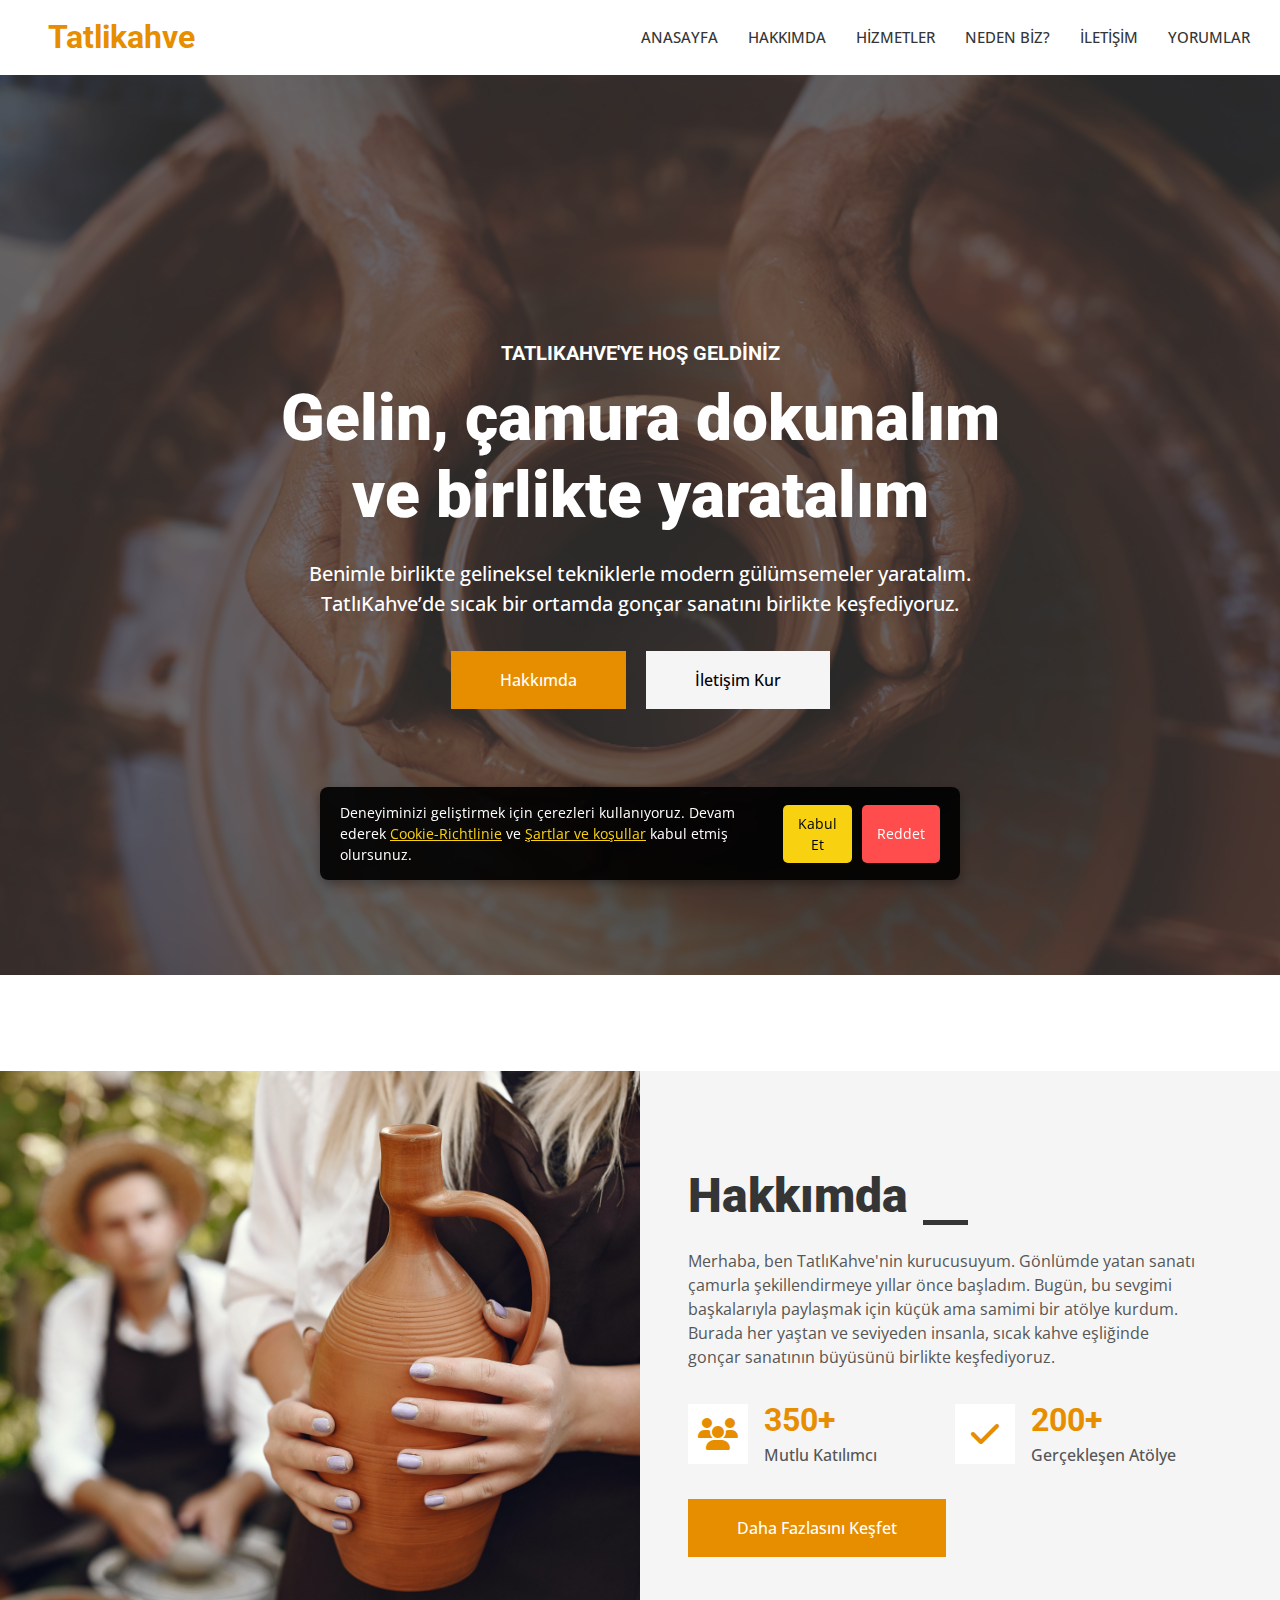
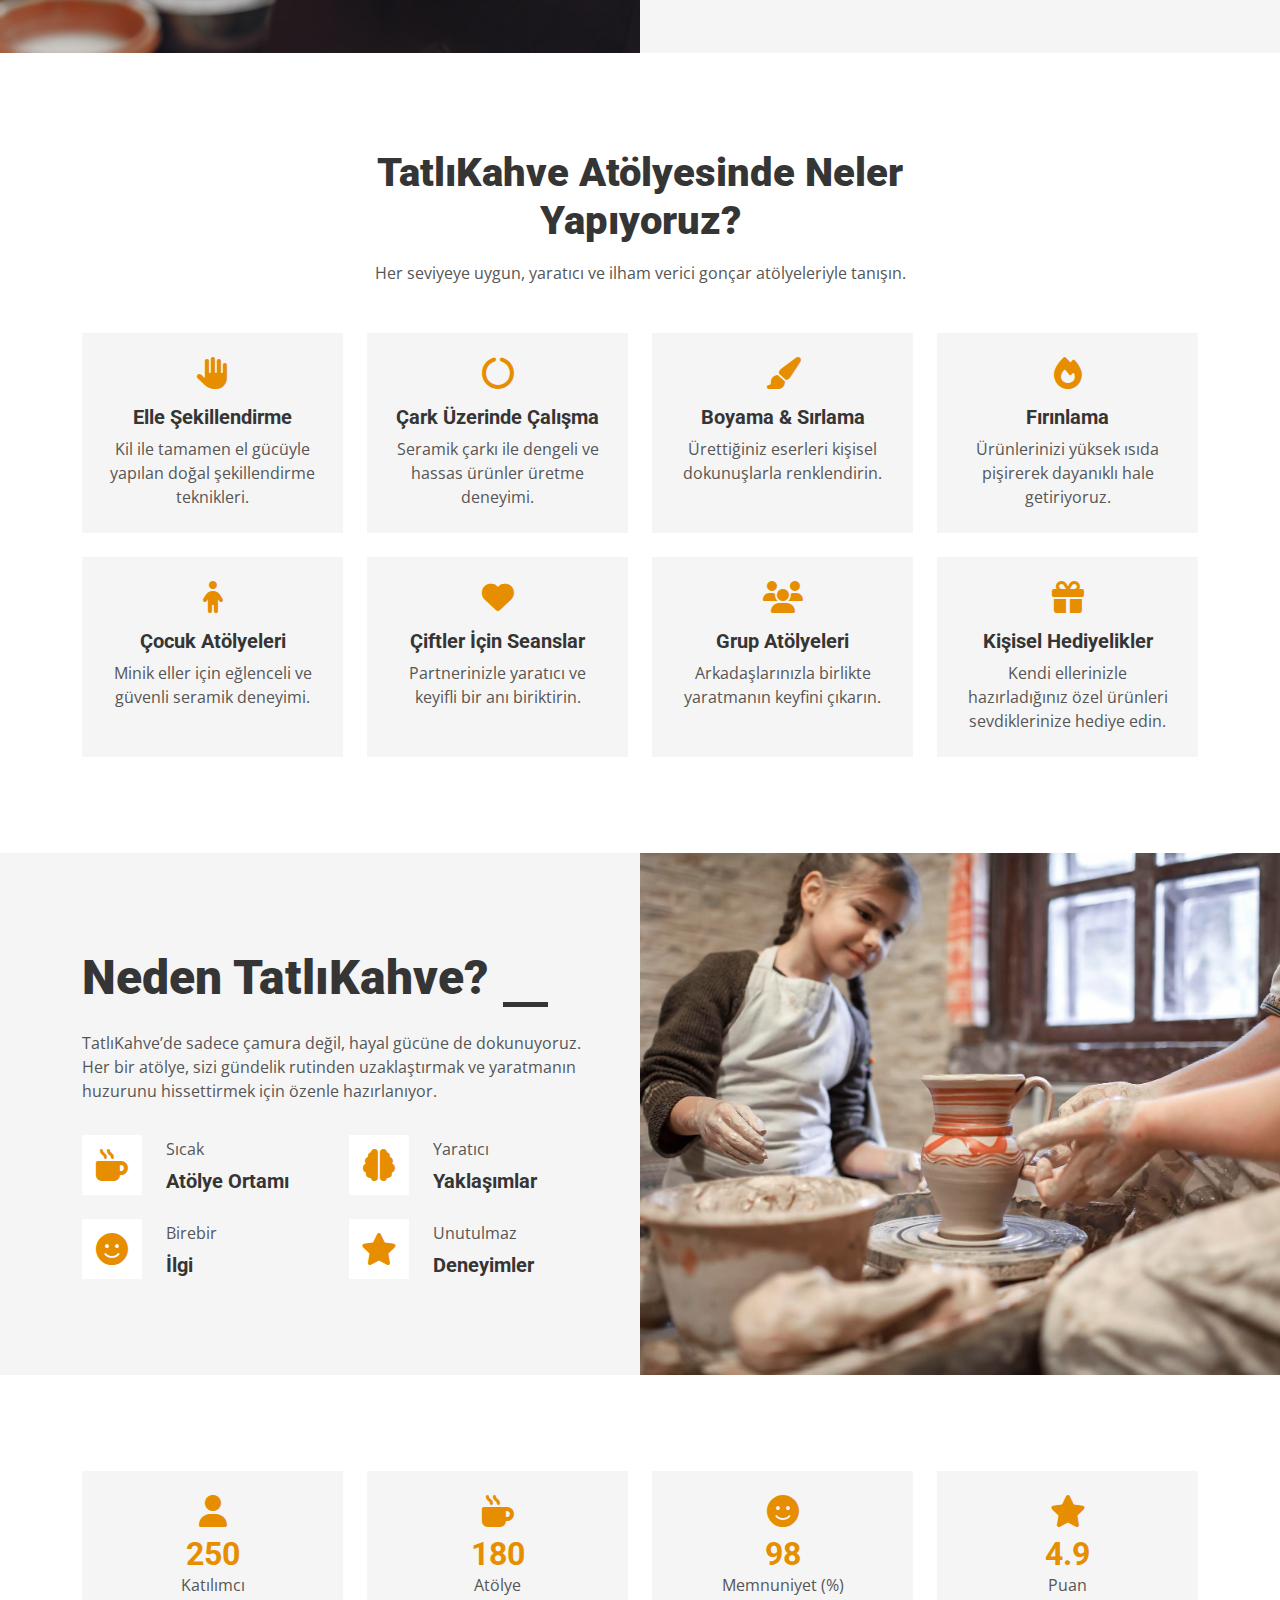
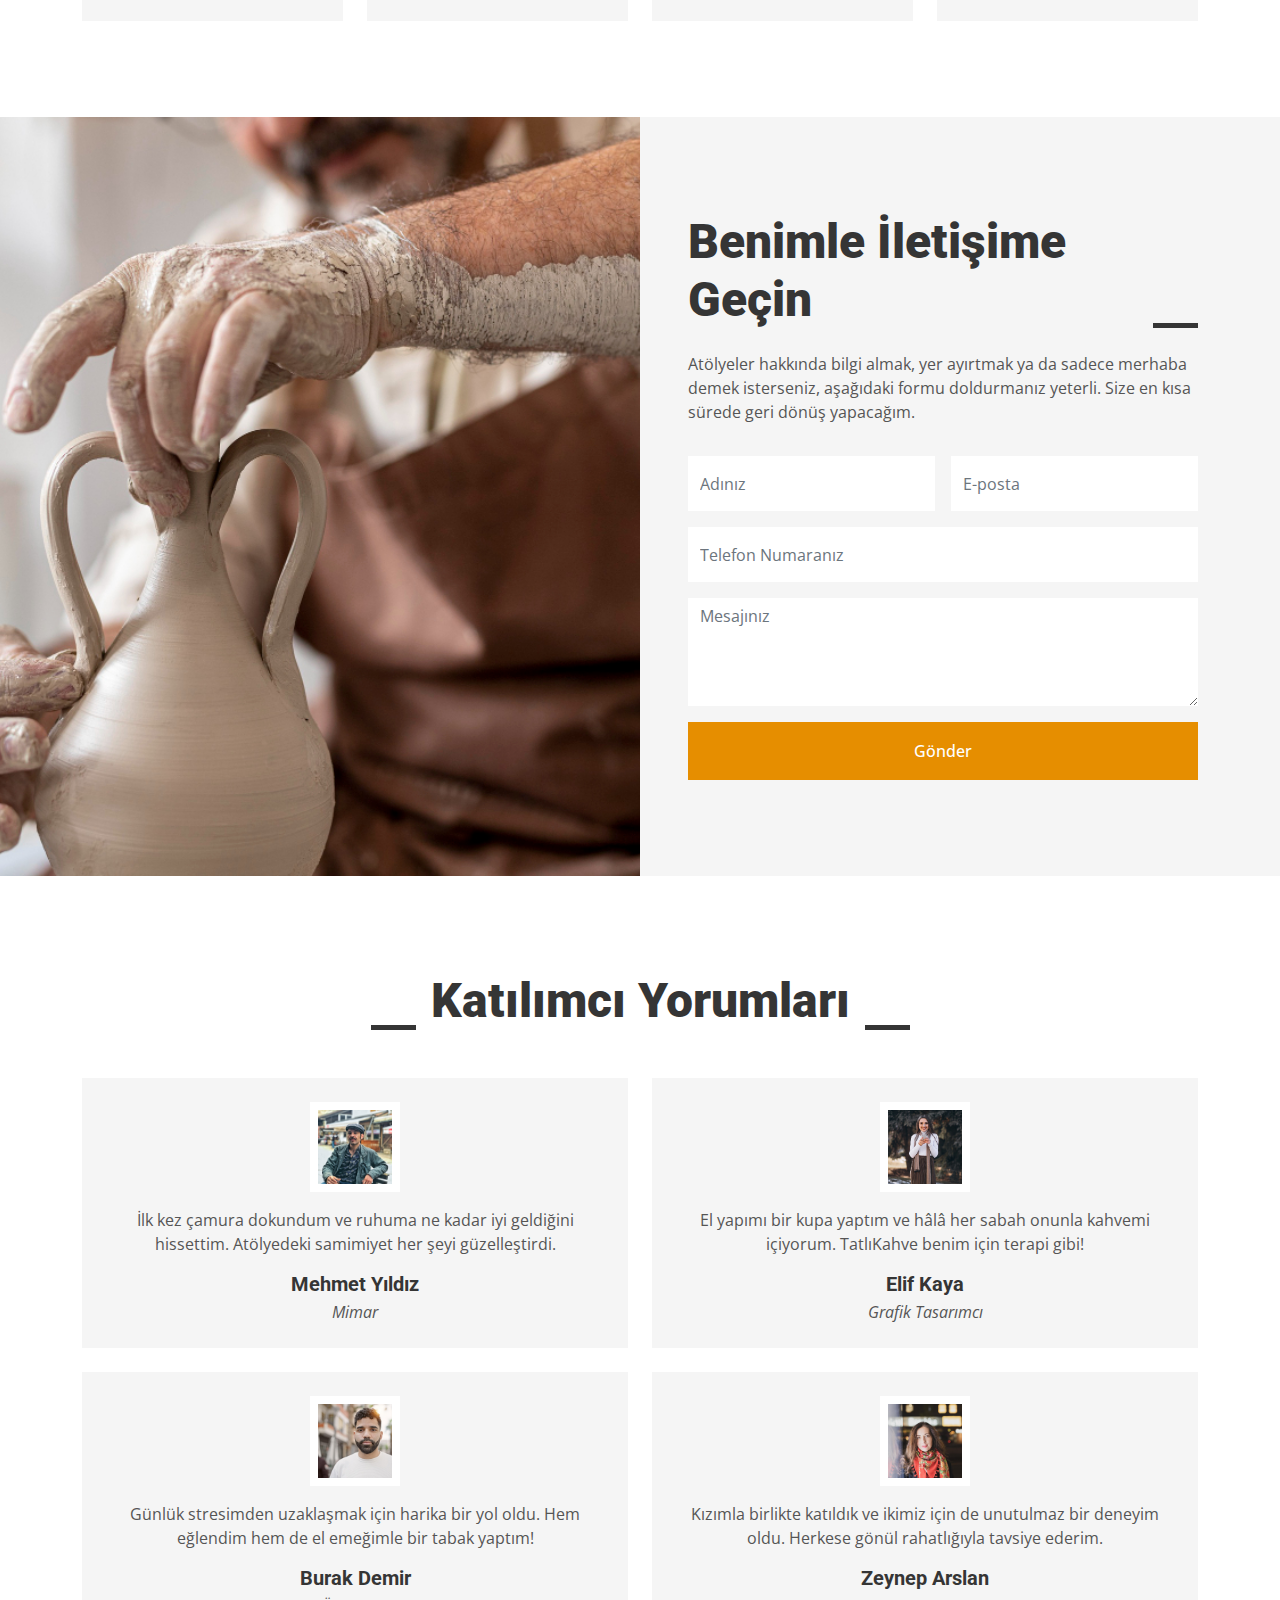
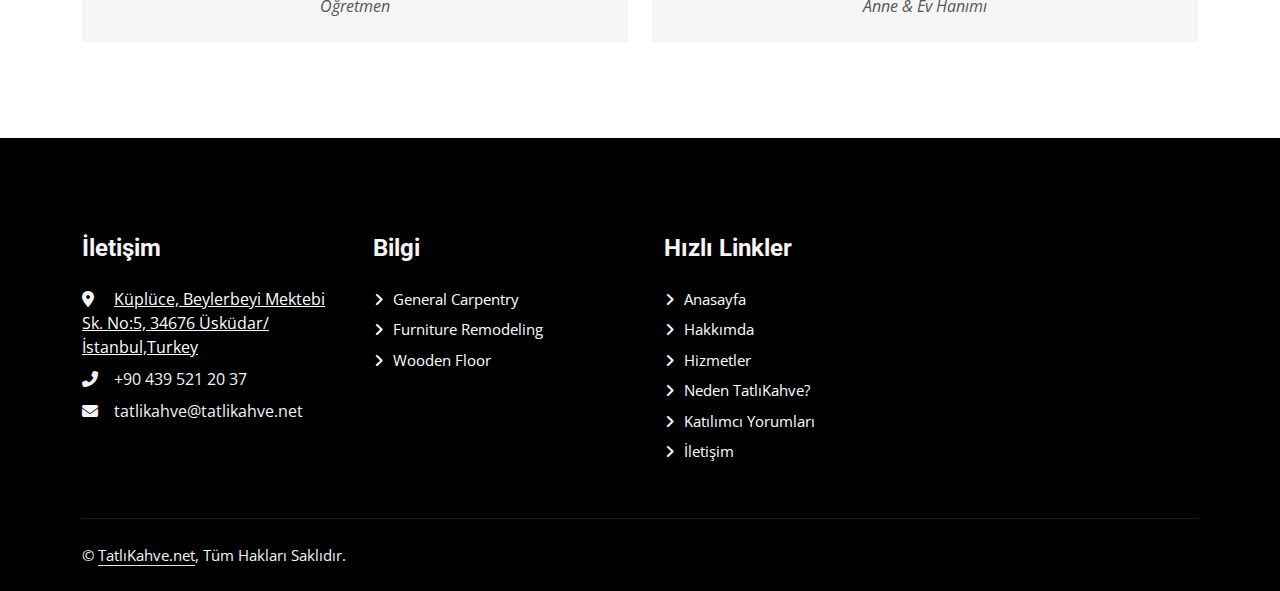
<file: index.html>
<!DOCTYPE html>
<html lang="tr">

<head>
    <meta charset="utf-8">
    <meta content="width=device-width, initial-scale=1.0" name="viewport">
    <title>TatlıKahve - Gonçar Atölyesi ve El Yapımı Seramik Deneyimi</title>
    <meta name="description"
        content="TatlıKahve, İstanbul'da sıcak bir ortamda gonçar atölyeleri sunan özel bir yerdir. El yapımı seramik ürünler, birebir eğitim ve yaratıcı deneyimlerle tanışın.">
    <link href="img/ico.png" rel="icon">
    <link rel="preconnect" href="https://fonts.googleapis.com">
    <link rel="preconnect" href="https://fonts.gstatic.com" crossorigin>
    <link
        href="https://fonts.googleapis.com/css2?family=Open+Sans:wght@400;500&family=Roboto:wght@500;700;900&display=swap"
        rel="stylesheet">
    <link href="https://cdnjs.cloudflare.com/ajax/libs/font-awesome/6.5.0/css/all.min.css" rel="stylesheet">
    <link href="css/style.css" rel="stylesheet">
</head>

<body>

    <div id="cookie-banner" class="cookie-banner">
        <p>
            Deneyiminizi geliştirmek için çerezleri kullanıyoruz. Devam ederek
            <a href="cookie.html">Cookie-Richtlinie</a> ve
            <a href="terms.html">Şartlar ve koşullar</a> kabul etmiş olursunuz.
        </p>
        <div class="cookie-buttons">
            <button id="accept-cookies">Kabul Et</button>
            <button id="decline-cookies">Reddet</button>
        </div>
    </div>

    <nav class="navbar navbar-expand-lg bg-white navbar-light sticky-top p-0">
        <a href="/" class="navbar-brand d-flex align-items-center px-4 px-lg-5">
            <h2 class="m-0 text-primary">Tatlikahve</h2>
        </a>
        <button id="navbar-toggler" type="button" class="navbar-toggler me-4">
            <span class="navbar-toggler-icon"></span>
        </button>

        <div class="navbar-collapse collapse" id="navbarCollapse">
            <div class="navbar-nav ms-auto p-4 p-lg-0">
                <a href="/" class="nav-item nav-link">Anasayfa</a>
                <a href="#about" class="nav-item nav-link">Hakkımda</a>
                <a href="#services" class="nav-item nav-link">Hizmetler</a>
                <a href="#why" class="nav-item nav-link">Neden Biz?</a>
                <a href="#contact" class="nav-item nav-link">İletişim</a>
                <a href="#testi" class="nav-item nav-link">Yorumlar</a>

            </div>
        </div>

    </nav>

    <div class="container-fluid p-0 pb-5">
        <div class="position-relative"
            style="background-image: url('img/bg.jpg'); background-size: cover; background-position: center; height: 100vh;">
            <div class="position-absolute top-0 start-0 w-100 h-100 d-flex align-items-center"
                style="background: rgba(53, 53, 53, 0.7);">
                <div class="container">
                    <div class="row justify-content-center">
                        <div class="col-12 col-lg-8 text-center">
                            <h5 class="text-white text-uppercase mb-3 animated slideInDown">TatlıKahve'ye Hoş Geldiniz
                            </h5>
                            <h1 class="display-3 text-white animated slideInDown mb-4">Gelin, çamura dokunalım ve
                                birlikte yaratalım</h1>
                            <p class="fs-5 fw-medium text-white mb-4 pb-2">
                                Benimle birlikte gelineksel tekniklerle modern gülümsemeler yaratalım. TatlıKahve’de
                                sıcak bir ortamda gonçar sanatını birlikte keşfediyoruz.
                            </p>
                            <a href="#about"
                                class="btn btn-primary py-md-3 px-md-5 me-3 animated slideInLeft">Hakkımda</a>
                            <a href="#contact" class="btn btn-light py-md-3 px-md-5 animated slideInRight">İletişim
                                Kur</a>
                        </div>
                    </div>
                </div>
            </div>
        </div>
    </div>

    <div id="about" class="container-fluid bg-light overflow-hidden my-5 px-lg-0">
        <div class="container about px-lg-0">
            <div class="row g-0 mx-lg-0">
                <div class="col-lg-6 ps-lg-0" style="min-height: 400px;">
                    <div class="position-relative h-100">
                        <img class="position-absolute img-fluid w-100 h-100" src="img/about.jpg"
                            style="object-fit: cover;" alt="TatlıKahve Hakkımda">
                    </div>
                </div>
                <div class="col-lg-6 about-text py-5 wow fadeIn">
                    <div class="p-lg-5 pe-lg-0">
                        <div class="section-title text-start">
                            <h1 class="display-5 mb-4">Hakkımda</h1>
                        </div>
                        <p class="mb-4 pb-2">
                            Merhaba, ben TatlıKahve'nin kurucusuyum. Gönlümde yatan sanatı çamurla şekillendirmeye
                            yıllar önce başladım.
                            Bugün, bu sevgimi başkalarıyla paylaşmak için küçük ama samimi bir atölye kurdum.
                            Burada her yaştan ve seviyeden insanla, sıcak kahve eşliğinde gonçar sanatının büyüsünü
                            birlikte keşfediyoruz.
                        </p>
                        <div class="row g-4 mb-4 pb-2">
                            <div class="col-sm-6 wow fadeIn">
                                <div class="d-flex align-items-center">
                                    <div class="d-flex flex-shrink-0 align-items-center justify-content-center bg-white"
                                        style="width: 60px; height: 60px;">
                                        <i class="fa fa-users fa-2x text-primary"></i>
                                    </div>
                                    <div class="ms-3">
                                        <h2 class="text-primary mb-1" data-toggle="counter-up">350+</h2>
                                        <p class="fw-medium mb-0">Mutlu Katılımcı</p>
                                    </div>
                                </div>
                            </div>
                            <div class="col-sm-6 wow fadeIn" data-wow-delay="0.3s">
                                <div class="d-flex align-items-center">
                                    <div class="d-flex flex-shrink-0 align-items-center justify-content-center bg-white"
                                        style="width: 60px; height: 60px;">
                                        <i class="fa fa-check fa-2x text-primary"></i>
                                    </div>
                                    <div class="ms-3">
                                        <h2 class="text-primary mb-1" data-toggle="counter-up">200+</h2>
                                        <p class="fw-medium mb-0">Gerçekleşen Atölye</p>
                                    </div>
                                </div>
                            </div>
                        </div>
                        <a href="#contact" class="btn btn-primary py-3 px-5">Daha Fazlasını Keşfet</a>
                    </div>
                </div>
            </div>
        </div>
    </div>
    <div id="services" class="container-xxl py-5">
        <div class="container">
            <div class="text-center mx-auto mb-5" style="max-width: 600px;">
                <h1 class="display-6 mb-3">TatlıKahve Atölyesinde Neler Yapıyoruz?</h1>
                <p>Her seviyeye uygun, yaratıcı ve ilham verici gonçar atölyeleriyle tanışın.</p>
            </div>
            <div class="row g-4">

                <div class="col-md-3 text-center">
                    <div class="bg-light p-4 rounded h-100">
                        <i class="fa fa-hand-paper fa-2x text-primary mb-3"></i>
                        <h5 class="mb-2">Elle Şekillendirme</h5>
                        <p class="mb-0">Kil ile tamamen el gücüyle yapılan doğal şekillendirme teknikleri.</p>
                    </div>
                </div>
                <div class="col-md-3 text-center">
                    <div class="bg-light p-4 rounded h-100">
                        <i class="fa fa-circle-notch fa-2x text-primary mb-3"></i>
                        <h5 class="mb-2">Çark Üzerinde Çalışma</h5>
                        <p class="mb-0">Seramik çarkı ile dengeli ve hassas ürünler üretme deneyimi.</p>
                    </div>
                </div>
                <div class="col-md-3 text-center">
                    <div class="bg-light p-4 rounded h-100">
                        <i class="fa fa-paint-brush fa-2x text-primary mb-3"></i>
                        <h5 class="mb-2">Boyama & Sırlama</h5>
                        <p class="mb-0">Ürettiğiniz eserleri kişisel dokunuşlarla renklendirin.</p>
                    </div>
                </div>
                <div class="col-md-3 text-center">
                    <div class="bg-light p-4 rounded h-100">
                        <i class="fa fa-fire fa-2x text-primary mb-3"></i>
                        <h5 class="mb-2">Fırınlama</h5>
                        <p class="mb-0">Ürünlerinizi yüksek ısıda pişirerek dayanıklı hale getiriyoruz.</p>
                    </div>
                </div>

                <div class="col-md-3 text-center">
                    <div class="bg-light p-4 rounded h-100">
                        <i class="fa fa-child fa-2x text-primary mb-3"></i>
                        <h5 class="mb-2">Çocuk Atölyeleri</h5>
                        <p class="mb-0">Minik eller için eğlenceli ve güvenli seramik deneyimi.</p>
                    </div>
                </div>
                <div class="col-md-3 text-center">
                    <div class="bg-light p-4 rounded h-100">
                        <i class="fa fa-heart fa-2x text-primary mb-3"></i>
                        <h5 class="mb-2">Çiftler İçin Seanslar</h5>
                        <p class="mb-0">Partnerinizle yaratıcı ve keyifli bir anı biriktirin.</p>
                    </div>
                </div>
                <div class="col-md-3 text-center">
                    <div class="bg-light p-4 rounded h-100">
                        <i class="fa fa-users fa-2x text-primary mb-3"></i>
                        <h5 class="mb-2">Grup Atölyeleri</h5>
                        <p class="mb-0">Arkadaşlarınızla birlikte yaratmanın keyfini çıkarın.</p>
                    </div>
                </div>
                <div class="col-md-3 text-center">
                    <div class="bg-light p-4 rounded h-100">
                        <i class="fa fa-gift fa-2x text-primary mb-3"></i>
                        <h5 class="mb-2">Kişisel Hediyelikler</h5>
                        <p class="mb-0">Kendi ellerinizle hazırladığınız özel ürünleri sevdiklerinize hediye edin.</p>
                    </div>
                </div>
            </div>
        </div>
    </div>

    <div id="why" class="container-fluid bg-light overflow-hidden my-5 px-lg-0">
        <div class="container feature px-lg-0">
            <div class="row g-0 mx-lg-0">
                <div class="col-lg-6 feature-text py-5 wow fadeIn">
                    <div class="p-lg-5 ps-lg-0">
                        <div class="section-title text-start">
                            <h1 class="display-5 mb-4">Neden TatlıKahve?</h1>
                        </div>
                        <p class="mb-4 pb-2">
                            TatlıKahve’de sadece çamura değil, hayal gücüne de dokunuyoruz. Her bir atölye, sizi
                            gündelik rutinden uzaklaştırmak ve yaratmanın huzurunu hissettirmek için özenle
                            hazırlanıyor.
                        </p>
                        <div class="row g-4">
                            <div class="col-6">
                                <div class="d-flex align-items-center">
                                    <div class="d-flex flex-shrink-0 align-items-center justify-content-center bg-white"
                                        style="width: 60px; height: 60px;">
                                        <i class="fa fa-mug-hot fa-2x text-primary"></i>
                                    </div>
                                    <div class="ms-4">
                                        <p class="mb-2">Sıcak</p>
                                        <h5 class="mb-0">Atölye Ortamı</h5>
                                    </div>
                                </div>
                            </div>
                            <div class="col-6">
                                <div class="d-flex align-items-center">
                                    <div class="d-flex flex-shrink-0 align-items-center justify-content-center bg-white"
                                        style="width: 60px; height: 60px;">
                                        <i class="fa fa-brain fa-2x text-primary"></i>
                                    </div>
                                    <div class="ms-4">
                                        <p class="mb-2">Yaratıcı</p>
                                        <h5 class="mb-0">Yaklaşımlar</h5>
                                    </div>
                                </div>
                            </div>
                            <div class="col-6">
                                <div class="d-flex align-items-center">
                                    <div class="d-flex flex-shrink-0 align-items-center justify-content-center bg-white"
                                        style="width: 60px; height: 60px;">
                                        <i class="fa fa-smile fa-2x text-primary"></i>
                                    </div>
                                    <div class="ms-4">
                                        <p class="mb-2">Birebir</p>
                                        <h5 class="mb-0">İlgi</h5>
                                    </div>
                                </div>
                            </div>
                            <div class="col-6">
                                <div class="d-flex align-items-center">
                                    <div class="d-flex flex-shrink-0 align-items-center justify-content-center bg-white"
                                        style="width: 60px; height: 60px;">
                                        <i class="fa fa-star fa-2x text-primary"></i>
                                    </div>
                                    <div class="ms-4">
                                        <p class="mb-2">Unutulmaz</p>
                                        <h5 class="mb-0">Deneyimler</h5>
                                    </div>
                                </div>
                            </div>
                        </div>
                    </div>
                </div>
                <div class="col-lg-6 pe-lg-0" style="min-height: 400px;">
                    <div class="position-relative h-100">
                        <img class="position-absolute img-fluid w-100 h-100" src="img/why.jpg"
                            style="object-fit: cover;" alt="TatlıKahve neden seçilmeli">
                    </div>
                </div>
            </div>
        </div>
    </div>
    <div class="container-xxl py-5">
        <div class="container">
            <div class="row g-4 text-center">
                <div class="col-md-3">
                    <div class="bg-light rounded p-4">
                        <i class="fa fa-user fa-2x text-primary mb-2"></i>
                        <h2 class="text-primary mb-0" data-toggle="counter-up">250</h2>
                        <p class="mb-0">Katılımcı</p>
                    </div>
                </div>
                <div class="col-md-3">
                    <div class="bg-light rounded p-4">
                        <i class="fa fa-mug-hot fa-2x text-primary mb-2"></i>
                        <h2 class="text-primary mb-0" data-toggle="counter-up">180</h2>
                        <p class="mb-0">Atölye</p>
                    </div>
                </div>
                <div class="col-md-3">
                    <div class="bg-light rounded p-4">
                        <i class="fa fa-smile fa-2x text-primary mb-2"></i>
                        <h2 class="text-primary mb-0" data-toggle="counter-up">98</h2>
                        <p class="mb-0">Memnuniyet (%)</p>
                    </div>
                </div>
                <div class="col-md-3">
                    <div class="bg-light rounded p-4">
                        <i class="fa fa-star fa-2x text-primary mb-2"></i>
                        <h2 class="text-primary mb-0" data-toggle="counter-up">4.9</h2>
                        <p class="mb-0">Puan</p>
                    </div>
                </div>
            </div>
        </div>
    </div>

    <div id="contact" class="container-fluid bg-light overflow-hidden my-5 px-lg-0">
        <div class="container quote px-lg-0">
            <div class="row g-0 mx-lg-0">
                <div class="col-lg-6 ps-lg-0" style="min-height: 400px;">
                    <div class="position-relative h-100">
                        <img class="position-absolute img-fluid w-100 h-100" src="img/contact.jpg"
                            style="object-fit: cover;" alt="TatlıKahve iletişim">
                    </div>
                </div>
                <div class="col-lg-6 quote-text py-5 wow fadeIn">
                    <div class="p-lg-5 pe-lg-0">
                        <div class="section-title text-start">
                            <h1 class="display-5 mb-4">Benimle İletişime Geçin</h1>
                        </div>
                        <p class="mb-4 pb-2">
                            Atölyeler hakkında bilgi almak, yer ayırtmak ya da sadece merhaba demek isterseniz,
                            aşağıdaki formu doldurmanız yeterli.
                            Size en kısa sürede geri dönüş yapacağım.
                        </p>
                        <form action="thankyou.php" method="post">
                            <div class="row g-3">
                                <div class="col-12 col-sm-6">
                                    <input type="text" class="form-control border-0" placeholder="Adınız" name="name"
                                        required style="height: 55px;">
                                </div>
                                <div class="col-12 col-sm-6">
                                    <input type="email" class="form-control border-0" placeholder="E-posta" name="email"
                                        required style="height: 55px;">
                                </div>
                                <div class="col-12">
                                    <input type="text" class="form-control border-0" placeholder="Telefon Numaranız"
                                        name="phone" required style="height: 55px;">
                                </div>
                                <div class="col-12">
                                    <textarea class="form-control border-0" placeholder="Mesajınız" name="message"
                                        rows="4" required></textarea>
                                </div>
                                <div class="col-12">
                                    <button class="btn btn-primary w-100 py-3" type="submit">Gönder</button>
                                </div>
                            </div>
                        </form>
                    </div>
                </div>
            </div>
        </div>
    </div>

    <div id="testi" class="container-xxl py-5 wow fadeInUp">
        <div class="container">
            <div class="section-title text-center">
                <h1 class="display-5 mb-5">Katılımcı Yorumları</h1>
            </div>
            <div class="row g-4">

                <div class="col-lg-6">
                    <div class="testimonial-item text-center bg-light p-4 h-100">
                        <img class="img-fluid bg-white p-2 mx-auto mb-3" src="img/rev-1.png"
                            style="width: 90px; height: 90px; object-fit: cover;" alt="Mehmet Yıldız">
                        <p>İlk kez çamura dokundum ve ruhuma ne kadar iyi geldiğini hissettim. Atölyedeki samimiyet her
                            şeyi güzelleştirdi.</p>
                        <h5 class="mb-1">Mehmet Yıldız</h5>
                        <span class="fst-italic">Mimar</span>
                    </div>
                </div>

                <div class="col-lg-6">
                    <div class="testimonial-item text-center bg-light p-4 h-100">
                        <img class="img-fluid bg-white p-2 mx-auto mb-3" src="img/rev-2.png"
                            style="width: 90px; height: 90px; object-fit: cover;" alt="Elif Kaya">
                        <p>El yapımı bir kupa yaptım ve hâlâ her sabah onunla kahvemi içiyorum. TatlıKahve benim için
                            terapi gibi!</p>
                        <h5 class="mb-1">Elif Kaya</h5>
                        <span class="fst-italic">Grafik Tasarımcı</span>
                    </div>
                </div>

                <div class="col-lg-6">
                    <div class="testimonial-item text-center bg-light p-4 h-100">
                        <img class="img-fluid bg-white p-2 mx-auto mb-3" src="img/rev-3.png"
                            style="width: 90px; height: 90px; object-fit: cover;" alt="Burak Demir">
                        <p>Günlük stresimden uzaklaşmak için harika bir yol oldu. Hem eğlendim hem de el emeğimle bir
                            tabak yaptım!</p>
                        <h5 class="mb-1">Burak Demir</h5>
                        <span class="fst-italic">Öğretmen</span>
                    </div>
                </div>

                <div class="col-lg-6">
                    <div class="testimonial-item text-center bg-light p-4 h-100">
                        <img class="img-fluid bg-white p-2 mx-auto mb-3" src="img/rev-4.png"
                            style="width: 90px; height: 90px; object-fit: cover;" alt="Zeynep Arslan">
                        <p>Kızımla birlikte katıldık ve ikimiz için de unutulmaz bir deneyim oldu. Herkese gönül
                            rahatlığıyla tavsiye ederim.</p>
                        <h5 class="mb-1">Zeynep Arslan</h5>
                        <span class="fst-italic">Anne & Ev Hanımı</span>
                    </div>
                </div>
            </div>
        </div>
    </div>

    <div class="container-fluid bg-dark text-light footer mt-5 pt-5 wow fadeIn">
        <div class="container py-5">
            <div class="row g-5">
                <div class="col-lg-3 col-md-6">
                    <h4 class="text-light mb-4">İletişim</h4>
                    <p class="mb-2">
                        <i class="fa fa-map-marker-alt me-3"></i>
                        <a href="https://maps.app.goo.gl/emF9RzaptMzGeKos7" target="_blank"
                            class="text-white text-decoration-underline">
                            Küplüce, Beylerbeyi Mektebi Sk. No:5, 34676 Üsküdar/İstanbul,Turkey
                        </a>
                    </p>
                    <p class="mb-2"><i class="fa fa-phone-alt me-3"></i>+90 439 521 20 37</p>
                    <p class="mb-2"><i class="fa fa-envelope me-3"></i>tatlikahve@tatlikahve.net</p>
                </div>

                <div class="col-lg-3 col-md-6">
                    <h4 class="text-light mb-4">Bilgi</h4>
                    <a class="btn btn-link" href="terms.html">General Carpentry</a>
                    <a class="btn btn-link" href="cookie.html">Furniture Remodeling</a>
                    <a class="btn btn-link" href="privacy.html">Wooden Floor</a>
                </div>
                <div class="col-lg-3 col-md-6">
                    <h4 class="text-light mb-4">Hızlı Linkler</h4>
                    <a class="btn btn-link" href="/">Anasayfa</a>
                    <a class="btn btn-link" href="#about">Hakkımda</a>
                    <a class="btn btn-link" href="#services">Hizmetler</a>
                    <a class="btn btn-link" href="#why">Neden TatlıKahve?</a>
                    <a class="btn btn-link" href="#testi">Katılımcı Yorumları</a>
                    <a class="btn btn-link" href="#contact">İletişim</a>
                </div>

            </div>
        </div>
        <div class="container">
            <div class="copyright">
                <div class="row">
                    <div class="col-md-6 text-center text-md-start mb-3 mb-md-0">
                        &copy; <a class="border-bottom" href="/">TatlıKahve.net</a>, Tüm Hakları Saklıdır.
                    </div>

                </div>
            </div>
        </div>
    </div>

    <script src="js/main.js"></script>
</body>

</html>
</file>
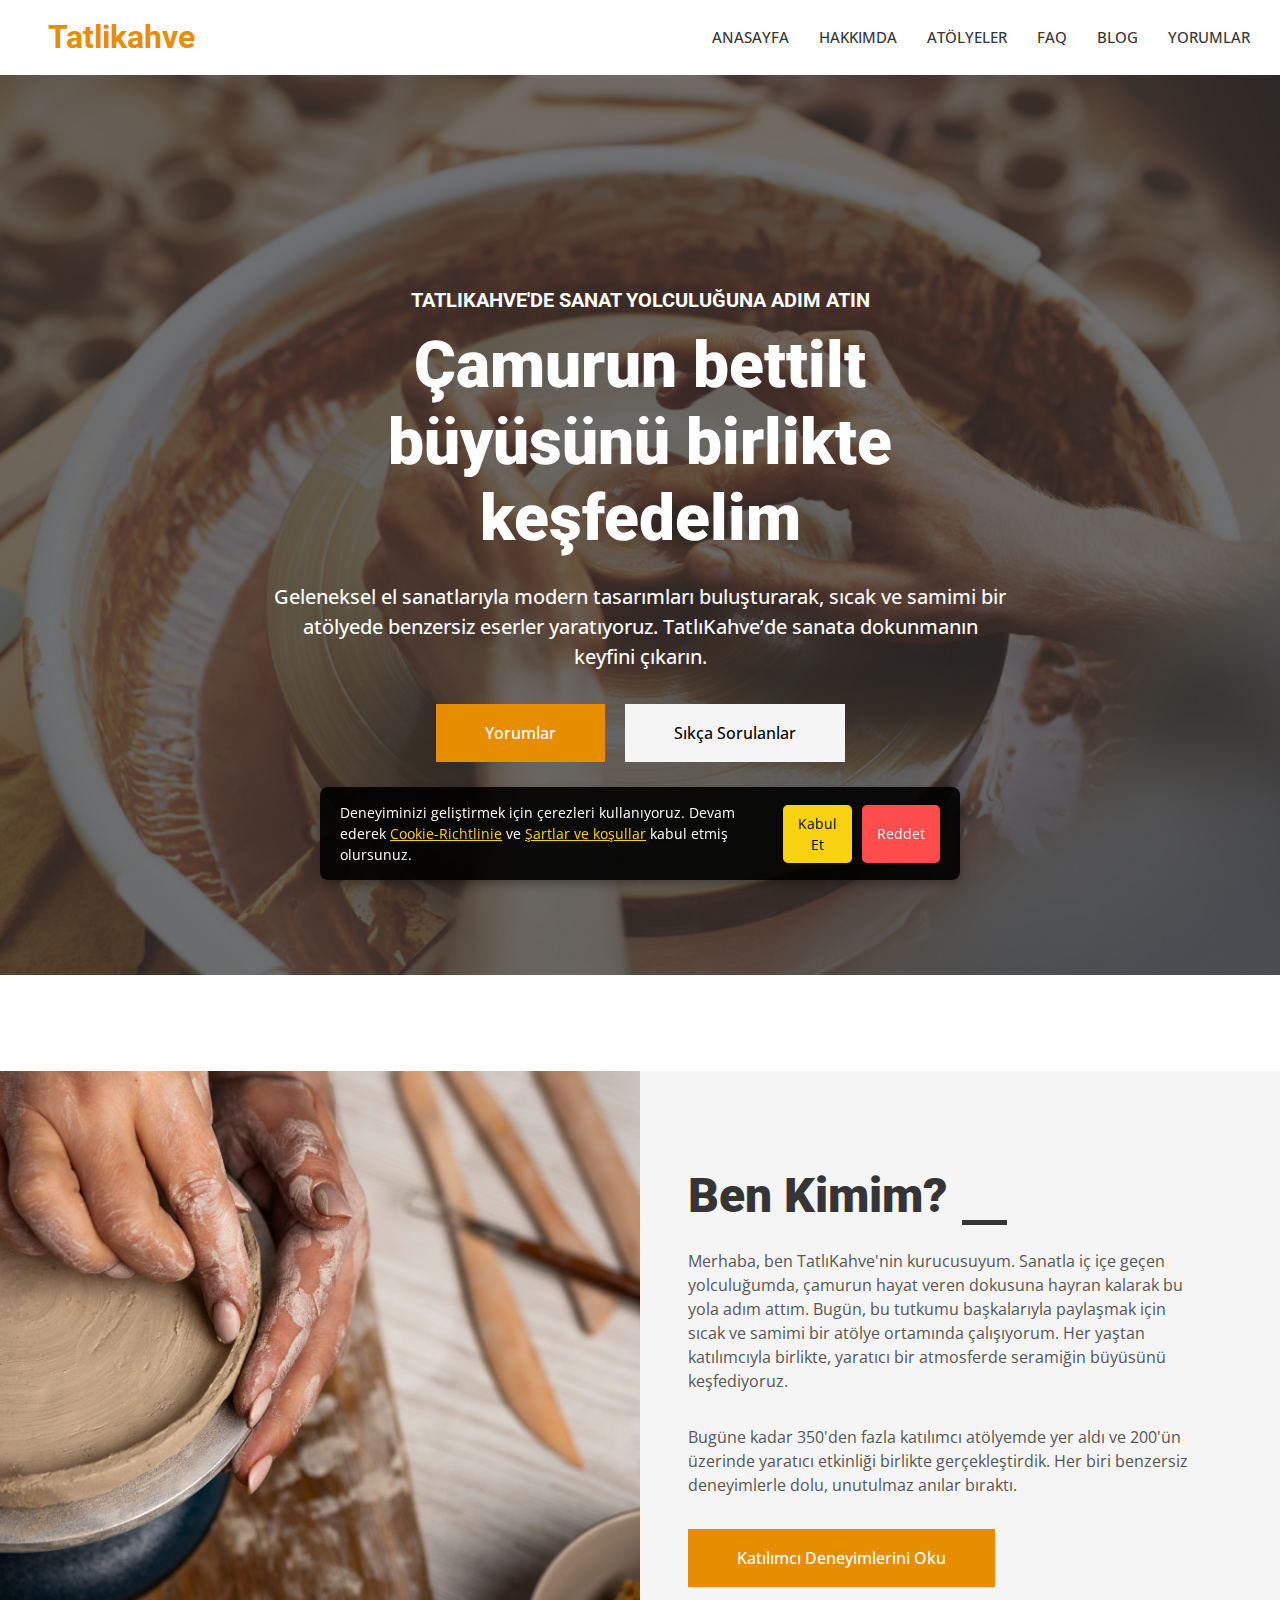
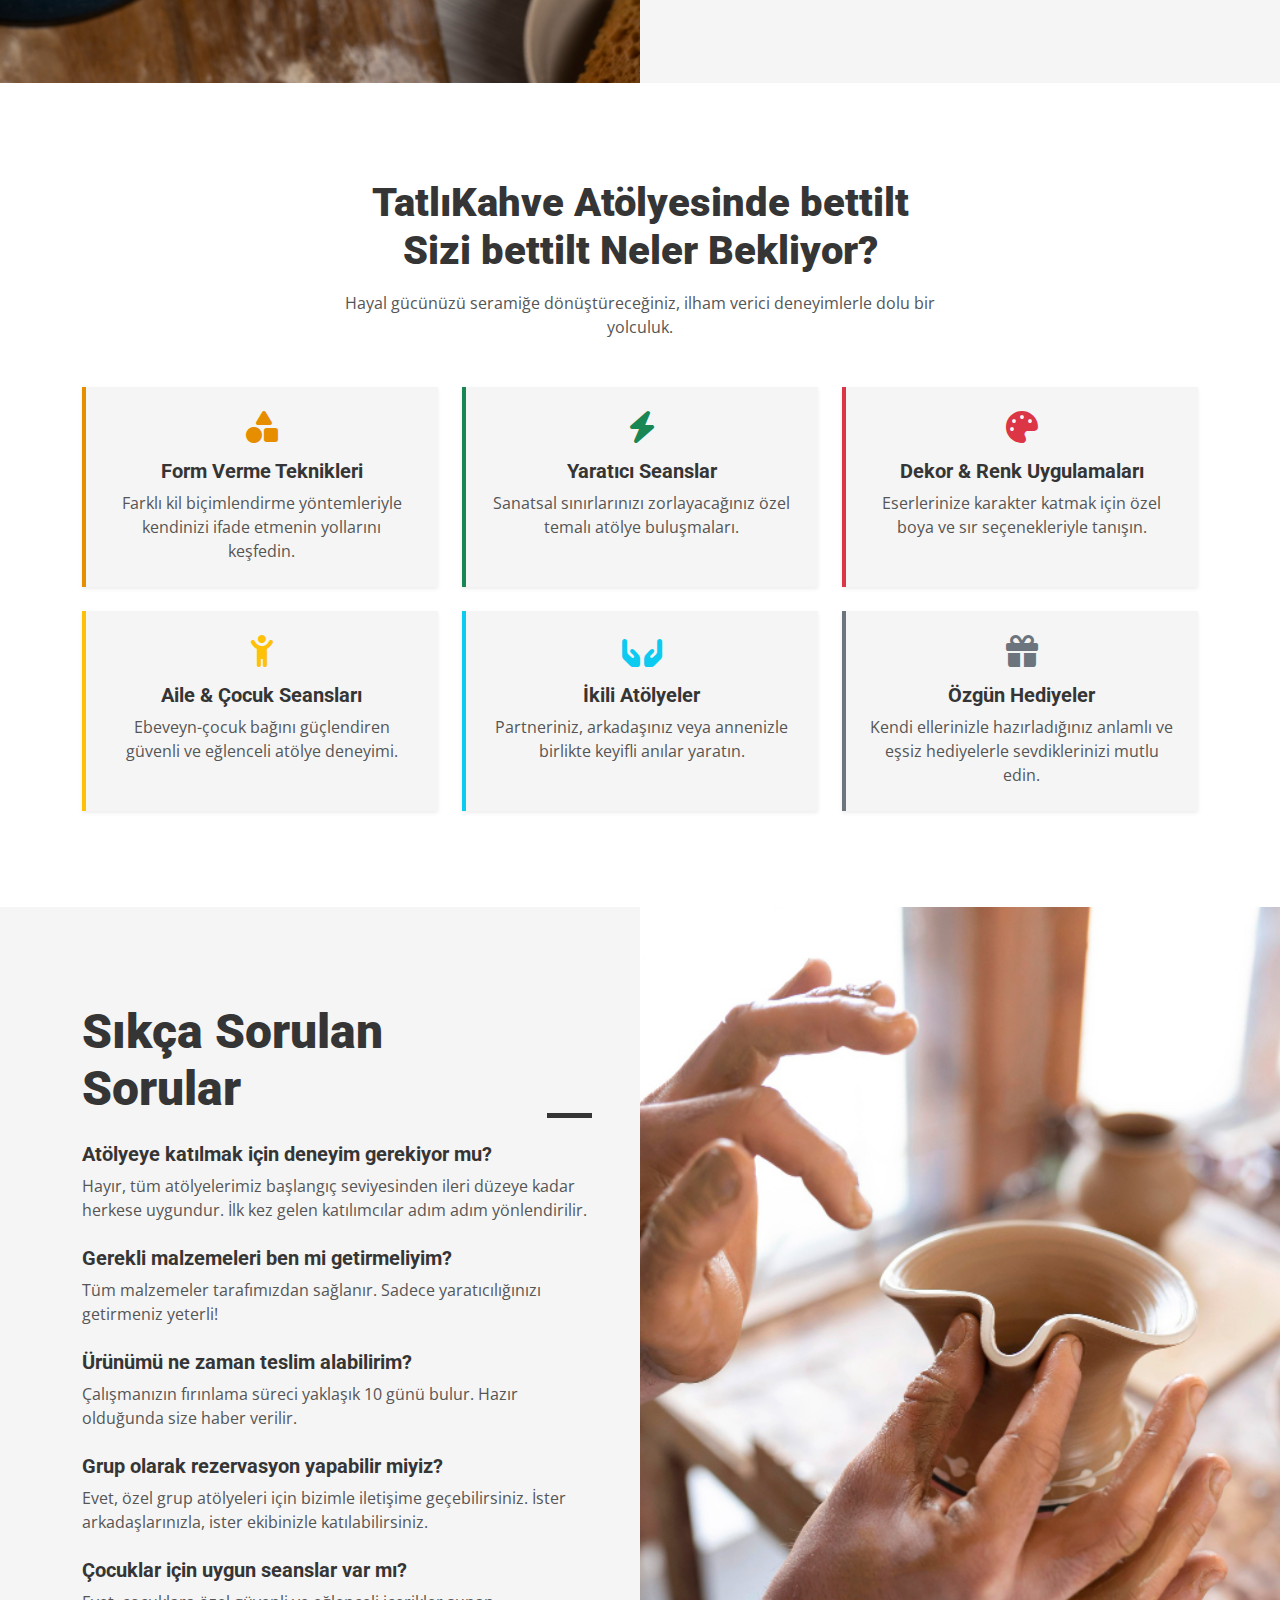
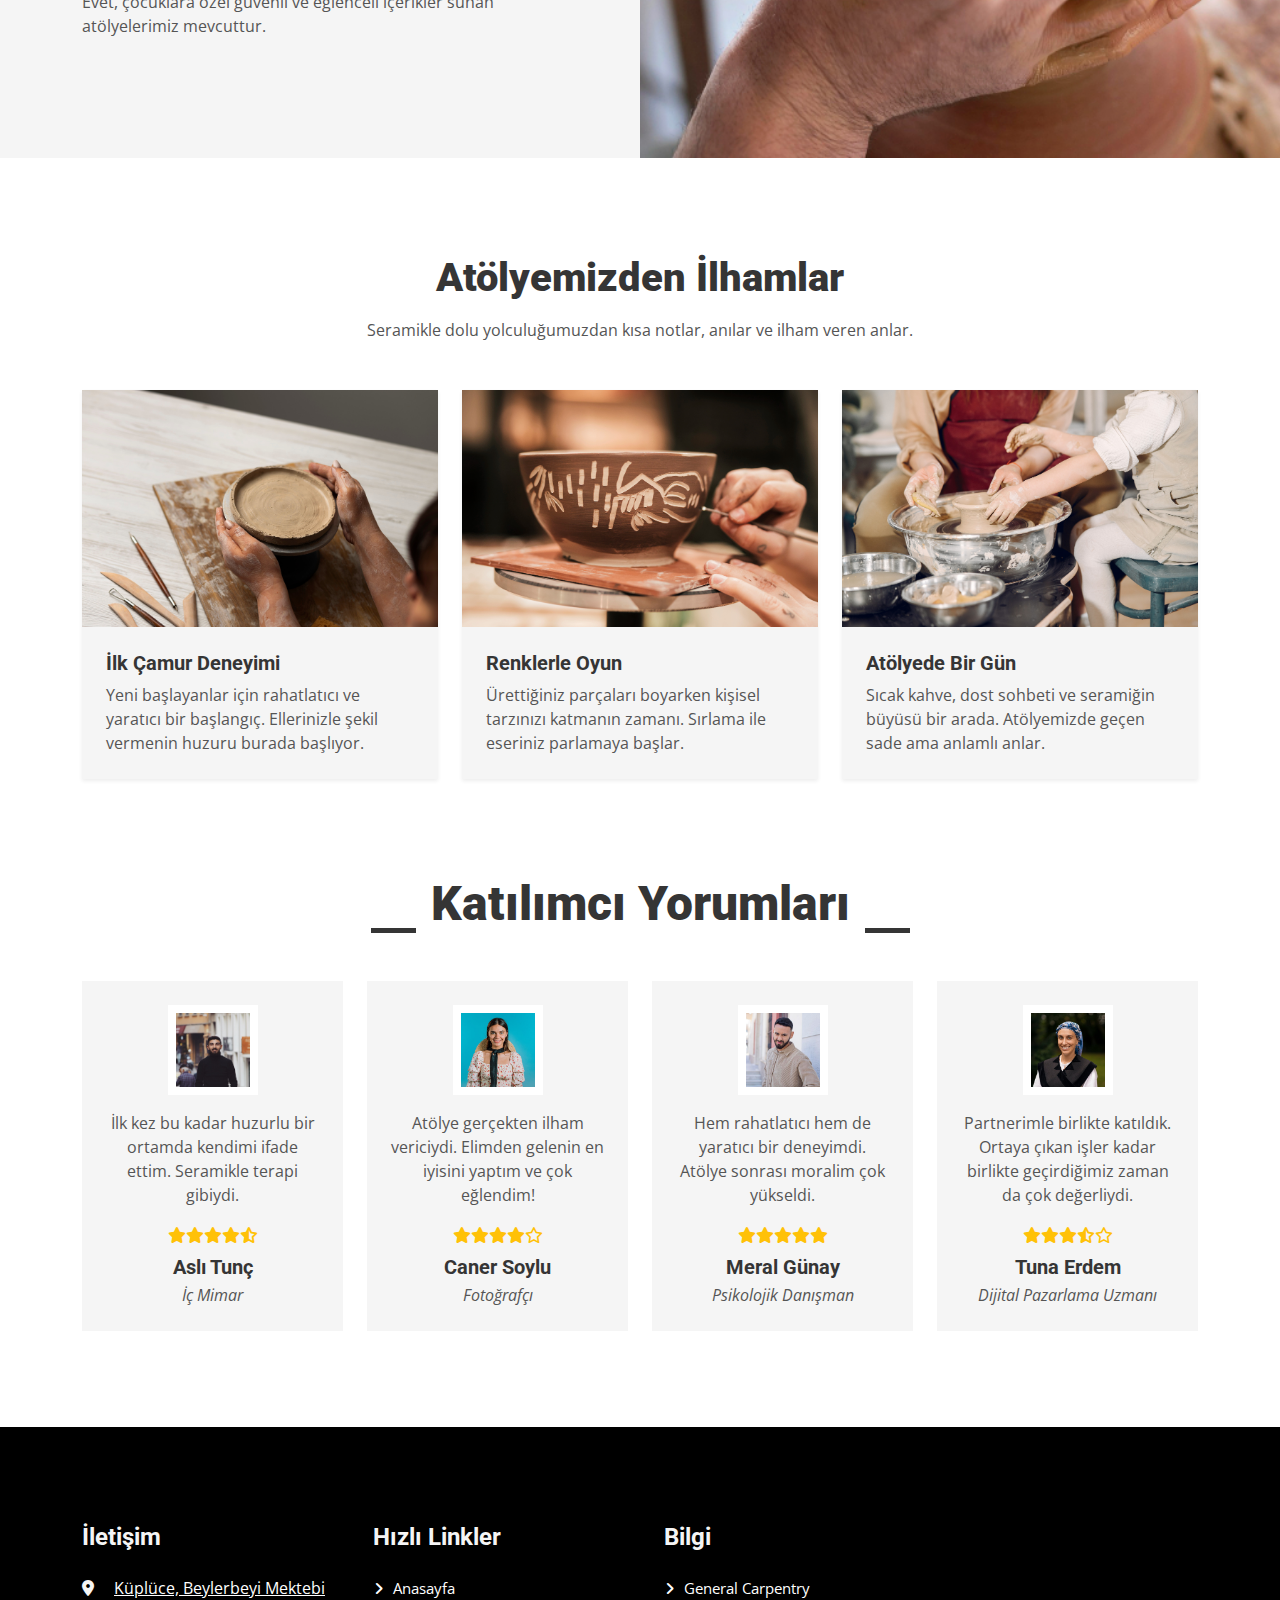
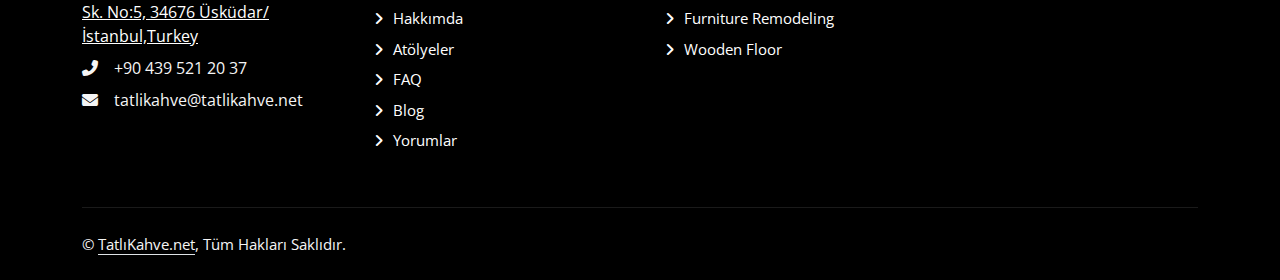
<file: bettilt/index.html>
<!DOCTYPE html>
<html lang="tr">

<head>
    <meta charset="utf-8">
    <meta content="width=device-width, initial-scale=1.0" name="viewport">
    <title>TatlıKahve - İstanbul’da bettilt İlham Veren Seramik Atölyesi</title>
    <meta name="description"
        content="TatlıKahve, İstanbul'un kalbinde bettilt yer alan, el yapımı seramikler ve gonçar sanatına odaklanan samimi bir atölyedir. Kişiye özel eğitimlerle yaratıcı dünyanıza dokunun.">
    <link href="img/ico.png" rel="icon">
    <link rel="preconnect" href="https://fonts.googleapis.com">
    <link rel="preconnect" href="https://fonts.gstatic.com" crossorigin>
    <link
        href="https://fonts.googleapis.com/css2?family=Open+Sans:wght@400;500&family=Roboto:wght@500;700;900&display=swap"
        rel="stylesheet">
    <link href="https://cdnjs.cloudflare.com/ajax/libs/font-awesome/6.5.0/css/all.min.css" rel="stylesheet">
    <link href="css/style.css" rel="stylesheet">
</head>

<body>

    <div id="cookie-banner" class="cookie-banner">
        <p>
            Deneyiminizi geliştirmek için çerezleri kullanıyoruz. Devam ederek
            <a href="cookie.html">Cookie-Richtlinie</a> ve
            <a href="terms.html">Şartlar ve koşullar</a> kabul etmiş olursunuz.
        </p>
        <div class="cookie-buttons">
            <button id="accept-cookies">Kabul Et</button>
            <button id="decline-cookies">Reddet</button>
        </div>
    </div>

    <nav class="navbar navbar-expand-lg bg-white navbar-light sticky-top p-0">
        <a href="/" class="navbar-brand d-flex align-items-center px-4 px-lg-5">
            <h2 class="m-0 text-primary">Tatlikahve</h2>
        </a>
        <button id="navbar-toggler" type="button" class="navbar-toggler me-4">
            <span class="navbar-toggler-icon"></span>
        </button>

        <div class="navbar-collapse collapse" id="navbarCollapse">
            <div class="navbar-nav ms-auto p-4 p-lg-0">
                <a href="/" class="nav-item nav-link">Anasayfa</a>
                <a href="#about" class="nav-item nav-link">Hakkımda</a>
                <a href="#features" class="nav-item nav-link">Atölyeler</a>
                <a href="#faq" class="nav-item nav-link">FAQ</a>
                <a href="#blog" class="nav-item nav-link">Blog</a>
                <a href="#testi" class="nav-item nav-link">Yorumlar</a>


            </div>
        </div>

    </nav>

    <div class="container-fluid p-0 pb-5">
        <div class="position-relative"
            style="background-image: url('img/bg.jpg'); background-size: cover; background-position: center; height: 100vh;">
            <div class="position-absolute top-0 start-0 w-100 h-100 d-flex align-items-center"
                style="background: rgba(53, 53, 53, 0.7);">
                <div class="container">
                    <div class="row justify-content-center">
                        <div class="col-12 col-lg-8 text-center">
                            <h5 class="text-white text-uppercase mb-3 animated slideInDown">TatlıKahve'de Sanat
                                Yolculuğuna Adım Atın</h5>
                            <h1 class="display-3 text-white animated slideInDown mb-4">Çamurun bettilt büyüsünü birlikte
                                keşfedelim</h1>
                            <p class="fs-5 fw-medium text-white mb-4 pb-2">
                                Geleneksel el sanatlarıyla modern tasarımları buluşturarak, sıcak ve samimi bir atölyede
                                benzersiz eserler yaratıyoruz. TatlıKahve’de sanata dokunmanın keyfini çıkarın.
                            </p>
                            <a href="#testi"
                                class="btn btn-primary py-md-3 px-md-5 me-3 animated slideInLeft">Yorumlar</a>
                            <a href="#faq" class="btn btn-light py-md-3 px-md-5 animated slideInRight">Sıkça
                                Sorulanlar</a>
                        </div>
                    </div>
                </div>
            </div>
        </div>
    </div>
    <div id="about" class="container-fluid bg-light overflow-hidden my-5 px-lg-0">
        <div class="container about px-lg-0">
            <div class="row g-0 mx-lg-0">
                <div class="col-lg-6 ps-lg-0" style="min-height: 400px;">
                    <div class="position-relative h-100">
                        <img class="position-absolute img-fluid w-100 h-100" src="img/about.jpg"
                            style="object-fit: cover;" alt="TatlıKahve Hakkımda">
                    </div>
                </div>
                <div class="col-lg-6 about-text py-5 wow fadeIn">
                    <div class="p-lg-5 pe-lg-0">
                        <div class="section-title text-start">
                            <h1 class="display-5 mb-4">Ben Kimim?</h1>
                        </div>
                        <p class="mb-4 pb-2">
                            Merhaba, ben TatlıKahve'nin kurucusuyum. Sanatla iç içe geçen yolculuğumda, çamurun hayat
                            veren dokusuna hayran kalarak bu yola adım attım.
                            Bugün, bu tutkumu başkalarıyla paylaşmak için sıcak ve samimi bir atölye ortamında
                            çalışıyorum.
                            Her yaştan katılımcıyla birlikte, yaratıcı bir atmosferde seramiğin büyüsünü keşfediyoruz.
                        </p>
                        <p class="mb-4 pb-2">
                            Bugüne kadar 350'den fazla katılımcı atölyemde yer aldı ve 200'ün üzerinde yaratıcı
                            etkinliği birlikte gerçekleştirdik.
                            Her biri benzersiz deneyimlerle dolu, unutulmaz anılar bıraktı.
                        </p>
                        <a href="#testi" class="btn btn-primary py-3 px-5">Katılımcı Deneyimlerini Oku</a>
                    </div>
                </div>
            </div>
        </div>
    </div>
    <div id="features" class="container-xxl py-5 bg-white">
        <div class="container">
            <div class="text-center mx-auto mb-5" style="max-width: 600px;">
                <h2 class="display-6 mb-3">TatlıKahve Atölyesinde bettilt Sizi bettilt Neler Bekliyor?</h2>
                <p>Hayal gücünüzü seramiğe dönüştüreceğiniz, ilham verici deneyimlerle dolu bir yolculuk.</p>
            </div>
            <div class="row g-4">
                <div class="col-md-4 text-center">
                    <div class="bg-light border-start border-4 border-primary p-4 rounded h-100 shadow-sm">
                        <i class="fas fa-shapes fa-2x text-primary mb-3"></i>
                        <h5 class="mb-2">Form Verme Teknikleri</h5>
                        <p class="mb-0">Farklı kil biçimlendirme yöntemleriyle kendinizi ifade etmenin yollarını
                            keşfedin.</p>
                    </div>
                </div>
                <div class="col-md-4 text-center">
                    <div class="bg-light border-start border-4 border-success p-4 rounded h-100 shadow-sm">
                        <i class="fas fa-bolt fa-2x text-success mb-3"></i>
                        <h5 class="mb-2">Yaratıcı Seanslar</h5>
                        <p class="mb-0">Sanatsal sınırlarınızı zorlayacağınız özel temalı atölye buluşmaları.</p>
                    </div>
                </div>
                <div class="col-md-4 text-center">
                    <div class="bg-light border-start border-4 border-danger p-4 rounded h-100 shadow-sm">
                        <i class="fas fa-palette fa-2x text-danger mb-3"></i>
                        <h5 class="mb-2">Dekor & Renk Uygulamaları</h5>
                        <p class="mb-0">Eserlerinize karakter katmak için özel boya ve sır seçenekleriyle tanışın.</p>
                    </div>
                </div>

                <div class="col-md-4 text-center">
                    <div class="bg-light border-start border-4 border-warning p-4 rounded h-100 shadow-sm">
                        <i class="fas fa-child-reaching fa-2x text-warning mb-3"></i>
                        <h5 class="mb-2">Aile & Çocuk Seansları</h5>
                        <p class="mb-0">Ebeveyn-çocuk bağını güçlendiren güvenli ve eğlenceli atölye deneyimi.</p>
                    </div>
                </div>
                <div class="col-md-4 text-center">
                    <div class="bg-light border-start border-4 border-info p-4 rounded h-100 shadow-sm">
                        <i class="fas fa-hands-holding fa-2x text-info mb-3"></i>
                        <h5 class="mb-2">İkili Atölyeler</h5>
                        <p class="mb-0">Partneriniz, arkadaşınız veya annenizle birlikte keyifli anılar yaratın.</p>
                    </div>
                </div>
                <div class="col-md-4 text-center">
                    <div class="bg-light border-start border-4 border-secondary p-4 rounded h-100 shadow-sm">
                        <i class="fas fa-gift fa-2x text-secondary mb-3"></i>
                        <h5 class="mb-2">Özgün Hediyeler</h5>
                        <p class="mb-0">Kendi ellerinizle hazırladığınız anlamlı ve eşsiz hediyelerle sevdiklerinizi
                            mutlu edin.</p>
                    </div>
                </div>
            </div>
        </div>
    </div>
    <div id="faq" class="container-fluid bg-light overflow-hidden my-5 px-lg-0">
        <div class="container feature px-lg-0">
            <div class="row g-0 mx-lg-0">
                <div class="col-lg-6 feature-text py-5 wow fadeIn">
                    <div class="p-lg-5 ps-lg-0">
                        <div class="section-title text-start">
                            <h1 class="display-5 mb-4">Sıkça Sorulan Sorular</h1>
                        </div>

                        <div class="mb-4">
                            <h5 class="fw-bold">Atölyeye katılmak için deneyim gerekiyor mu?</h5>
                            <p class="mb-3">Hayır, tüm atölyelerimiz başlangıç seviyesinden ileri düzeye kadar herkese
                                uygundur. İlk kez gelen katılımcılar adım adım yönlendirilir.</p>
                        </div>

                        <div class="mb-4">
                            <h5 class="fw-bold">Gerekli malzemeleri ben mi getirmeliyim?</h5>
                            <p class="mb-3">Tüm malzemeler tarafımızdan sağlanır. Sadece yaratıcılığınızı getirmeniz
                                yeterli!</p>
                        </div>

                        <div class="mb-4">
                            <h5 class="fw-bold">Ürünümü ne zaman teslim alabilirim?</h5>
                            <p class="mb-3">Çalışmanızın fırınlama süreci yaklaşık 10 günü bulur. Hazır olduğunda size
                                haber verilir.</p>
                        </div>

                        <div class="mb-4">
                            <h5 class="fw-bold">Grup olarak rezervasyon yapabilir miyiz?</h5>
                            <p class="mb-3">Evet, özel grup atölyeleri için bizimle iletişime geçebilirsiniz. İster
                                arkadaşlarınızla, ister ekibinizle katılabilirsiniz.</p>
                        </div>

                        <div class="mb-4">
                            <h5 class="fw-bold">Çocuklar için uygun seanslar var mı?</h5>
                            <p class="mb-3">Evet, çocuklara özel güvenli ve eğlenceli içerikler sunan atölyelerimiz
                                mevcuttur.</p>
                        </div>
                    </div>
                </div>

                <div class="col-lg-6 pe-lg-0" style="min-height: 400px;">
                    <div class="position-relative h-100">
                        <img class="position-absolute img-fluid w-100 h-100" src="img/faq.jpg"
                            style="object-fit: cover;" alt="TatlıKahve SSS">
                    </div>
                </div>
            </div>
        </div>
    </div>
    <div id="blog" class="container-xxl py-5 bg-white">
        <div class="container">
            <div class="text-center mx-auto mb-5" style="max-width: 600px;">
                <h1 class="display-6 mb-3">Atölyemizden İlhamlar</h1>
                <p>Seramikle dolu yolculuğumuzdan kısa notlar, anılar ve ilham veren anlar.</p>
            </div>
            <div class="row g-4">
                <div class="col-md-4">
                    <div class="bg-light rounded shadow-sm overflow-hidden h-100">
                        <img src="img/p-1.jpg" class="img-fluid w-100" alt="Atölyede İlk Deneyim">
                        <div class="p-4">
                            <h5 class="mb-2">İlk Çamur Deneyimi</h5>
                            <p class="mb-0">Yeni başlayanlar için rahatlatıcı ve yaratıcı bir başlangıç. Ellerinizle
                                şekil vermenin huzuru burada başlıyor.</p>
                        </div>
                    </div>
                </div>
                <div class="col-md-4">
                    <div class="bg-light rounded shadow-sm overflow-hidden h-100">
                        <img src="img/p-2.jpg" class="img-fluid w-100" alt="Boyama ve Sırlama">
                        <div class="p-4">
                            <h5 class="mb-2">Renklerle Oyun</h5>
                            <p class="mb-0">Ürettiğiniz parçaları boyarken kişisel tarzınızı katmanın zamanı. Sırlama
                                ile eseriniz parlamaya başlar.</p>
                        </div>
                    </div>
                </div>
                <div class="col-md-4">
                    <div class="bg-light rounded shadow-sm overflow-hidden h-100">
                        <img src="img/p-3.jpg" class="img-fluid w-100" alt="Atölye Ortamı ve Sohbetler">
                        <div class="p-4">
                            <h5 class="mb-2">Atölyede Bir Gün</h5>
                            <p class="mb-0">Sıcak kahve, dost sohbeti ve seramiğin büyüsü bir arada. Atölyemizde geçen
                                sade ama anlamlı anlar.</p>
                        </div>
                    </div>
                </div>
            </div>
        </div>
    </div>

    <div id="testi" class="container-xxl py-5 wow fadeInUp">
        <div class="container">
            <div class="section-title text-center">
                <h1 class="display-5 mb-5">Katılımcı Yorumları</h1>
            </div>
            <div class="row g-4">

                <div class="col-lg-3 col-md-6">
                    <div class="testimonial-item text-center bg-light p-4 h-100">
                        <img class="img-fluid bg-white p-2 mx-auto mb-3" src="img/rev-5.png"
                            style="width: 90px; height: 90px; object-fit: cover;" alt="Aslı Tunç">
                        <p>İlk kez bu kadar huzurlu bir ortamda kendimi ifade ettim. Seramikle terapi gibiydi.</p>
                        <div class="mb-2 text-warning">
                            <i class="fas fa-star"></i><i class="fas fa-star"></i><i class="fas fa-star"></i><i
                                class="fas fa-star"></i><i class="fas fa-star-half-alt"></i>
                        </div>
                        <h5 class="mb-1">Aslı Tunç</h5>
                        <span class="fst-italic">İç Mimar</span>
                    </div>
                </div>

                <div class="col-lg-3 col-md-6">
                    <div class="testimonial-item text-center bg-light p-4 h-100">
                        <img class="img-fluid bg-white p-2 mx-auto mb-3" src="img/rev-6.png"
                            style="width: 90px; height: 90px; object-fit: cover;" alt="Caner Soylu">
                        <p>Atölye gerçekten ilham vericiydi. Elimden gelenin en iyisini yaptım ve çok eğlendim!</p>
                        <div class="mb-2 text-warning">
                            <i class="fas fa-star"></i><i class="fas fa-star"></i><i class="fas fa-star"></i><i
                                class="fas fa-star"></i><i class="far fa-star"></i>
                        </div>
                        <h5 class="mb-1">Caner Soylu</h5>
                        <span class="fst-italic">Fotoğrafçı</span>
                    </div>
                </div>

                <div class="col-lg-3 col-md-6">
                    <div class="testimonial-item text-center bg-light p-4 h-100">
                        <img class="img-fluid bg-white p-2 mx-auto mb-3" src="img/rev-7.png"
                            style="width: 90px; height: 90px; object-fit: cover;" alt="Meral Günay">
                        <p>Hem rahatlatıcı hem de yaratıcı bir deneyimdi. Atölye sonrası moralim çok yükseldi.</p>
                        <div class="mb-2 text-warning">
                            <i class="fas fa-star"></i><i class="fas fa-star"></i><i class="fas fa-star"></i><i
                                class="fas fa-star"></i><i class="fas fa-star"></i>
                        </div>
                        <h5 class="mb-1">Meral Günay</h5>
                        <span class="fst-italic">Psikolojik Danışman</span>
                    </div>
                </div>

                <div class="col-lg-3 col-md-6">
                    <div class="testimonial-item text-center bg-light p-4 h-100">
                        <img class="img-fluid bg-white p-2 mx-auto mb-3" src="img/rev-8.png"
                            style="width: 90px; height: 90px; object-fit: cover;" alt="Tuna Erdem">
                        <p>Partnerimle birlikte katıldık. Ortaya çıkan işler kadar birlikte geçirdiğimiz zaman da çok
                            değerliydi.</p>
                        <div class="mb-2 text-warning">
                            <i class="fas fa-star"></i><i class="fas fa-star"></i><i class="fas fa-star"></i><i
                                class="fas fa-star-half-alt"></i><i class="far fa-star"></i>
                        </div>
                        <h5 class="mb-1">Tuna Erdem</h5>
                        <span class="fst-italic">Dijital Pazarlama Uzmanı</span>
                    </div>
                </div>

            </div>
        </div>
    </div>


    <div class="container-fluid bg-dark text-light footer mt-5 pt-5 wow fadeIn">
        <div class="container py-5">
            <div class="row g-5">
                <div class="col-lg-3 col-md-6">
                    <h4 class="text-light mb-4">İletişim</h4>
                    <p class="mb-2">
                        <i class="fa fa-map-marker-alt me-3"></i>
                        <a href="https://maps.app.goo.gl/emF9RzaptMzGeKos7" target="_blank"
                            class="text-white text-decoration-underline">
                            Küplüce, Beylerbeyi Mektebi Sk. No:5, 34676 Üsküdar/İstanbul,Turkey
                        </a>
                    </p>
                    <p class="mb-2"><i class="fa fa-phone-alt me-3"></i>+90 439 521 20 37</p>
                    <p class="mb-2"><i class="fa fa-envelope me-3"></i>tatlikahve@tatlikahve.net</p>
                </div>
                <div class="col-lg-3 col-md-6">
                    <h4 class="text-light mb-4">Hızlı Linkler</h4>
                    <a class="btn btn-link" href="/">Anasayfa</a>
                    <a class="btn btn-link" href="#about">Hakkımda</a>
                    <a class="btn btn-link" href="#features">Atölyeler</a>
                    <a class="btn btn-link" href="#faq">FAQ</a>
                    <a class="btn btn-link" href="#blog">Blog</a>
                    <a class="btn btn-link" href="#testi">Yorumlar</a>
                </div>
                <div class="col-lg-3 col-md-6">
                    <h4 class="text-light mb-4">Bilgi</h4>
                    <a class="btn btn-link" href="terms.html">General Carpentry</a>
                    <a class="btn btn-link" href="cookie.html">Furniture Remodeling</a>
                    <a class="btn btn-link" href="privacy.html">Wooden Floor</a>
                </div>


            </div>
        </div>
        <div class="container">
            <div class="copyright">
                <div class="row">
                    <div class="col-md-6 text-center text-md-start mb-3 mb-md-0">
                        &copy; <a class="border-bottom" href="/">TatlıKahve.net</a>, Tüm Hakları Saklıdır.
                    </div>

                </div>
            </div>
        </div>
    </div>

    <script src="js/main.js"></script>
</body>

</html>
</file>
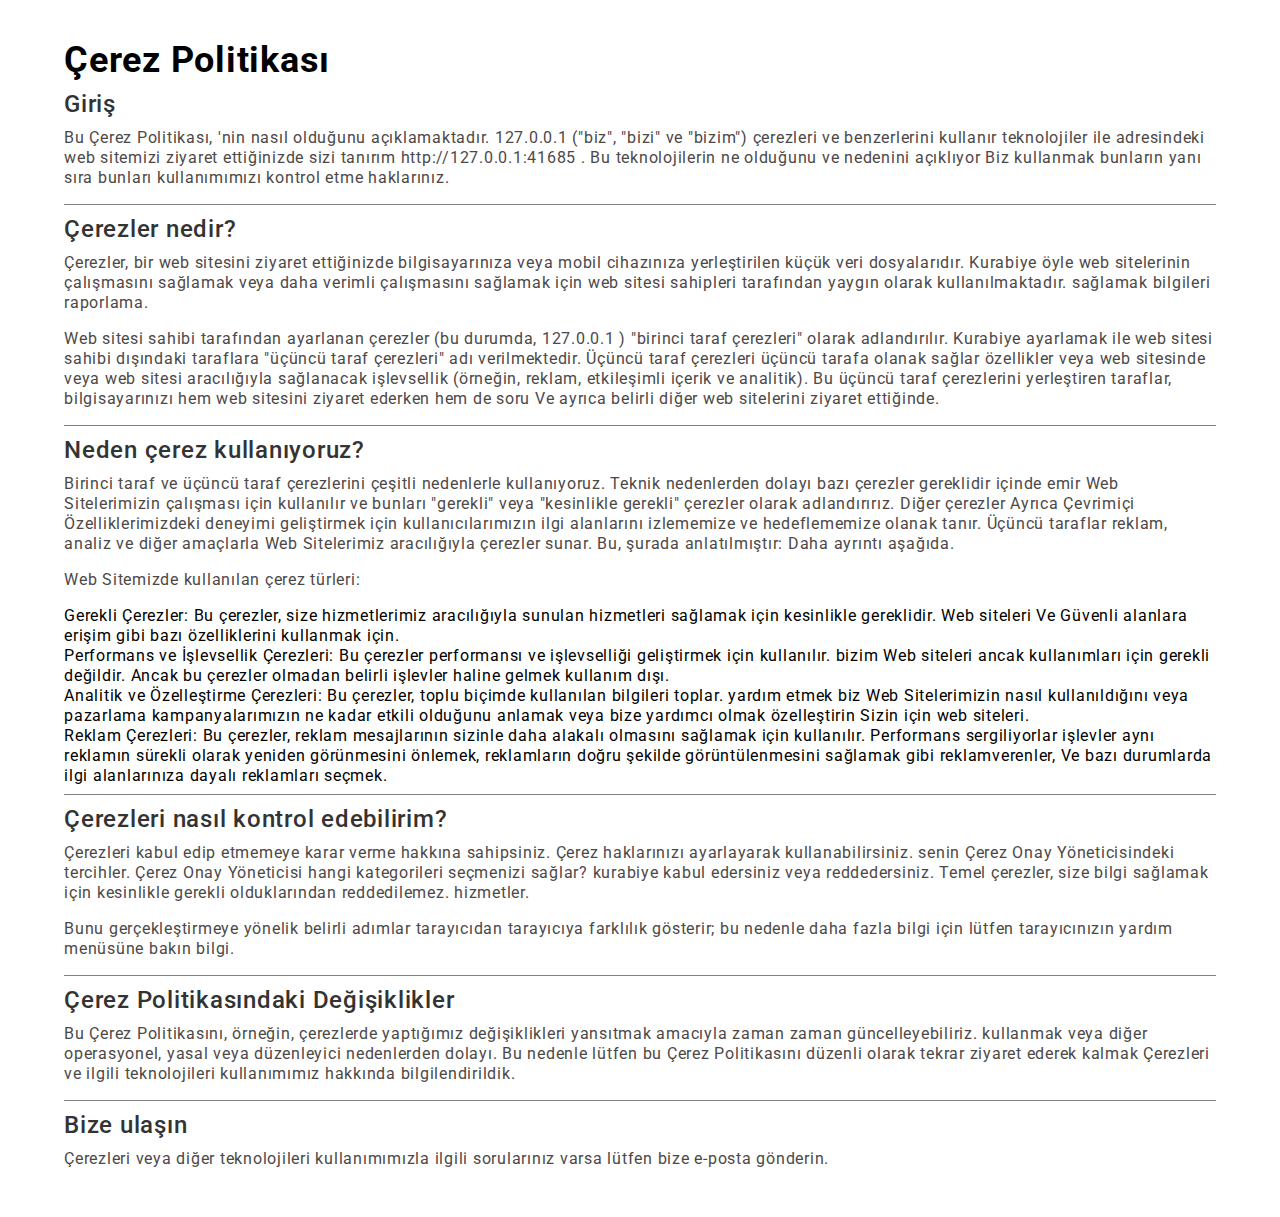
<file: cookie.html>
<!doctype html>
<html lang="tr">
<head>
    <title>Cookie-Richtlinie</title>
    <meta charset="UTF-8">
    <meta name="viewport"
          content="width=device-width, user-scalable=no, initial-scale=1.0, maximum-scale=1.0, minimum-scale=1.0">
    <meta http-equiv="X-UA-Compatible" content="ie=edge">
    <link rel="preconnect" href="https://fonts.googleapis.com">
    <link rel="preconnect" href="https://fonts.gstatic.com" crossorigin>
    <link href="https://fonts.googleapis.com/css2?family=Roboto:ital,wght@0,100;0,300;0,400;0,500;0,700;0,900;1,100;1,300;1,400;1,500;1,700;1,900&display=swap" rel="stylesheet">
    <style>
      html, body, div, span, applet, object, iframe,
      h1, h2, h3, h4, h5, h6, p, blockquote, pre,
      a, abbr, acronym, address, big, cite, code,
      del, dfn, em, img, ins, kbd, q, s, samp,
      small, strike, strong, sub, sup, tt, var,
      b, u, i, center,
      dl, dt, dd, ol, ul, li,
      fieldset, form, label, legend,
      table, caption, tbody, tfoot, thead, tr, th, td,
      article, aside, canvas, details, embed,
      figure, figcaption, footer, header, hgroup,
      menu, nav, output, ruby, section, summary,
      time, mark, audio, video {
          margin: 0;
          padding: 0;
          border: 0;
          font-size: 100%;
          font: inherit;
          vertical-align: baseline;
      }

      /* HTML5 display-role reset for older browsers */
      article, aside, details, figcaption, figure,
      footer, header, hgroup, menu, nav, section {
          display: block;
      }

      * {
          min-width: 0;
      }

      body {
          line-height: 1;
          font-family: "Roboto", serif;
          letter-spacing: 0.75px;
          line-height: 1.25;
      }

      ol, ul {
          list-style: none;
      }

      blockquote, q {
          quotes: none;
      }

      h2:not(:first-of-type) {
        padding-top: 0.5rem;
        border-top: 1px solid gray;
      }

      h2 {
        color: #333
      }

      p {
        margin-bottom: 0.5rem;
        color: #4d4848;
      }

      blockquote:before, blockquote:after,
      q:before, q:after {
          content: '';
          content: none;
      }

      table {
          border-collapse: collapse;
          border-spacing: 0;
      }

      .flex {
          display: flex;
      }

      .flex-col {
          flex-direction: column;
      }

      .items-center {
          align-items: center;
      }

      .justify-center {
          justify-content: center;
      }

      .w-full {
          width: 100%;
      }

      .min-h-screen {
          min-height: 100vh;
      }

      .max-w-\[90\%\] {
          max-width: 90%;
      }

      .mx-auto {
          margin-left: auto;
          margin-right: auto;
      }

      .container {
          width: 100%;
      }

      .gap-2 {
          gap: 0.5rem;
      }

      .py-10 {
          padding-top: 2.5rem;
          padding-bottom: 2.5rem;
      }

      .font-bold {
          font-weight: bold;
      }

      .text-4xl {
          font-size: 2.25rem;
          line-height: 2.5rem;
      }

      .font-medium {
          font-weight: 500;
      }

      .text-2xl {
          font-size: 1.5rem;
          line-height: 2rem;
      }

      .list-disc {
          list-style-type: disc;
      }

      .list-inside {
          list-style-position: inside;
      }
    </style>
</head>
<body class="flex items-center justify-center w-full min-h-screen max-w-[1000px] mx-auto">
<main class="flex flex-col w-full max-w-[90%] container justify-center gap-2 py-10">
    <h1 class="font-bold text-4xl">Çerez Politikası</h1>
    <h2 class="font-medium text-2xl">Giriş</h2>
    <p>
        Bu Çerez Politikası, <b>'nin nasıl olduğunu açıklamaktadır.
        <script>const hostname = window.location.hostname;
        const name = hostname[0].toUpperCase() + hostname.slice(1, hostname.length);
        document.write(name)</script>
    </b> ("biz", "bizi" ve "bizim") çerezleri ve benzerlerini kullanır
        teknolojiler
        ile
        adresindeki web sitemizi ziyaret ettiğinizde sizi tanırım
        <script>document.write(window.location.origin)</script>
        . Bu teknolojilerin ne olduğunu ve nedenini açıklıyor
        Biz
        kullanmak
        bunların yanı sıra bunları kullanımımızı kontrol etme haklarınız.
    </p>


    <h2 class="font-medium text-2xl">Çerezler nedir?</h2>
    <p>Çerezler, bir web sitesini ziyaret ettiğinizde bilgisayarınıza veya mobil cihazınıza yerleştirilen küçük veri
        dosyalarıdır. Kurabiye
        öyle
        web sitelerinin çalışmasını sağlamak veya daha verimli çalışmasını sağlamak için web sitesi sahipleri tarafından
        yaygın olarak kullanılmaktadır.
        sağlamak
        bilgileri raporlama.</p>

    <p>Web sitesi sahibi tarafından ayarlanan çerezler (bu durumda, <b>
        <script>document.write(name)</script>
    </b>) "birinci taraf çerezleri" olarak adlandırılır. Kurabiye
        ayarlamak
        ile
        web sitesi sahibi dışındaki taraflara "üçüncü taraf çerezleri" adı verilmektedir. Üçüncü taraf çerezleri üçüncü
        tarafa olanak sağlar
        özellikler
        veya web sitesinde veya web sitesi aracılığıyla sağlanacak işlevsellik (örneğin, reklam, etkileşimli içerik ve
        analitik).

        Bu üçüncü taraf çerezlerini yerleştiren taraflar, bilgisayarınızı hem web sitesini ziyaret ederken hem de
        soru
        Ve
        ayrıca belirli diğer web sitelerini ziyaret ettiğinde.
    </p>

    <h2 class="font-medium text-2xl">Neden çerez kullanıyoruz?</h2>
    <p>Birinci taraf ve üçüncü taraf çerezlerini çeşitli nedenlerle kullanıyoruz. Teknik nedenlerden dolayı bazı
        çerezler gereklidir
        içinde
        emir
        Web Sitelerimizin çalışması için kullanılır ve bunları "gerekli" veya "kesinlikle gerekli" çerezler olarak
        adlandırırız. Diğer çerezler
        Ayrıca
        Çevrimiçi Özelliklerimizdeki deneyimi geliştirmek için kullanıcılarımızın ilgi alanlarını izlememize ve
        hedeflememize olanak tanır.
        Üçüncü
        taraflar reklam, analiz ve diğer amaçlarla Web Sitelerimiz aracılığıyla çerezler sunar. Bu, şurada
        anlatılmıştır:
        Daha
        ayrıntı aşağıda.</p>


    <p>Web Sitemizde kullanılan çerez türleri:</p>
    <ul class="list-dics list-inside">
        <li>Gerekli Çerezler: Bu çerezler, size hizmetlerimiz aracılığıyla sunulan hizmetleri sağlamak için kesinlikle
            gereklidir.
            Web siteleri
            Ve
            Güvenli alanlara erişim gibi bazı özelliklerini kullanmak için.
        </li>
        <li>Performans ve İşlevsellik Çerezleri: Bu çerezler performansı ve işlevselliği geliştirmek için kullanılır.
            bizim
            Web siteleri ancak kullanımları için gerekli değildir. Ancak bu çerezler olmadan belirli işlevler
            haline gelmek
            kullanım dışı.
        </li>
        <li>
            Analitik ve Özelleştirme Çerezleri: Bu çerezler, toplu biçimde kullanılan bilgileri toplar.
            yardım etmek
            biz
            Web Sitelerimizin nasıl kullanıldığını veya pazarlama kampanyalarımızın ne kadar etkili olduğunu anlamak
            veya bize yardımcı olmak
            özelleştirin
            Sizin için web siteleri.
        </li>
        <li>
            Reklam Çerezleri: Bu çerezler, reklam mesajlarının sizinle daha alakalı olmasını sağlamak için kullanılır.
            Performans sergiliyorlar
            işlevler
            aynı reklamın sürekli olarak yeniden görünmesini önlemek, reklamların doğru şekilde görüntülenmesini
            sağlamak gibi
            reklamverenler,
            Ve
            bazı durumlarda ilgi alanlarınıza dayalı reklamları seçmek.
        </li>
    </ul>


    <h2 class="font-medium text-2xl">Çerezleri nasıl kontrol edebilirim?</h2>
    <p>Çerezleri kabul edip etmemeye karar verme hakkına sahipsiniz. Çerez haklarınızı ayarlayarak kullanabilirsiniz.
        senin
        Çerez Onay Yöneticisindeki tercihler. Çerez Onay Yöneticisi hangi kategorileri seçmenizi sağlar?
        kurabiye
        kabul edersiniz veya reddedersiniz. Temel çerezler, size bilgi sağlamak için kesinlikle gerekli olduklarından
        reddedilemez.
        hizmetler.</p>
    <p>Bunu gerçekleştirmeye yönelik belirli adımlar tarayıcıdan tarayıcıya farklılık gösterir; bu nedenle daha fazla
        bilgi için lütfen tarayıcınızın yardım menüsüne bakın
        bilgi.</p>

    <h2 class="font-medium text-2xl">
        Çerez Politikasındaki Değişiklikler
    </h2>
    <p>Bu Çerez Politikasını, örneğin, çerezlerde yaptığımız değişiklikleri yansıtmak amacıyla zaman zaman
        güncelleyebiliriz.
        kullanmak
        veya
        diğer operasyonel, yasal veya düzenleyici nedenlerden dolayı. Bu nedenle lütfen bu Çerez Politikasını düzenli
        olarak tekrar ziyaret ederek
        kalmak
        Çerezleri ve ilgili teknolojileri kullanımımız hakkında bilgilendirildik.</p>

    <h2 class="font-medium text-2xl">Bize ulaşın</h2>
    <p>Çerezleri veya diğer teknolojileri kullanımımızla ilgili sorularınız varsa lütfen bize e-posta gönderin.</p>
</main>
</body>
</html>
</file>
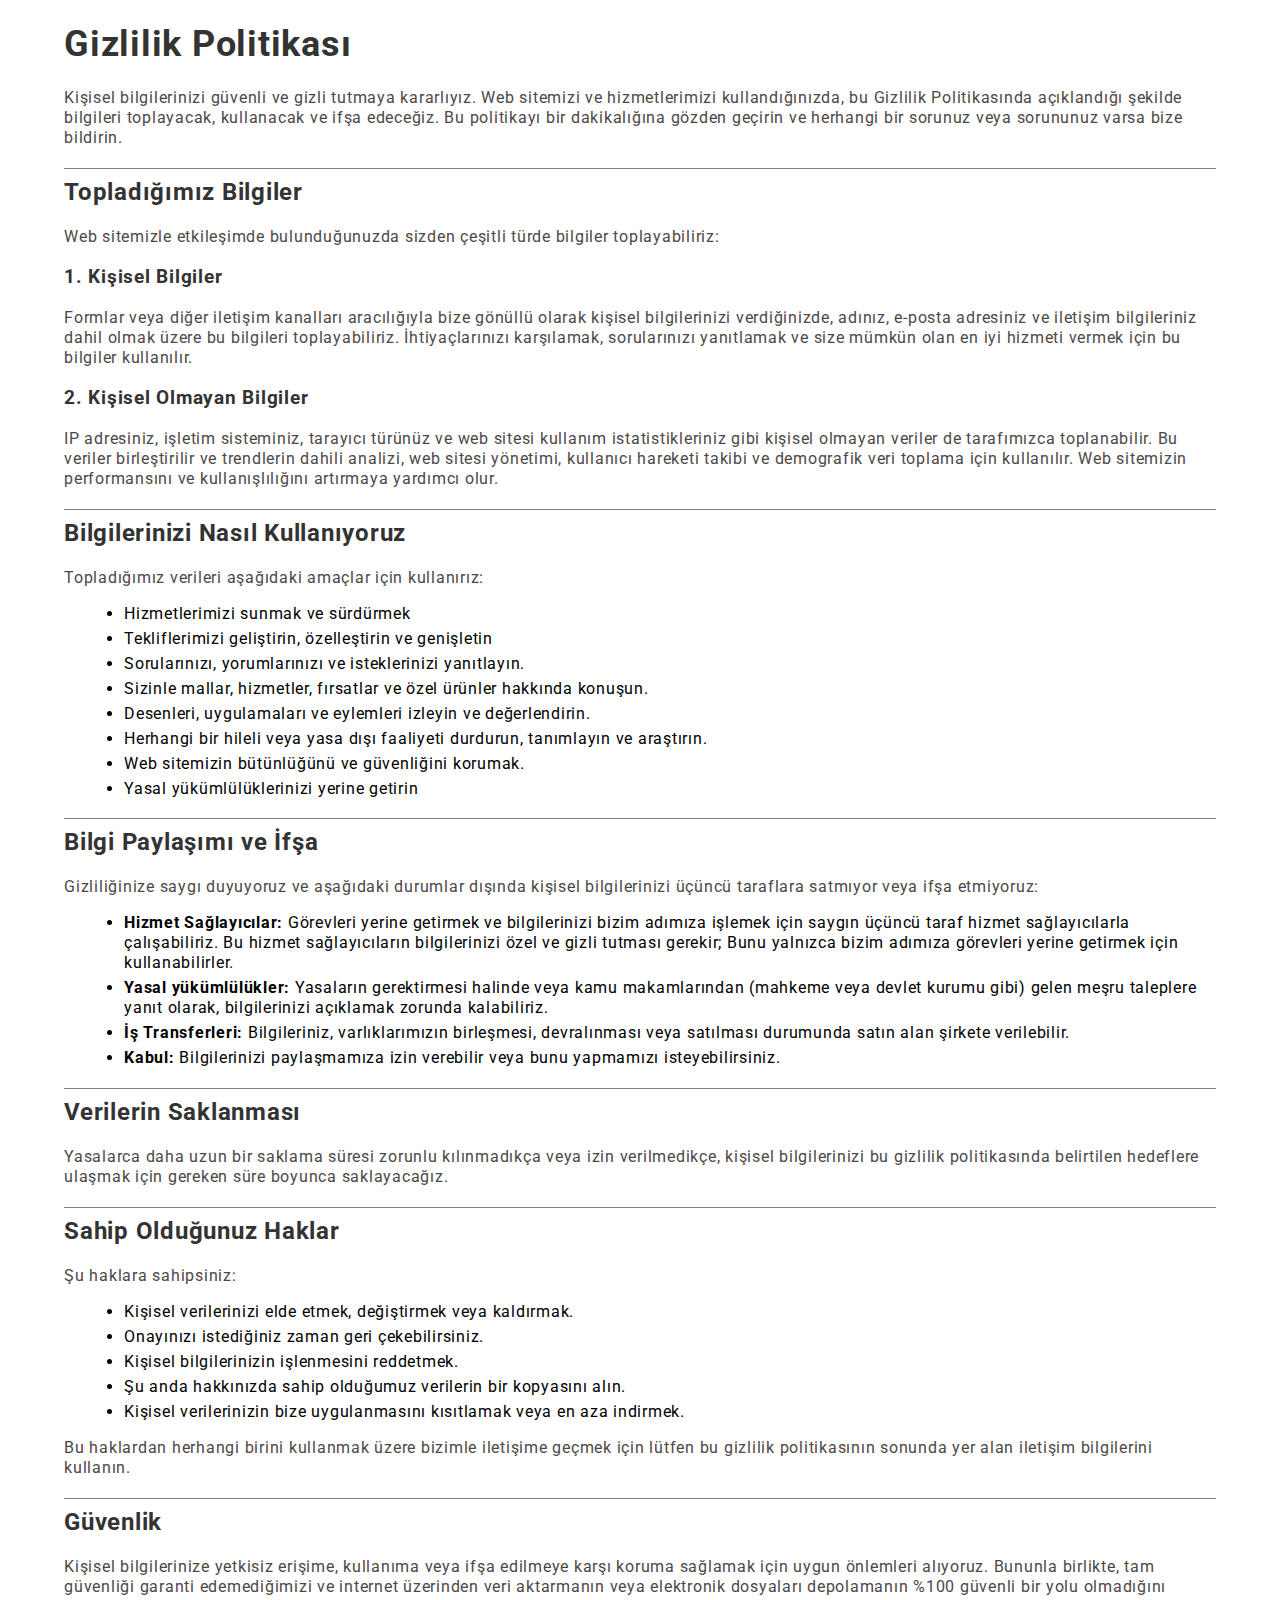
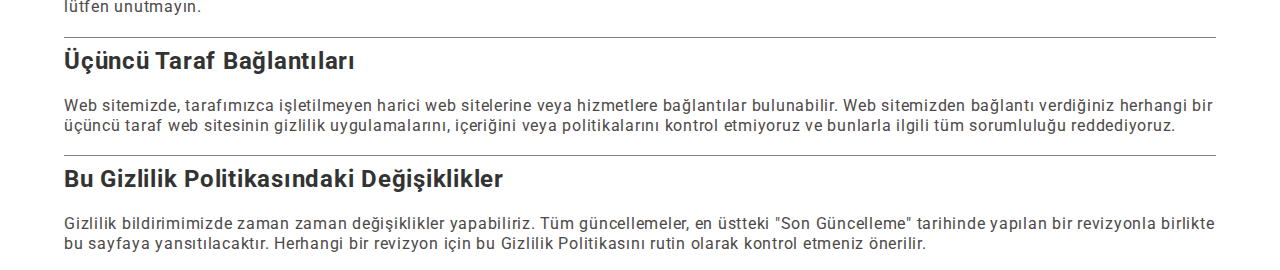
<file: privacy.html>
<!DOCTYPE html>
<html lang="tr">
<head>
  <meta charset="UTF-8">
  <meta http-equiv="X-UA-Compatible" content="IE=edge">
  <meta name="viewport" content="width=device-width, initial-scale=1.0">
  <title>Gizlilik Politikası</title>
  <link rel="preconnect" href="https://fonts.googleapis.com">
  <link rel="preconnect" href="https://fonts.gstatic.com" crossorigin>
  <link href="https://fonts.googleapis.com/css2?family=Roboto:ital,wght@0,100;0,300;0,400;0,500;0,700;0,900;1,100;1,300;1,400;1,500;1,700;1,900&display=swap" 
    rel="stylesheet">

    <style>
      body {
        font-family: "Roboto", serif;
        letter-spacing: 0.75px;
        line-height: 1.25;
        margin: auto;
        width: 90%;
        padding: 0;
      }
      h1, h2, h3 {
        color: #333;
      }
      h1 {
        font-size: 2.25rem;
        line-height: 2.5rem;
      }
      h2 {
        border-top: 1px solid gray;
        padding-top: 0.5rem;
      }
      p {
        color: #4d4848;
      }
      ul {
        list-style-type: disc;
        margin-left: 20px;
      }
      li {
        margin-bottom: 5px;
      }
      strong {
        color: #000000;
      }
    </style>
</head>
<body>
  <h1>Gizlilik Politikası</h1>
  <p>Kişisel bilgilerinizi güvenli ve gizli tutmaya kararlıyız. Web sitemizi ve hizmetlerimizi kullandığınızda, bu Gizlilik Politikasında açıklandığı şekilde bilgileri toplayacak, kullanacak ve ifşa edeceğiz. Bu politikayı bir dakikalığına gözden geçirin ve herhangi bir sorunuz veya sorununuz varsa bize bildirin.</p>
  
  <h2>Topladığımız Bilgiler</h2>
  <p>Web sitemizle etkileşimde bulunduğunuzda sizden çeşitli türde bilgiler toplayabiliriz:</p>
  
  <h3>1. Kişisel Bilgiler</h3>
  <p>Formlar veya diğer iletişim kanalları aracılığıyla bize gönüllü olarak kişisel bilgilerinizi verdiğinizde, adınız, e-posta adresiniz ve iletişim bilgileriniz dahil olmak üzere bu bilgileri toplayabiliriz. İhtiyaçlarınızı karşılamak, sorularınızı yanıtlamak ve size mümkün olan en iyi hizmeti vermek için bu bilgiler kullanılır.
  </p>
  
  <h3>2. Kişisel Olmayan Bilgiler</h3>
  <p>IP adresiniz, işletim sisteminiz, tarayıcı türünüz ve web sitesi kullanım istatistikleriniz gibi kişisel olmayan veriler de tarafımızca toplanabilir. Bu veriler birleştirilir ve trendlerin dahili analizi, web sitesi yönetimi, kullanıcı hareketi takibi ve demografik veri toplama için kullanılır. Web sitemizin performansını ve kullanışlılığını artırmaya yardımcı olur.
  </p>
  
  <h2>Bilgilerinizi Nasıl Kullanıyoruz</h2>
  <p>Topladığımız verileri aşağıdaki amaçlar için kullanırız:</p>
  <ul>
    <li>Hizmetlerimizi sunmak ve sürdürmek </li>
    <li>Tekliflerimizi geliştirin, özelleştirin ve genişletin</li>
    <li>Sorularınızı, yorumlarınızı ve isteklerinizi yanıtlayın.</li>
    <li>Sizinle mallar, hizmetler, fırsatlar ve özel ürünler hakkında konuşun.</li>
    <li>Desenleri, uygulamaları ve eylemleri izleyin ve değerlendirin.</li>
    <li>Herhangi bir hileli veya yasa dışı faaliyeti durdurun, tanımlayın ve araştırın.</li>
    <li>Web sitemizin bütünlüğünü ve güvenliğini korumak.</li>
    <li>Yasal yükümlülüklerinizi yerine getirin</li>
  </ul>
  
  <h2>Bilgi Paylaşımı ve İfşa</h2>
  <p>Gizliliğinize saygı duyuyoruz ve aşağıdaki durumlar dışında kişisel bilgilerinizi üçüncü taraflara satmıyor veya ifşa etmiyoruz:</p>
  <ul>
    <li><strong>Hizmet Sağlayıcılar:</strong> Görevleri yerine getirmek ve bilgilerinizi bizim adımıza işlemek için saygın üçüncü taraf hizmet sağlayıcılarla çalışabiliriz. Bu hizmet sağlayıcıların bilgilerinizi özel ve gizli tutması gerekir; Bunu yalnızca bizim adımıza görevleri yerine getirmek için kullanabilirler.</li>
    <li><strong>Yasal yükümlülükler:</strong>  Yasaların gerektirmesi halinde veya kamu makamlarından (mahkeme veya devlet kurumu gibi) gelen meşru taleplere yanıt olarak, bilgilerinizi açıklamak zorunda kalabiliriz.</li>
    <li><strong>İş Transferleri:</strong> Bilgileriniz, varlıklarımızın birleşmesi, devralınması veya satılması durumunda satın alan şirkete verilebilir. </li>
    <li><strong>Kabul:</strong> Bilgilerinizi paylaşmamıza izin verebilir veya bunu yapmamızı isteyebilirsiniz.</li>
  </ul>
  
  <h2>Verilerin Saklanması</h2>
  <p>Yasalarca daha uzun bir saklama süresi zorunlu kılınmadıkça veya izin verilmedikçe, kişisel bilgilerinizi bu gizlilik politikasında belirtilen hedeflere ulaşmak için gereken süre boyunca saklayacağız.</p>
  
  <h2>Sahip Olduğunuz Haklar</h2>
  <p>Şu haklara sahipsiniz:</p>
  <ul>
    <li>Kişisel verilerinizi elde etmek, değiştirmek veya kaldırmak.</li>
    <li>Onayınızı istediğiniz zaman geri çekebilirsiniz.</li>
    <li>Kişisel bilgilerinizin işlenmesini reddetmek.</li>
    <li>Şu anda hakkınızda sahip olduğumuz verilerin bir kopyasını alın.</li>
    <li>Kişisel verilerinizin bize uygulanmasını kısıtlamak veya en aza indirmek.</li>
  </ul>
  
  <p>Bu haklardan herhangi birini kullanmak üzere bizimle iletişime geçmek için lütfen bu gizlilik politikasının sonunda yer alan iletişim bilgilerini kullanın.</p>
  
  <h2>Güvenlik</h2>
  <p>Kişisel bilgilerinize yetkisiz erişime, kullanıma veya ifşa edilmeye karşı koruma sağlamak için uygun önlemleri alıyoruz. Bununla birlikte, tam güvenliği garanti edemediğimizi ve internet üzerinden veri aktarmanın veya elektronik dosyaları depolamanın %100 güvenli bir yolu olmadığını lütfen unutmayın.</p>
  
  <h2>Üçüncü Taraf Bağlantıları</h2>
  <p>Web sitemizde, tarafımızca işletilmeyen harici web sitelerine veya hizmetlere bağlantılar bulunabilir. Web sitemizden bağlantı verdiğiniz herhangi bir üçüncü taraf web sitesinin gizlilik uygulamalarını, içeriğini veya politikalarını kontrol etmiyoruz ve bunlarla ilgili tüm sorumluluğu reddediyoruz.</p>
  
  <h2>Bu Gizlilik Politikasındaki Değişiklikler</h2>
  <p>Gizlilik bildirimimizde zaman zaman değişiklikler yapabiliriz. Tüm güncellemeler, en üstteki "Son Güncelleme" tarihinde yapılan bir revizyonla birlikte bu sayfaya yansıtılacaktır. Herhangi bir revizyon için bu Gizlilik Politikasını rutin olarak kontrol etmeniz önerilir.</p>
  
</body>
</html>
</file>
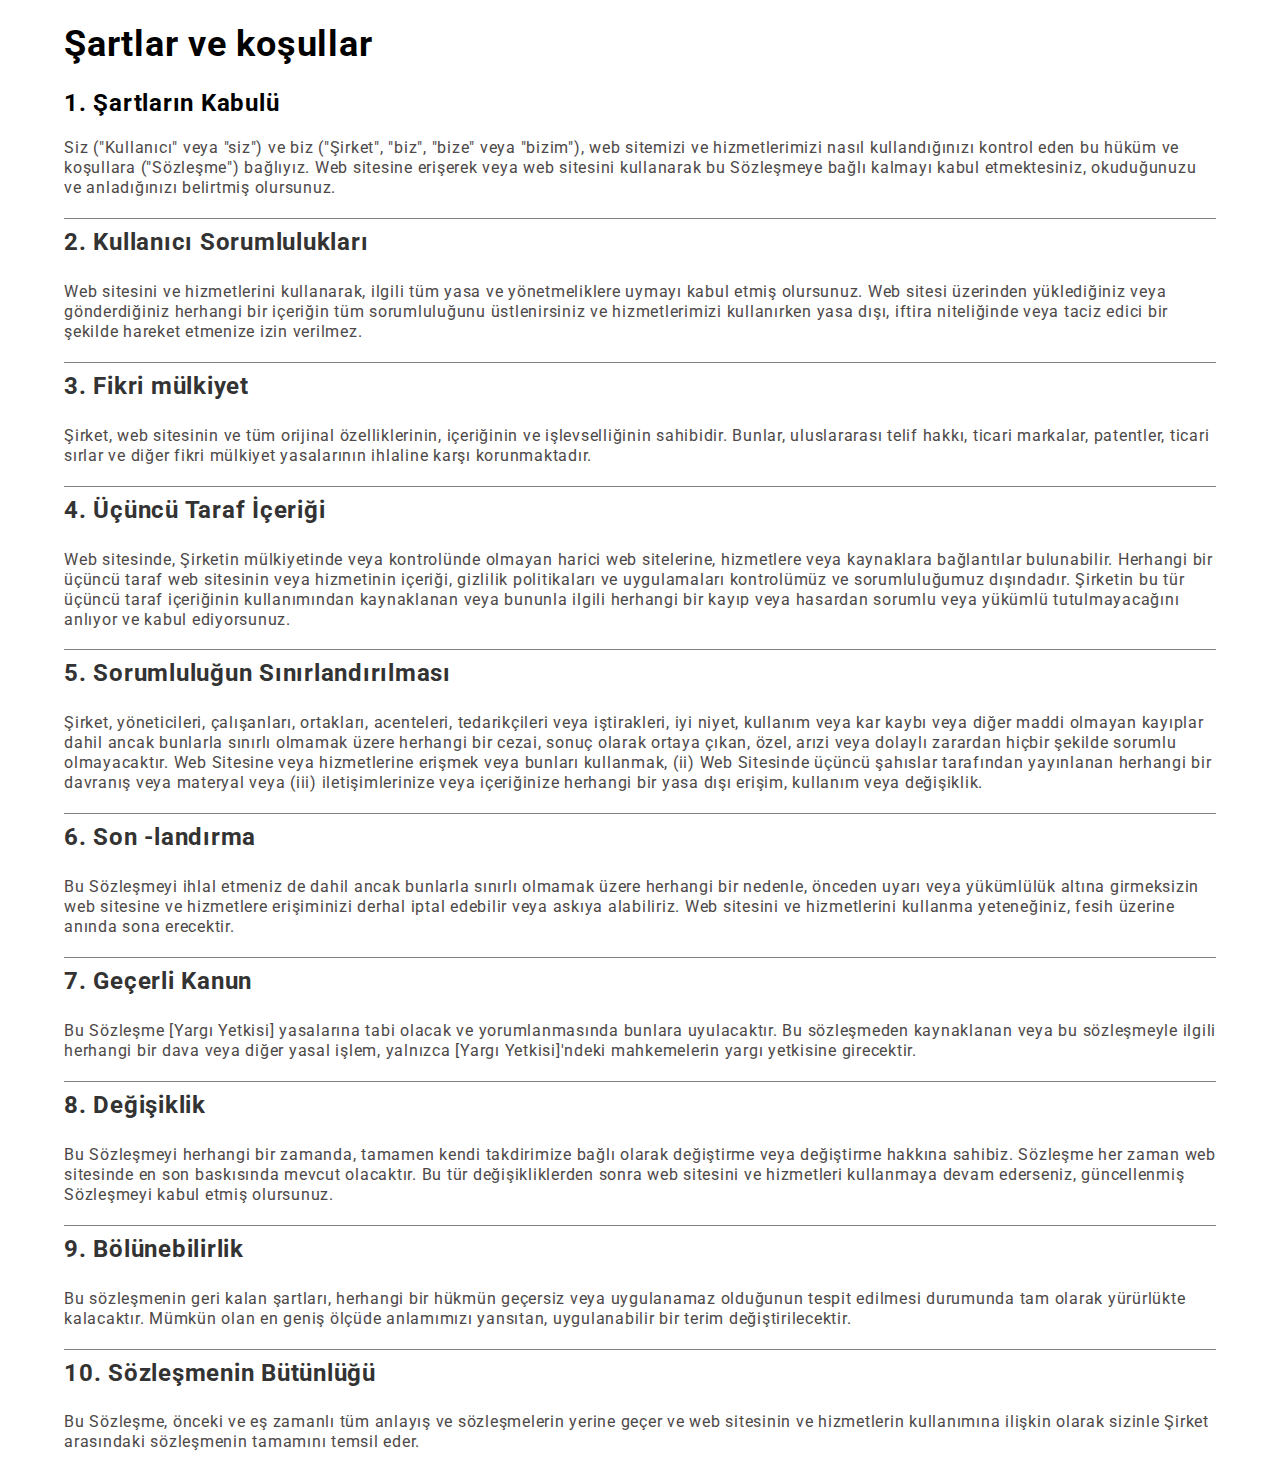
<file: terms.html>
<!DOCTYPE html>
<html>
<head>
  <meta charset="UTF-8">
  <title>Şartlar ve koşullar</title>
  <link rel="preconnect" href="https://fonts.googleapis.com">
  <link rel="preconnect" href="https://fonts.gstatic.com" crossorigin>
  <link href="https://fonts.googleapis.com/css2?family=Roboto:ital,wght@0,100;0,300;0,400;0,500;0,700;0,900;1,100;1,300;1,400;1,500;1,700;1,900&display=swap" 
    rel="stylesheet">

    <style>
      body {
        font-family: "Roboto", serif;
        letter-spacing: 0.75px;
        line-height: 1.25;
        margin: auto;
        width: 90%;
        padding: 0;
      }
      h1 {
        font-size: 2.25rem;
        line-height: 2.5rem;
      }
      h2:not(:first-of-type) {
        color: #333;
        border-top: 1px solid gray;
        padding-top: 0.5rem;
        padding-bottom: 5px;
      }
      p {
        color: #4d4848;
      }
    </style>
</head>
<body>
  <h1>Şartlar ve koşullar</h1>
  <h2>1. Şartların Kabulü</h2>
  <p>
    Siz ("Kullanıcı" veya "siz") ve biz ("Şirket", "biz", "bize" veya "bizim"), web sitemizi ve hizmetlerimizi nasıl kullandığınızı kontrol eden bu hüküm ve koşullara ("Sözleşme") bağlıyız. Web sitesine erişerek veya web sitesini kullanarak bu Sözleşmeye bağlı kalmayı kabul etmektesiniz, okuduğunuzu ve anladığınızı belirtmiş olursunuz.


  </p>
  <h2>2. Kullanıcı Sorumlulukları</h2>
  <p>
    Web sitesini ve hizmetlerini kullanarak, ilgili tüm yasa ve yönetmeliklere uymayı kabul etmiş olursunuz. Web sitesi üzerinden yüklediğiniz veya gönderdiğiniz herhangi bir içeriğin tüm sorumluluğunu üstlenirsiniz ve hizmetlerimizi kullanırken yasa dışı, iftira niteliğinde veya taciz edici bir şekilde hareket etmenize izin verilmez.

  </p>
  <h2>3. Fikri mülkiyet</h2>
  <p>
    Şirket, web sitesinin ve tüm orijinal özelliklerinin, içeriğinin ve işlevselliğinin sahibidir. Bunlar, uluslararası telif hakkı, ticari markalar, patentler, ticari sırlar ve diğer fikri mülkiyet yasalarının ihlaline karşı korunmaktadır.

  </p>
  <h2>4. Üçüncü Taraf İçeriği</h2>
  <p>
    Web sitesinde, Şirketin mülkiyetinde veya kontrolünde olmayan harici web sitelerine, hizmetlere veya kaynaklara bağlantılar bulunabilir. Herhangi bir üçüncü taraf web sitesinin veya hizmetinin içeriği, gizlilik politikaları ve uygulamaları kontrolümüz ve sorumluluğumuz dışındadır. Şirketin bu tür üçüncü taraf içeriğinin kullanımından kaynaklanan veya bununla ilgili herhangi bir kayıp veya hasardan sorumlu veya yükümlü tutulmayacağını anlıyor ve kabul ediyorsunuz.

  </p>
  <h2>5. Sorumluluğun Sınırlandırılması</h2>
  <p>
    Şirket, yöneticileri, çalışanları, ortakları, acenteleri, tedarikçileri veya iştirakleri, iyi niyet, kullanım veya kar kaybı veya diğer maddi olmayan kayıplar dahil ancak bunlarla sınırlı olmamak üzere herhangi bir cezai, sonuç olarak ortaya çıkan, özel, arızi veya dolaylı zarardan hiçbir şekilde sorumlu olmayacaktır.

    Web Sitesine veya hizmetlerine erişmek veya bunları kullanmak, (ii) Web Sitesinde üçüncü şahıslar tarafından yayınlanan herhangi bir davranış veya materyal veya (iii) iletişimlerinize veya içeriğinize herhangi bir yasa dışı erişim, kullanım veya değişiklik.

  </p>
  <h2>6. Son -landırma</h2>
  <p>
    Bu Sözleşmeyi ihlal etmeniz de dahil ancak bunlarla sınırlı olmamak üzere herhangi bir nedenle, önceden uyarı veya yükümlülük altına girmeksizin web sitesine ve hizmetlere erişiminizi derhal iptal edebilir veya askıya alabiliriz. Web sitesini ve hizmetlerini kullanma yeteneğiniz, fesih üzerine anında sona erecektir.


  </p>
  <h2>7. Geçerli Kanun</h2>
  <p>
    Bu Sözleşme [Yargı Yetkisi] yasalarına tabi olacak ve yorumlanmasında bunlara uyulacaktır. Bu sözleşmeden kaynaklanan veya bu sözleşmeyle ilgili herhangi bir dava veya diğer yasal işlem, yalnızca [Yargı Yetkisi]'ndeki mahkemelerin yargı yetkisine girecektir.


  </p>
  <h2>8. Değişiklik</h2>
  <p>
    Bu Sözleşmeyi herhangi bir zamanda, tamamen kendi takdirimize bağlı olarak değiştirme veya değiştirme hakkına sahibiz. Sözleşme her zaman web sitesinde en son baskısında mevcut olacaktır. Bu tür değişikliklerden sonra web sitesini ve hizmetleri kullanmaya devam ederseniz, güncellenmiş Sözleşmeyi kabul etmiş olursunuz.


  </p>
  <h2>9. Bölünebilirlik</h2>
  <p>
    Bu sözleşmenin geri kalan şartları, herhangi bir hükmün geçersiz veya uygulanamaz olduğunun tespit edilmesi durumunda tam olarak yürürlükte kalacaktır. Mümkün olan en geniş ölçüde anlamımızı yansıtan, uygulanabilir bir terim değiştirilecektir.


  </p>
  <h2>10. Sözleşmenin Bütünlüğü</h2>
  <p>
    Bu Sözleşme, önceki ve eş zamanlı tüm anlayış ve sözleşmelerin yerine geçer ve web sitesinin ve hizmetlerin kullanımına ilişkin olarak sizinle Şirket arasındaki sözleşmenin tamamını temsil eder.

  </p>
</body>
</html>
</file>
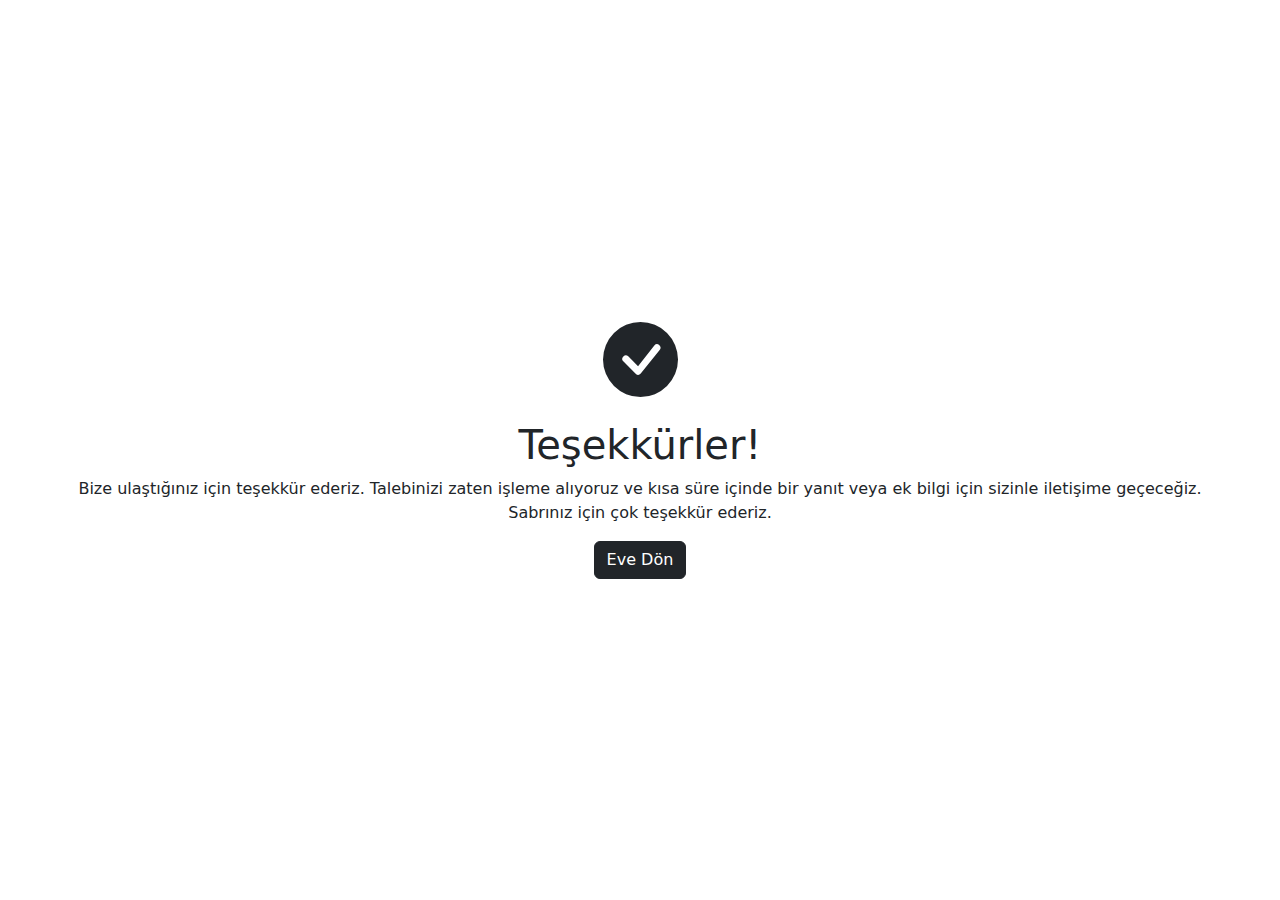
<file: thankyou.html>
<!DOCTYPE html>
<html lang="tr">

    <head>
        <meta charset="UTF-8">
        <meta http-equiv="X-UA-Compatible" content="IE=edge">
        <meta name="viewport" content="width=device-width, initial-scale=1.0">
        <title>Teşekkürler</title>
        <link href="https://cdn.jsdelivr.net/npm/bootstrap@5.2.0/dist/css/bootstrap.min.css" rel="stylesheet">
    </head>

    <body>
        <div class="vh-100 d-flex justify-content-center align-items-center">
            <div>
                <div class="mb-4 text-center">
                    <svg xmlns="http://www.w3.org/2000/svg" width="75" height="75" fill="currentColor" viewBox="0 0 16 16">
                        <path d="M16 8A8 8 0 1 1 0 8a8 8 0 0 1 16 0zm-3.97-3.03a.75.75 0 0 0-1.08.022L7.477 9.417 5.384 7.323a.75.75 0 0 0-1.06 1.06L6.97 11.03a.75.75 0 0 0 1.079-.02l3.992-4.99a.75.75 0 0 0-.01-1.05z" />
                    </svg>
                    
                </div>
                <div class="text-center">
                    <h1>Teşekkürler!</h1>
                    <p>Bize ulaştığınız için teşekkür ederiz. Talebinizi zaten işleme alıyoruz ve kısa süre içinde bir yanıt veya ek bilgi için sizinle iletişime geçeceğiz. <br>Sabrınız için çok teşekkür ederiz. </p>
                    <a class="btn btn-primary" style="background-color: #212529; border-color: #212529;" href="/">Eve Dön</a>
                </div>
            </div>
    </body>

</html>
</file>
<file: css/style.css>
:root {
    --bs-blue: #0d6efd;
    --bs-indigo: #6610f2;
    --bs-purple: #6f42c1;
    --bs-pink: #d63384;
    --bs-red: #dc3545;
    --bs-orange: #fd7e14;
    --bs-yellow: #ffc107;
    --bs-green: #198754;
    --bs-teal: #20c997;
    --bs-cyan: #0dcaf0;
    --bs-white: #fff;
    --bs-gray: #6c757d;
    --bs-gray-dark: #343a40;
    --bs-primary: #e68e00;
    --bs-secondary: #6c757d;
    --bs-success: #198754;
    --bs-info: #0dcaf0;
    --bs-warning: #ffc107;
    --bs-danger: #dc3545;
    --bs-light: #f5f5f5;
    --bs-dark: #353535;
    --bs-font-sans-serif: system-ui, -apple-system, "Segoe UI", Roboto, "Helvetica Neue", Arial, "Noto Sans", "Liberation Sans", sans-serif, "Apple Color Emoji", "Segoe UI Emoji", "Segoe UI Symbol", "Noto Color Emoji";
    --bs-font-monospace: SFMono-Regular, Menlo, Monaco, Consolas, "Liberation Mono", "Courier New", monospace;
    --bs-gradient: linear-gradient(180deg, rgba(255, 255, 255, 0.15), rgba(255, 255, 255, 0))
}

*,
*::before,
*::after {
    box-sizing: border-box
}

@media (prefers-reduced-motion: no-preference) {
    :root {
        scroll-behavior: smooth
    }
}

body {
    margin: 0;
    font-family: "Open Sans", sans-serif;
    font-size: 1rem;
    font-weight: 400;
    line-height: 1.5;
    color: #555;
    background-color: #fff;
    -webkit-text-size-adjust: 100%;
    -webkit-tap-highlight-color: rgba(0, 0, 0, 0)
}

hr {
    margin: 1rem 0;
    color: inherit;
    background-color: currentColor;
    border: 0;
    opacity: .25
}

hr:not([size]) {
    height: 1px
}

h1,
.h1,
h2,
.h2,
h3,
.h3,
h4,
.h4,
h5,
.h5,
h6,
.h6 {
    margin-top: 0;
    margin-bottom: .5rem;
    font-family: "Roboto", sans-serif;
    font-weight: 700;
    line-height: 1.2;
    color: #353535
}

h1,
.h1 {
    font-size: calc(1.375rem + 1.5vw)
}

@media (min-width: 1200px) {

    h1,
    .h1 {
        font-size: 2.5rem
    }
}

h2,
.h2 {
    font-size: calc(1.325rem + .9vw)
}

@media (min-width: 1200px) {

    h2,
    .h2 {
        font-size: 2rem
    }
}

h3,
.h3 {
    font-size: calc(1.3rem + .6vw)
}

@media (min-width: 1200px) {

    h3,
    .h3 {
        font-size: 1.75rem
    }
}

h4,
.h4 {
    font-size: calc(1.275rem + .3vw)
}

@media (min-width: 1200px) {

    h4,
    .h4 {
        font-size: 1.5rem
    }
}

h5,
.h5 {
    font-size: 1.25rem
}

h6,
.h6 {
    font-size: 1rem
}

p {
    margin-top: 0;
    margin-bottom: 1rem
}

abbr[title],
abbr[data-bs-original-title] {
    text-decoration: underline dotted;
    cursor: help;
    text-decoration-skip-ink: none
}

address {
    margin-bottom: 1rem;
    font-style: normal;
    line-height: inherit
}

ol,
ul {
    padding-left: 2rem
}

ol,
ul,
dl {
    margin-top: 0;
    margin-bottom: 1rem
}

ol ol,
ul ul,
ol ul,
ul ol {
    margin-bottom: 0
}

dt {
    font-weight: 700
}

dd {
    margin-bottom: .5rem;
    margin-left: 0
}

blockquote {
    margin: 0 0 1rem
}

b,
strong {
    font-weight: bolder
}

small,
.small {
    font-size: .875em
}

mark,
.mark {
    padding: .2em;
    background-color: #fcf8e3
}

sub,
sup {
    position: relative;
    font-size: .75em;
    line-height: 0;
    vertical-align: baseline
}

sub {
    bottom: -.25em
}

sup {
    top: -.5em
}

a {
    color: #e68e00;
    text-decoration: none
}

a:hover {
    color: #895d35
}

a:not([href]):not([class]),
a:not([href]):not([class]):hover {
    color: inherit;
    text-decoration: none
}

pre,
code,
kbd,
samp {
    font-family: var(--bs-font-monospace);
    font-size: 1em;
    direction: ltr
        /* rtl:ignore */
    ;
    unicode-bidi: bidi-override
}

pre {
    display: block;
    margin-top: 0;
    margin-bottom: 1rem;
    overflow: auto;
    font-size: .875em
}

pre code {
    font-size: inherit;
    color: inherit;
    word-break: normal
}

code {
    font-size: .875em;
    color: #d63384;
    word-wrap: break-word
}

a>code {
    color: inherit
}

kbd {
    padding: .2rem .4rem;
    font-size: .875em;
    color: #fff;
    background-color: #212529;
    border-radius: .2rem
}

kbd kbd {
    padding: 0;
    font-size: 1em;
    font-weight: 700
}

figure {
    margin: 0 0 1rem
}

img,
svg {
    vertical-align: middle
}

table {
    caption-side: bottom;
    border-collapse: collapse
}

caption {
    padding-top: .5rem;
    padding-bottom: .5rem;
    color: #6c757d;
    text-align: left
}

th {
    text-align: inherit;
    text-align: -webkit-match-parent
}

thead,
tbody,
tfoot,
tr,
td,
th {
    border-color: inherit;
    border-style: solid;
    border-width: 0
}

label {
    display: inline-block
}

button {
    border-radius: 0
}

button:focus:not(:focus-visible) {
    outline: 0
}

input,
button,
select,
optgroup,
textarea {
    margin: 0;
    font-family: inherit;
    font-size: inherit;
    line-height: inherit
}

button,
select {
    text-transform: none
}

[role="button"] {
    cursor: pointer
}

select {
    word-wrap: normal
}

select:disabled {
    opacity: 1
}

[list]::-webkit-calendar-picker-indicator {
    display: none
}

button,
[type="button"],
[type="reset"],
[type="submit"] {
    -webkit-appearance: button
}

button:not(:disabled),
[type="button"]:not(:disabled),
[type="reset"]:not(:disabled),
[type="submit"]:not(:disabled) {
    cursor: pointer
}

::-moz-focus-inner {
    padding: 0;
    border-style: none
}

textarea {
    resize: vertical
}

fieldset {
    min-width: 0;
    padding: 0;
    margin: 0;
    border: 0
}

legend {
    float: left;
    width: 100%;
    padding: 0;
    margin-bottom: .5rem;
    font-size: calc(1.275rem + .3vw);
    line-height: inherit
}

@media (min-width: 1200px) {
    legend {
        font-size: 1.5rem
    }
}

legend+* {
    clear: left
}

::-webkit-datetime-edit-fields-wrapper,
::-webkit-datetime-edit-text,
::-webkit-datetime-edit-minute,
::-webkit-datetime-edit-hour-field,
::-webkit-datetime-edit-day-field,
::-webkit-datetime-edit-month-field,
::-webkit-datetime-edit-year-field {
    padding: 0
}

::-webkit-inner-spin-button {
    height: auto
}

[type="search"] {
    outline-offset: -2px;
    -webkit-appearance: textfield
}

::-webkit-search-decoration {
    -webkit-appearance: none
}

::-webkit-color-swatch-wrapper {
    padding: 0
}

::file-selector-button {
    font: inherit
}

::-webkit-file-upload-button {
    font: inherit;
    -webkit-appearance: button
}

output {
    display: inline-block
}

iframe {
    border: 0
}

summary {
    display: list-item;
    cursor: pointer
}

progress {
    vertical-align: baseline
}

[hidden] {
    display: none !important
}

.lead {
    font-size: 1.25rem;
    font-weight: 300
}

.display-1 {
    font-size: calc(1.625rem + 4.5vw);
    font-weight: 900;
    line-height: 1.2
}

@media (min-width: 1200px) {
    .display-1 {
        font-size: 5rem
    }
}

.display-2 {
    font-size: calc(1.575rem + 3.9vw);
    font-weight: 900;
    line-height: 1.2
}

@media (min-width: 1200px) {
    .display-2 {
        font-size: 4.5rem
    }
}

.display-3 {
    font-size: calc(1.525rem + 3.3vw);
    font-weight: 900;
    line-height: 1.2
}

@media (min-width: 1200px) {
    .display-3 {
        font-size: 4rem
    }
}

.display-4 {
    font-size: calc(1.475rem + 2.7vw);
    font-weight: 900;
    line-height: 1.2
}

@media (min-width: 1200px) {
    .display-4 {
        font-size: 3.5rem
    }
}

.display-5 {
    font-size: calc(1.425rem + 2.1vw);
    font-weight: 900;
    line-height: 1.2
}

@media (min-width: 1200px) {
    .display-5 {
        font-size: 3rem
    }
}

.display-6 {
    font-size: calc(1.375rem + 1.5vw);
    font-weight: 900;
    line-height: 1.2
}

@media (min-width: 1200px) {
    .display-6 {
        font-size: 2.5rem
    }
}

.list-unstyled {
    padding-left: 0;
    list-style: none
}

.list-inline {
    padding-left: 0;
    list-style: none
}

.list-inline-item {
    display: inline-block
}

.list-inline-item:not(:last-child) {
    margin-right: .5rem
}

.initialism {
    font-size: .875em;
    text-transform: uppercase
}

.blockquote {
    margin-bottom: 1rem;
    font-size: 1.25rem
}

.blockquote>:last-child {
    margin-bottom: 0
}

.blockquote-footer {
    margin-top: -1rem;
    margin-bottom: 1rem;
    font-size: .875em;
    color: #6c757d
}

.blockquote-footer::before {
    content: "\2014\00A0"
}

.img-fluid {
    max-width: 100%;
    height: auto
}

.img-thumbnail {
    padding: .25rem;
    background-color: #fff;
    border: 1px solid #dee2e6;
    border-radius: 0px;
    max-width: 100%;
    height: auto
}

.figure {
    display: inline-block
}

.figure-img {
    margin-bottom: .5rem;
    line-height: 1
}

.figure-caption {
    font-size: .875em;
    color: #6c757d
}

.container,
.container-fluid,
.container-sm,
.container-md,
.container-lg,
.container-xl,
.container-xxl {
    width: 100%;
    padding-right: var(--bs-gutter-x, .75rem);
    padding-left: var(--bs-gutter-x, .75rem);
    margin-right: auto;
    margin-left: auto
}

@media (min-width: 576px) {

    .container,
    .container-sm {
        max-width: 540px
    }
}

@media (min-width: 768px) {

    .container,
    .container-sm,
    .container-md {
        max-width: 720px
    }
}

@media (min-width: 992px) {

    .container,
    .container-sm,
    .container-md,
    .container-lg {
        max-width: 960px
    }
}

@media (min-width: 1200px) {

    .container,
    .container-sm,
    .container-md,
    .container-lg,
    .container-xl {
        max-width: 1140px
    }
}

@media (min-width: 1400px) {

    .container,
    .container-sm,
    .container-md,
    .container-lg,
    .container-xl,
    .container-xxl {
        max-width: 1320px
    }
}

.row {
    --bs-gutter-x: 1.5rem;
    --bs-gutter-y: 0;
    display: flex;
    flex-wrap: wrap;
    margin-top: calc(var(--bs-gutter-y) * -1);
    margin-right: calc(var(--bs-gutter-x) / -2);
    margin-left: calc(var(--bs-gutter-x) / -2)
}

.row>* {
    flex-shrink: 0;
    width: 100%;
    max-width: 100%;
    padding-right: calc(var(--bs-gutter-x) / 2);
    padding-left: calc(var(--bs-gutter-x) / 2);
    margin-top: var(--bs-gutter-y)
}

.col {
    flex: 1 0 0%
}

.row-cols-auto>* {
    flex: 0 0 auto;
    width: auto
}

.row-cols-1>* {
    flex: 0 0 auto;
    width: 100%
}

.row-cols-2>* {
    flex: 0 0 auto;
    width: 50%
}

.row-cols-3>* {
    flex: 0 0 auto;
    width: 33.33333%
}

.row-cols-4>* {
    flex: 0 0 auto;
    width: 25%
}

.row-cols-5>* {
    flex: 0 0 auto;
    width: 20%
}

.row-cols-6>* {
    flex: 0 0 auto;
    width: 16.66667%
}

.col-auto {
    flex: 0 0 auto;
    width: auto
}

.col-1 {
    flex: 0 0 auto;
    width: 8.33333%
}

.col-2 {
    flex: 0 0 auto;
    width: 16.66667%
}

.col-3 {
    flex: 0 0 auto;
    width: 25%
}

.col-4 {
    flex: 0 0 auto;
    width: 33.33333%
}

.col-5 {
    flex: 0 0 auto;
    width: 41.66667%
}

.col-6 {
    flex: 0 0 auto;
    width: 50%
}

.col-7 {
    flex: 0 0 auto;
    width: 58.33333%
}

.col-8 {
    flex: 0 0 auto;
    width: 66.66667%
}

.col-9 {
    flex: 0 0 auto;
    width: 75%
}

.col-10 {
    flex: 0 0 auto;
    width: 83.33333%
}

.col-11 {
    flex: 0 0 auto;
    width: 91.66667%
}

.col-12 {
    flex: 0 0 auto;
    width: 100%
}

.offset-1 {
    margin-left: 8.33333%
}

.offset-2 {
    margin-left: 16.66667%
}

.offset-3 {
    margin-left: 25%
}

.offset-4 {
    margin-left: 33.33333%
}

.offset-5 {
    margin-left: 41.66667%
}

.offset-6 {
    margin-left: 50%
}

.offset-7 {
    margin-left: 58.33333%
}

.offset-8 {
    margin-left: 66.66667%
}

.offset-9 {
    margin-left: 75%
}

.offset-10 {
    margin-left: 83.33333%
}

.offset-11 {
    margin-left: 91.66667%
}

.g-0,
.gx-0 {
    --bs-gutter-x: 0
}

.g-0,
.gy-0 {
    --bs-gutter-y: 0
}

.g-1,
.gx-1 {
    --bs-gutter-x: .25rem
}

.g-1,
.gy-1 {
    --bs-gutter-y: .25rem
}

.g-2,
.gx-2 {
    --bs-gutter-x: .5rem
}

.g-2,
.gy-2 {
    --bs-gutter-y: .5rem
}

.g-3,
.gx-3 {
    --bs-gutter-x: 1rem
}

.g-3,
.gy-3 {
    --bs-gutter-y: 1rem
}

.g-4,
.gx-4 {
    --bs-gutter-x: 1.5rem
}

.g-4,
.gy-4 {
    --bs-gutter-y: 1.5rem
}

.g-5,
.gx-5 {
    --bs-gutter-x: 3rem
}

.g-5,
.gy-5 {
    --bs-gutter-y: 3rem
}

@media (min-width: 576px) {
    .col-sm {
        flex: 1 0 0%
    }

    .row-cols-sm-auto>* {
        flex: 0 0 auto;
        width: auto
    }

    .row-cols-sm-1>* {
        flex: 0 0 auto;
        width: 100%
    }

    .row-cols-sm-2>* {
        flex: 0 0 auto;
        width: 50%
    }

    .row-cols-sm-3>* {
        flex: 0 0 auto;
        width: 33.33333%
    }

    .row-cols-sm-4>* {
        flex: 0 0 auto;
        width: 25%
    }

    .row-cols-sm-5>* {
        flex: 0 0 auto;
        width: 20%
    }

    .row-cols-sm-6>* {
        flex: 0 0 auto;
        width: 16.66667%
    }

    .col-sm-auto {
        flex: 0 0 auto;
        width: auto
    }

    .col-sm-1 {
        flex: 0 0 auto;
        width: 8.33333%
    }

    .col-sm-2 {
        flex: 0 0 auto;
        width: 16.66667%
    }

    .col-sm-3 {
        flex: 0 0 auto;
        width: 25%
    }

    .col-sm-4 {
        flex: 0 0 auto;
        width: 33.33333%
    }

    .col-sm-5 {
        flex: 0 0 auto;
        width: 41.66667%
    }

    .col-sm-6 {
        flex: 0 0 auto;
        width: 50%
    }

    .col-sm-7 {
        flex: 0 0 auto;
        width: 58.33333%
    }

    .col-sm-8 {
        flex: 0 0 auto;
        width: 66.66667%
    }

    .col-sm-9 {
        flex: 0 0 auto;
        width: 75%
    }

    .col-sm-10 {
        flex: 0 0 auto;
        width: 83.33333%
    }

    .col-sm-11 {
        flex: 0 0 auto;
        width: 91.66667%
    }

    .col-sm-12 {
        flex: 0 0 auto;
        width: 100%
    }

    .offset-sm-0 {
        margin-left: 0
    }

    .offset-sm-1 {
        margin-left: 8.33333%
    }

    .offset-sm-2 {
        margin-left: 16.66667%
    }

    .offset-sm-3 {
        margin-left: 25%
    }

    .offset-sm-4 {
        margin-left: 33.33333%
    }

    .offset-sm-5 {
        margin-left: 41.66667%
    }

    .offset-sm-6 {
        margin-left: 50%
    }

    .offset-sm-7 {
        margin-left: 58.33333%
    }

    .offset-sm-8 {
        margin-left: 66.66667%
    }

    .offset-sm-9 {
        margin-left: 75%
    }

    .offset-sm-10 {
        margin-left: 83.33333%
    }

    .offset-sm-11 {
        margin-left: 91.66667%
    }

    .g-sm-0,
    .gx-sm-0 {
        --bs-gutter-x: 0
    }

    .g-sm-0,
    .gy-sm-0 {
        --bs-gutter-y: 0
    }

    .g-sm-1,
    .gx-sm-1 {
        --bs-gutter-x: .25rem
    }

    .g-sm-1,
    .gy-sm-1 {
        --bs-gutter-y: .25rem
    }

    .g-sm-2,
    .gx-sm-2 {
        --bs-gutter-x: .5rem
    }

    .g-sm-2,
    .gy-sm-2 {
        --bs-gutter-y: .5rem
    }

    .g-sm-3,
    .gx-sm-3 {
        --bs-gutter-x: 1rem
    }

    .g-sm-3,
    .gy-sm-3 {
        --bs-gutter-y: 1rem
    }

    .g-sm-4,
    .gx-sm-4 {
        --bs-gutter-x: 1.5rem
    }

    .g-sm-4,
    .gy-sm-4 {
        --bs-gutter-y: 1.5rem
    }

    .g-sm-5,
    .gx-sm-5 {
        --bs-gutter-x: 3rem
    }

    .g-sm-5,
    .gy-sm-5 {
        --bs-gutter-y: 3rem
    }
}

@media (min-width: 768px) {
    .col-md {
        flex: 1 0 0%
    }

    .row-cols-md-auto>* {
        flex: 0 0 auto;
        width: auto
    }

    .row-cols-md-1>* {
        flex: 0 0 auto;
        width: 100%
    }

    .row-cols-md-2>* {
        flex: 0 0 auto;
        width: 50%
    }

    .row-cols-md-3>* {
        flex: 0 0 auto;
        width: 33.33333%
    }

    .row-cols-md-4>* {
        flex: 0 0 auto;
        width: 25%
    }

    .row-cols-md-5>* {
        flex: 0 0 auto;
        width: 20%
    }

    .row-cols-md-6>* {
        flex: 0 0 auto;
        width: 16.66667%
    }

    .col-md-auto {
        flex: 0 0 auto;
        width: auto
    }

    .col-md-1 {
        flex: 0 0 auto;
        width: 8.33333%
    }

    .col-md-2 {
        flex: 0 0 auto;
        width: 16.66667%
    }

    .col-md-3 {
        flex: 0 0 auto;
        width: 25%
    }

    .col-md-4 {
        flex: 0 0 auto;
        width: 33.33333%
    }

    .col-md-5 {
        flex: 0 0 auto;
        width: 41.66667%
    }

    .col-md-6 {
        flex: 0 0 auto;
        width: 50%
    }

    .col-md-7 {
        flex: 0 0 auto;
        width: 58.33333%
    }

    .col-md-8 {
        flex: 0 0 auto;
        width: 66.66667%
    }

    .col-md-9 {
        flex: 0 0 auto;
        width: 75%
    }

    .col-md-10 {
        flex: 0 0 auto;
        width: 83.33333%
    }

    .col-md-11 {
        flex: 0 0 auto;
        width: 91.66667%
    }

    .col-md-12 {
        flex: 0 0 auto;
        width: 100%
    }

    .offset-md-0 {
        margin-left: 0
    }

    .offset-md-1 {
        margin-left: 8.33333%
    }

    .offset-md-2 {
        margin-left: 16.66667%
    }

    .offset-md-3 {
        margin-left: 25%
    }

    .offset-md-4 {
        margin-left: 33.33333%
    }

    .offset-md-5 {
        margin-left: 41.66667%
    }

    .offset-md-6 {
        margin-left: 50%
    }

    .offset-md-7 {
        margin-left: 58.33333%
    }

    .offset-md-8 {
        margin-left: 66.66667%
    }

    .offset-md-9 {
        margin-left: 75%
    }

    .offset-md-10 {
        margin-left: 83.33333%
    }

    .offset-md-11 {
        margin-left: 91.66667%
    }

    .g-md-0,
    .gx-md-0 {
        --bs-gutter-x: 0
    }

    .g-md-0,
    .gy-md-0 {
        --bs-gutter-y: 0
    }

    .g-md-1,
    .gx-md-1 {
        --bs-gutter-x: .25rem
    }

    .g-md-1,
    .gy-md-1 {
        --bs-gutter-y: .25rem
    }

    .g-md-2,
    .gx-md-2 {
        --bs-gutter-x: .5rem
    }

    .g-md-2,
    .gy-md-2 {
        --bs-gutter-y: .5rem
    }

    .g-md-3,
    .gx-md-3 {
        --bs-gutter-x: 1rem
    }

    .g-md-3,
    .gy-md-3 {
        --bs-gutter-y: 1rem
    }

    .g-md-4,
    .gx-md-4 {
        --bs-gutter-x: 1.5rem
    }

    .g-md-4,
    .gy-md-4 {
        --bs-gutter-y: 1.5rem
    }

    .g-md-5,
    .gx-md-5 {
        --bs-gutter-x: 3rem
    }

    .g-md-5,
    .gy-md-5 {
        --bs-gutter-y: 3rem
    }
}

@media (min-width: 992px) {
    .col-lg {
        flex: 1 0 0%
    }

    .row-cols-lg-auto>* {
        flex: 0 0 auto;
        width: auto
    }

    .row-cols-lg-1>* {
        flex: 0 0 auto;
        width: 100%
    }

    .row-cols-lg-2>* {
        flex: 0 0 auto;
        width: 50%
    }

    .row-cols-lg-3>* {
        flex: 0 0 auto;
        width: 33.33333%
    }

    .row-cols-lg-4>* {
        flex: 0 0 auto;
        width: 25%
    }

    .row-cols-lg-5>* {
        flex: 0 0 auto;
        width: 20%
    }

    .row-cols-lg-6>* {
        flex: 0 0 auto;
        width: 16.66667%
    }

    .col-lg-auto {
        flex: 0 0 auto;
        width: auto
    }

    .col-lg-1 {
        flex: 0 0 auto;
        width: 8.33333%
    }

    .col-lg-2 {
        flex: 0 0 auto;
        width: 16.66667%
    }

    .col-lg-3 {
        flex: 0 0 auto;
        width: 25%
    }

    .col-lg-4 {
        flex: 0 0 auto;
        width: 33.33333%
    }

    .col-lg-5 {
        flex: 0 0 auto;
        width: 41.66667%
    }

    .col-lg-6 {
        flex: 0 0 auto;
        width: 50%
    }

    .col-lg-7 {
        flex: 0 0 auto;
        width: 58.33333%
    }

    .col-lg-8 {
        flex: 0 0 auto;
        width: 66.66667%
    }

    .col-lg-9 {
        flex: 0 0 auto;
        width: 75%
    }

    .col-lg-10 {
        flex: 0 0 auto;
        width: 83.33333%
    }

    .col-lg-11 {
        flex: 0 0 auto;
        width: 91.66667%
    }

    .col-lg-12 {
        flex: 0 0 auto;
        width: 100%
    }

    .offset-lg-0 {
        margin-left: 0
    }

    .offset-lg-1 {
        margin-left: 8.33333%
    }

    .offset-lg-2 {
        margin-left: 16.66667%
    }

    .offset-lg-3 {
        margin-left: 25%
    }

    .offset-lg-4 {
        margin-left: 33.33333%
    }

    .offset-lg-5 {
        margin-left: 41.66667%
    }

    .offset-lg-6 {
        margin-left: 50%
    }

    .offset-lg-7 {
        margin-left: 58.33333%
    }

    .offset-lg-8 {
        margin-left: 66.66667%
    }

    .offset-lg-9 {
        margin-left: 75%
    }

    .offset-lg-10 {
        margin-left: 83.33333%
    }

    .offset-lg-11 {
        margin-left: 91.66667%
    }

    .g-lg-0,
    .gx-lg-0 {
        --bs-gutter-x: 0
    }

    .g-lg-0,
    .gy-lg-0 {
        --bs-gutter-y: 0
    }

    .g-lg-1,
    .gx-lg-1 {
        --bs-gutter-x: .25rem
    }

    .g-lg-1,
    .gy-lg-1 {
        --bs-gutter-y: .25rem
    }

    .g-lg-2,
    .gx-lg-2 {
        --bs-gutter-x: .5rem
    }

    .g-lg-2,
    .gy-lg-2 {
        --bs-gutter-y: .5rem
    }

    .g-lg-3,
    .gx-lg-3 {
        --bs-gutter-x: 1rem
    }

    .g-lg-3,
    .gy-lg-3 {
        --bs-gutter-y: 1rem
    }

    .g-lg-4,
    .gx-lg-4 {
        --bs-gutter-x: 1.5rem
    }

    .g-lg-4,
    .gy-lg-4 {
        --bs-gutter-y: 1.5rem
    }

    .g-lg-5,
    .gx-lg-5 {
        --bs-gutter-x: 3rem
    }

    .g-lg-5,
    .gy-lg-5 {
        --bs-gutter-y: 3rem
    }
}

@media (min-width: 1200px) {
    .col-xl {
        flex: 1 0 0%
    }

    .row-cols-xl-auto>* {
        flex: 0 0 auto;
        width: auto
    }

    .row-cols-xl-1>* {
        flex: 0 0 auto;
        width: 100%
    }

    .row-cols-xl-2>* {
        flex: 0 0 auto;
        width: 50%
    }

    .row-cols-xl-3>* {
        flex: 0 0 auto;
        width: 33.33333%
    }

    .row-cols-xl-4>* {
        flex: 0 0 auto;
        width: 25%
    }

    .row-cols-xl-5>* {
        flex: 0 0 auto;
        width: 20%
    }

    .row-cols-xl-6>* {
        flex: 0 0 auto;
        width: 16.66667%
    }

    .col-xl-auto {
        flex: 0 0 auto;
        width: auto
    }

    .col-xl-1 {
        flex: 0 0 auto;
        width: 8.33333%
    }

    .col-xl-2 {
        flex: 0 0 auto;
        width: 16.66667%
    }

    .col-xl-3 {
        flex: 0 0 auto;
        width: 25%
    }

    .col-xl-4 {
        flex: 0 0 auto;
        width: 33.33333%
    }

    .col-xl-5 {
        flex: 0 0 auto;
        width: 41.66667%
    }

    .col-xl-6 {
        flex: 0 0 auto;
        width: 50%
    }

    .col-xl-7 {
        flex: 0 0 auto;
        width: 58.33333%
    }

    .col-xl-8 {
        flex: 0 0 auto;
        width: 66.66667%
    }

    .col-xl-9 {
        flex: 0 0 auto;
        width: 75%
    }

    .col-xl-10 {
        flex: 0 0 auto;
        width: 83.33333%
    }

    .col-xl-11 {
        flex: 0 0 auto;
        width: 91.66667%
    }

    .col-xl-12 {
        flex: 0 0 auto;
        width: 100%
    }

    .offset-xl-0 {
        margin-left: 0
    }

    .offset-xl-1 {
        margin-left: 8.33333%
    }

    .offset-xl-2 {
        margin-left: 16.66667%
    }

    .offset-xl-3 {
        margin-left: 25%
    }

    .offset-xl-4 {
        margin-left: 33.33333%
    }

    .offset-xl-5 {
        margin-left: 41.66667%
    }

    .offset-xl-6 {
        margin-left: 50%
    }

    .offset-xl-7 {
        margin-left: 58.33333%
    }

    .offset-xl-8 {
        margin-left: 66.66667%
    }

    .offset-xl-9 {
        margin-left: 75%
    }

    .offset-xl-10 {
        margin-left: 83.33333%
    }

    .offset-xl-11 {
        margin-left: 91.66667%
    }

    .g-xl-0,
    .gx-xl-0 {
        --bs-gutter-x: 0
    }

    .g-xl-0,
    .gy-xl-0 {
        --bs-gutter-y: 0
    }

    .g-xl-1,
    .gx-xl-1 {
        --bs-gutter-x: .25rem
    }

    .g-xl-1,
    .gy-xl-1 {
        --bs-gutter-y: .25rem
    }

    .g-xl-2,
    .gx-xl-2 {
        --bs-gutter-x: .5rem
    }

    .g-xl-2,
    .gy-xl-2 {
        --bs-gutter-y: .5rem
    }

    .g-xl-3,
    .gx-xl-3 {
        --bs-gutter-x: 1rem
    }

    .g-xl-3,
    .gy-xl-3 {
        --bs-gutter-y: 1rem
    }

    .g-xl-4,
    .gx-xl-4 {
        --bs-gutter-x: 1.5rem
    }

    .g-xl-4,
    .gy-xl-4 {
        --bs-gutter-y: 1.5rem
    }

    .g-xl-5,
    .gx-xl-5 {
        --bs-gutter-x: 3rem
    }

    .g-xl-5,
    .gy-xl-5 {
        --bs-gutter-y: 3rem
    }
}

@media (min-width: 1400px) {
    .col-xxl {
        flex: 1 0 0%
    }

    .row-cols-xxl-auto>* {
        flex: 0 0 auto;
        width: auto
    }

    .row-cols-xxl-1>* {
        flex: 0 0 auto;
        width: 100%
    }

    .row-cols-xxl-2>* {
        flex: 0 0 auto;
        width: 50%
    }

    .row-cols-xxl-3>* {
        flex: 0 0 auto;
        width: 33.33333%
    }

    .row-cols-xxl-4>* {
        flex: 0 0 auto;
        width: 25%
    }

    .row-cols-xxl-5>* {
        flex: 0 0 auto;
        width: 20%
    }

    .row-cols-xxl-6>* {
        flex: 0 0 auto;
        width: 16.66667%
    }

    .col-xxl-auto {
        flex: 0 0 auto;
        width: auto
    }

    .col-xxl-1 {
        flex: 0 0 auto;
        width: 8.33333%
    }

    .col-xxl-2 {
        flex: 0 0 auto;
        width: 16.66667%
    }

    .col-xxl-3 {
        flex: 0 0 auto;
        width: 25%
    }

    .col-xxl-4 {
        flex: 0 0 auto;
        width: 33.33333%
    }

    .col-xxl-5 {
        flex: 0 0 auto;
        width: 41.66667%
    }

    .col-xxl-6 {
        flex: 0 0 auto;
        width: 50%
    }

    .col-xxl-7 {
        flex: 0 0 auto;
        width: 58.33333%
    }

    .col-xxl-8 {
        flex: 0 0 auto;
        width: 66.66667%
    }

    .col-xxl-9 {
        flex: 0 0 auto;
        width: 75%
    }

    .col-xxl-10 {
        flex: 0 0 auto;
        width: 83.33333%
    }

    .col-xxl-11 {
        flex: 0 0 auto;
        width: 91.66667%
    }

    .col-xxl-12 {
        flex: 0 0 auto;
        width: 100%
    }

    .offset-xxl-0 {
        margin-left: 0
    }

    .offset-xxl-1 {
        margin-left: 8.33333%
    }

    .offset-xxl-2 {
        margin-left: 16.66667%
    }

    .offset-xxl-3 {
        margin-left: 25%
    }

    .offset-xxl-4 {
        margin-left: 33.33333%
    }

    .offset-xxl-5 {
        margin-left: 41.66667%
    }

    .offset-xxl-6 {
        margin-left: 50%
    }

    .offset-xxl-7 {
        margin-left: 58.33333%
    }

    .offset-xxl-8 {
        margin-left: 66.66667%
    }

    .offset-xxl-9 {
        margin-left: 75%
    }

    .offset-xxl-10 {
        margin-left: 83.33333%
    }

    .offset-xxl-11 {
        margin-left: 91.66667%
    }

    .g-xxl-0,
    .gx-xxl-0 {
        --bs-gutter-x: 0
    }

    .g-xxl-0,
    .gy-xxl-0 {
        --bs-gutter-y: 0
    }

    .g-xxl-1,
    .gx-xxl-1 {
        --bs-gutter-x: .25rem
    }

    .g-xxl-1,
    .gy-xxl-1 {
        --bs-gutter-y: .25rem
    }

    .g-xxl-2,
    .gx-xxl-2 {
        --bs-gutter-x: .5rem
    }

    .g-xxl-2,
    .gy-xxl-2 {
        --bs-gutter-y: .5rem
    }

    .g-xxl-3,
    .gx-xxl-3 {
        --bs-gutter-x: 1rem
    }

    .g-xxl-3,
    .gy-xxl-3 {
        --bs-gutter-y: 1rem
    }

    .g-xxl-4,
    .gx-xxl-4 {
        --bs-gutter-x: 1.5rem
    }

    .g-xxl-4,
    .gy-xxl-4 {
        --bs-gutter-y: 1.5rem
    }

    .g-xxl-5,
    .gx-xxl-5 {
        --bs-gutter-x: 3rem
    }

    .g-xxl-5,
    .gy-xxl-5 {
        --bs-gutter-y: 3rem
    }
}

.table {
    --bs-table-bg: rgba(0, 0, 0, 0);
    --bs-table-striped-color: #555;
    --bs-table-striped-bg: rgba(0, 0, 0, 0.05);
    --bs-table-active-color: #555;
    --bs-table-active-bg: rgba(0, 0, 0, 0.1);
    --bs-table-hover-color: #555;
    --bs-table-hover-bg: rgba(0, 0, 0, 0.075);
    width: 100%;
    margin-bottom: 1rem;
    color: #555;
    vertical-align: top;
    border-color: #dee2e6
}

.table>:not(caption)>*>* {
    padding: .5rem .5rem;
    background-color: var(--bs-table-bg);
    border-bottom-width: 1px;
    box-shadow: inset 0 0 0 9999px var(--bs-table-accent-bg)
}

.table>tbody {
    vertical-align: inherit
}

.table>thead {
    vertical-align: bottom
}

.table>:not(:last-child)>:last-child>* {
    border-bottom-color: currentColor
}

.caption-top {
    caption-side: top
}

.table-sm>:not(caption)>*>* {
    padding: .25rem .25rem
}

.table-bordered>:not(caption)>* {
    border-width: 1px 0
}

.table-bordered>:not(caption)>*>* {
    border-width: 0 1px
}

.table-borderless>:not(caption)>*>* {
    border-bottom-width: 0
}

.table-striped>tbody>tr:nth-of-type(odd) {
    --bs-table-accent-bg: var(--bs-table-striped-bg);
    color: var(--bs-table-striped-color)
}

.table-active {
    --bs-table-accent-bg: var(--bs-table-active-bg);
    color: var(--bs-table-active-color)
}

.table-hover>tbody>tr:hover {
    --bs-table-accent-bg: var(--bs-table-hover-bg);
    color: var(--bs-table-hover-color)
}

.table-primary {
    --bs-table-bg: #eee3d9;
    --bs-table-striped-bg: #e2d8ce;
    --bs-table-striped-color: #000;
    --bs-table-active-bg: #d6ccc3;
    --bs-table-active-color: #000;
    --bs-table-hover-bg: #dcd2c9;
    --bs-table-hover-color: #000;
    color: #000;
    border-color: #d6ccc3
}

.table-secondary {
    --bs-table-bg: #e2e3e5;
    --bs-table-striped-bg: #d7d8da;
    --bs-table-striped-color: #000;
    --bs-table-active-bg: #cbccce;
    --bs-table-active-color: #000;
    --bs-table-hover-bg: #d1d2d4;
    --bs-table-hover-color: #000;
    color: #000;
    border-color: #cbccce
}

.table-success {
    --bs-table-bg: #d1e7dd;
    --bs-table-striped-bg: #c7dbd2;
    --bs-table-striped-color: #000;
    --bs-table-active-bg: #bcd0c7;
    --bs-table-active-color: #000;
    --bs-table-hover-bg: #c1d6cc;
    --bs-table-hover-color: #000;
    color: #000;
    border-color: #bcd0c7
}

.table-info {
    --bs-table-bg: #cff4fc;
    --bs-table-striped-bg: #c5e8ef;
    --bs-table-striped-color: #000;
    --bs-table-active-bg: #badce3;
    --bs-table-active-color: #000;
    --bs-table-hover-bg: #bfe2e9;
    --bs-table-hover-color: #000;
    color: #000;
    border-color: #badce3
}

.table-warning {
    --bs-table-bg: #fff3cd;
    --bs-table-striped-bg: #f2e7c3;
    --bs-table-striped-color: #000;
    --bs-table-active-bg: #e6dbb9;
    --bs-table-active-color: #000;
    --bs-table-hover-bg: #ece1be;
    --bs-table-hover-color: #000;
    color: #000;
    border-color: #e6dbb9
}

.table-danger {
    --bs-table-bg: #f8d7da;
    --bs-table-striped-bg: #eccccf;
    --bs-table-striped-color: #000;
    --bs-table-active-bg: #dfc2c4;
    --bs-table-active-color: #000;
    --bs-table-hover-bg: #e5c7ca;
    --bs-table-hover-color: #000;
    color: #000;
    border-color: #dfc2c4
}

.table-light {
    --bs-table-bg: #f5f5f5;
    --bs-table-striped-bg: #e9e9e9;
    --bs-table-striped-color: #000;
    --bs-table-active-bg: #ddd;
    --bs-table-active-color: #000;
    --bs-table-hover-bg: #e3e3e3;
    --bs-table-hover-color: #000;
    color: #000;
    border-color: #ddd
}

.table-dark {
    --bs-table-bg: #353535;
    --bs-table-striped-bg: #3f3f3f;
    --bs-table-striped-color: #fff;
    --bs-table-active-bg: #494949;
    --bs-table-active-color: #fff;
    --bs-table-hover-bg: #444;
    --bs-table-hover-color: #fff;
    color: #fff;
    border-color: #494949
}

.table-responsive {
    overflow-x: auto;
    -webkit-overflow-scrolling: touch
}

@media (max-width: 575.98px) {
    .table-responsive-sm {
        overflow-x: auto;
        -webkit-overflow-scrolling: touch
    }
}

@media (max-width: 767.98px) {
    .table-responsive-md {
        overflow-x: auto;
        -webkit-overflow-scrolling: touch
    }
}

@media (max-width: 991.98px) {
    .table-responsive-lg {
        overflow-x: auto;
        -webkit-overflow-scrolling: touch
    }
}

@media (max-width: 1199.98px) {
    .table-responsive-xl {
        overflow-x: auto;
        -webkit-overflow-scrolling: touch
    }
}

@media (max-width: 1399.98px) {
    .table-responsive-xxl {
        overflow-x: auto;
        -webkit-overflow-scrolling: touch
    }
}

.form-label {
    margin-bottom: .5rem
}

.col-form-label {
    padding-top: calc(.375rem + 1px);
    padding-bottom: calc(.375rem + 1px);
    margin-bottom: 0;
    font-size: inherit;
    line-height: 1.5
}

.col-form-label-lg {
    padding-top: calc(.5rem + 1px);
    padding-bottom: calc(.5rem + 1px);
    font-size: 1.25rem
}

.col-form-label-sm {
    padding-top: calc(.25rem + 1px);
    padding-bottom: calc(.25rem + 1px);
    font-size: .875rem
}

.form-text {
    margin-top: .25rem;
    font-size: .875em;
    color: #6c757d
}

.form-control {
    display: block;
    width: 100%;
    padding: .375rem .75rem;
    font-size: 1rem;
    font-weight: 400;
    line-height: 1.5;
    color: #555;
    background-color: #fff;
    background-clip: padding-box;
    border: 1px solid #ced4da;
    appearance: none;
    border-radius: 0px;
    transition: border-color 0.15s ease-in-out, box-shadow 0.15s ease-in-out
}

@media (prefers-reduced-motion: reduce) {
    .form-control {
        transition: none
    }
}

.form-control[type="file"] {
    overflow: hidden
}

.form-control[type="file"]:not(:disabled):not(:read-only) {
    cursor: pointer
}

.form-control:focus {
    color: #555;
    background-color: #fff;
    border-color: #d5baa1;
    outline: 0;
    box-shadow: 0 0 0 .25rem rgba(171, 116, 66, 0.25)
}

.form-control::-webkit-date-and-time-value {
    height: 1.5em
}

.form-control::placeholder {
    color: #6c757d;
    opacity: 1
}

.form-control:disabled,
.form-control:read-only {
    background-color: #e9ecef;
    opacity: 1
}

.form-control::file-selector-button {
    padding: .375rem .75rem;
    margin: -.375rem -.75rem;
    margin-inline-end: .75rem;
    color: #555;
    background-color: #e9ecef;
    pointer-events: none;
    border-color: inherit;
    border-style: solid;
    border-width: 0;
    border-inline-end-width: 1px;
    border-radius: 0;
    transition: color 0.15s ease-in-out, background-color 0.15s ease-in-out, border-color 0.15s ease-in-out, box-shadow 0.15s ease-in-out
}

@media (prefers-reduced-motion: reduce) {
    .form-control::file-selector-button {
        transition: none
    }
}

.form-control:hover:not(:disabled):not(:read-only)::file-selector-button {
    background-color: #dde0e3
}

.form-control::-webkit-file-upload-button {
    padding: .375rem .75rem;
    margin: -.375rem -.75rem;
    margin-inline-end: .75rem;
    color: #555;
    background-color: #e9ecef;
    pointer-events: none;
    border-color: inherit;
    border-style: solid;
    border-width: 0;
    border-inline-end-width: 1px;
    border-radius: 0;
    transition: color 0.15s ease-in-out, background-color 0.15s ease-in-out, border-color 0.15s ease-in-out, box-shadow 0.15s ease-in-out
}

@media (prefers-reduced-motion: reduce) {
    .form-control::-webkit-file-upload-button {
        transition: none
    }
}

.form-control:hover:not(:disabled):not(:read-only)::-webkit-file-upload-button {
    background-color: #dde0e3
}

.form-control-plaintext {
    display: block;
    width: 100%;
    padding: .375rem 0;
    margin-bottom: 0;
    line-height: 1.5;
    color: #555;
    background-color: transparent;
    border: solid transparent;
    border-width: 1px 0
}

.form-control-plaintext.form-control-sm,
.form-control-plaintext.form-control-lg {
    padding-right: 0;
    padding-left: 0
}

.form-control-sm {
    min-height: calc(1.5em + .5rem + 2px);
    padding: .25rem .5rem;
    font-size: .875rem;
    border-radius: .2rem
}

.form-control-sm::file-selector-button {
    padding: .25rem .5rem;
    margin: -.25rem -.5rem;
    margin-inline-end: .5rem
}

.form-control-sm::-webkit-file-upload-button {
    padding: .25rem .5rem;
    margin: -.25rem -.5rem;
    margin-inline-end: .5rem
}

.form-control-lg {
    min-height: calc(1.5em + 1rem + 2px);
    padding: .5rem 1rem;
    font-size: 1.25rem;
    border-radius: .3rem
}

.form-control-lg::file-selector-button {
    padding: .5rem 1rem;
    margin: -.5rem -1rem;
    margin-inline-end: 1rem
}

.form-control-lg::-webkit-file-upload-button {
    padding: .5rem 1rem;
    margin: -.5rem -1rem;
    margin-inline-end: 1rem
}

textarea.form-control {
    min-height: calc(1.5em + .75rem + 2px)
}

textarea.form-control-sm {
    min-height: calc(1.5em + .5rem + 2px)
}

textarea.form-control-lg {
    min-height: calc(1.5em + 1rem + 2px)
}

.form-control-color {
    max-width: 3rem;
    height: auto;
    padding: .375rem
}

.form-control-color:not(:disabled):not(:read-only) {
    cursor: pointer
}

.form-control-color::-moz-color-swatch {
    height: 1.5em;
    border-radius: 0px
}

.form-control-color::-webkit-color-swatch {
    height: 1.5em;
    border-radius: 0px
}

.form-select {
    display: block;
    width: 100%;
    padding: .375rem 2.25rem .375rem .75rem;
    font-size: 1rem;
    font-weight: 400;
    line-height: 1.5;
    color: #555;
    background-color: #fff;
    background-image: url("data:image/svg+xml,%3csvg xmlns='http://www.w3.org/2000/svg' viewBox='0 0 16 16'%3e%3cpath fill='none' stroke='%23343a40' stroke-linecap='round' stroke-linejoin='round' stroke-width='2' d='M2 5l6 6 6-6'/%3e%3c/svg%3e");
    background-repeat: no-repeat;
    background-position: right .75rem center;
    background-size: 16px 12px;
    border: 1px solid #ced4da;
    border-radius: 0px;
    appearance: none
}

.form-select:focus {
    border-color: #d5baa1;
    outline: 0;
    box-shadow: 0 0 0 .25rem rgba(171, 116, 66, 0.25)
}

.form-select[multiple],
.form-select[size]:not([size="1"]) {
    padding-right: .75rem;
    background-image: none
}

.form-select:disabled {
    background-color: #e9ecef
}

.form-select:-moz-focusring {
    color: transparent;
    text-shadow: 0 0 0 #555
}

.form-select-sm {
    padding-top: .25rem;
    padding-bottom: .25rem;
    padding-left: .5rem;
    font-size: .875rem
}

.form-select-lg {
    padding-top: .5rem;
    padding-bottom: .5rem;
    padding-left: 1rem;
    font-size: 1.25rem
}

.form-check {
    display: block;
    min-height: 1.5rem;
    padding-left: 1.5em;
    margin-bottom: .125rem
}

.form-check .form-check-input {
    float: left;
    margin-left: -1.5em
}

.form-check-input {
    width: 1em;
    height: 1em;
    margin-top: .25em;
    vertical-align: top;
    background-color: #fff;
    background-repeat: no-repeat;
    background-position: center;
    background-size: contain;
    border: 1px solid rgba(0, 0, 0, 0.25);
    appearance: none;
    color-adjust: exact
}

.form-check-input[type="checkbox"] {
    border-radius: .25em
}

.form-check-input[type="radio"] {
    border-radius: 50%
}

.form-check-input:active {
    filter: brightness(90%)
}

.form-check-input:focus {
    border-color: #d5baa1;
    outline: 0;
    box-shadow: 0 0 0 .25rem rgba(171, 116, 66, 0.25)
}

.form-check-input:checked {
    background-color: #e68e00;
    border-color: #e68e00
}

.form-check-input:checked[type="checkbox"] {
    background-image: url("data:image/svg+xml,%3csvg xmlns='http://www.w3.org/2000/svg' viewBox='0 0 20 20'%3e%3cpath fill='none' stroke='%23fff' stroke-linecap='round' stroke-linejoin='round' stroke-width='3' d='M6 10l3 3l6-6'/%3e%3c/svg%3e")
}

.form-check-input:checked[type="radio"] {
    background-image: url("data:image/svg+xml,%3csvg xmlns='http://www.w3.org/2000/svg' viewBox='-4 -4 8 8'%3e%3ccircle r='2' fill='%23fff'/%3e%3c/svg%3e")
}

.form-check-input[type="checkbox"]:indeterminate {
    background-color: #e68e00;
    border-color: #e68e00;
    background-image: url("data:image/svg+xml,%3csvg xmlns='http://www.w3.org/2000/svg' viewBox='0 0 20 20'%3e%3cpath fill='none' stroke='%23fff' stroke-linecap='round' stroke-linejoin='round' stroke-width='3' d='M6 10h8'/%3e%3c/svg%3e")
}

.form-check-input:disabled {
    pointer-events: none;
    filter: none;
    opacity: .5
}

.form-check-input[disabled]~.form-check-label,
.form-check-input:disabled~.form-check-label {
    opacity: .5
}

.form-switch {
    padding-left: 2.5em
}

.form-switch .form-check-input {
    width: 2em;
    margin-left: -2.5em;
    background-image: url("data:image/svg+xml,%3csvg xmlns='http://www.w3.org/2000/svg' viewBox='-4 -4 8 8'%3e%3ccircle r='3' fill='rgba%280,0,0,0.25%29'/%3e%3c/svg%3e");
    background-position: left center;
    border-radius: 2em;
    transition: background-position 0.15s ease-in-out
}

@media (prefers-reduced-motion: reduce) {
    .form-switch .form-check-input {
        transition: none
    }
}

.form-switch .form-check-input:focus {
    background-image: url("data:image/svg+xml,%3csvg xmlns='http://www.w3.org/2000/svg' viewBox='-4 -4 8 8'%3e%3ccircle r='3' fill='%23d5baa1'/%3e%3c/svg%3e")
}

.form-switch .form-check-input:checked {
    background-position: right center;
    background-image: url("data:image/svg+xml,%3csvg xmlns='http://www.w3.org/2000/svg' viewBox='-4 -4 8 8'%3e%3ccircle r='3' fill='%23fff'/%3e%3c/svg%3e")
}

.form-check-inline {
    display: inline-block;
    margin-right: 1rem
}

.btn-check {
    position: absolute;
    clip: rect(0, 0, 0, 0);
    pointer-events: none
}

.btn-check[disabled]+.btn,
.btn-check:disabled+.btn {
    pointer-events: none;
    filter: none;
    opacity: .65
}

.form-range {
    width: 100%;
    height: 1.5rem;
    padding: 0;
    background-color: transparent;
    appearance: none
}

.form-range:focus {
    outline: 0
}

.form-range:focus::-webkit-slider-thumb {
    box-shadow: 0 0 0 1px #fff, 0 0 0 .25rem rgba(171, 116, 66, 0.25)
}

.form-range:focus::-moz-range-thumb {
    box-shadow: 0 0 0 1px #fff, 0 0 0 .25rem rgba(171, 116, 66, 0.25)
}

.form-range::-moz-focus-outer {
    border: 0
}

.form-range::-webkit-slider-thumb {
    width: 1rem;
    height: 1rem;
    margin-top: -.25rem;
    background-color: #e68e00;
    border: 0;
    border-radius: 1rem;
    transition: background-color 0.15s ease-in-out, border-color 0.15s ease-in-out, box-shadow 0.15s ease-in-out;
    appearance: none
}

@media (prefers-reduced-motion: reduce) {
    .form-range::-webkit-slider-thumb {
        transition: none
    }
}

.form-range::-webkit-slider-thumb:active {
    background-color: #e6d5c6
}

.form-range::-webkit-slider-runnable-track {
    width: 100%;
    height: .5rem;
    color: transparent;
    cursor: pointer;
    background-color: #dee2e6;
    border-color: transparent;
    border-radius: 1rem
}

.form-range::-moz-range-thumb {
    width: 1rem;
    height: 1rem;
    background-color: #e68e00;
    border: 0;
    border-radius: 1rem;
    transition: background-color 0.15s ease-in-out, border-color 0.15s ease-in-out, box-shadow 0.15s ease-in-out;
    appearance: none
}

@media (prefers-reduced-motion: reduce) {
    .form-range::-moz-range-thumb {
        transition: none
    }
}

.form-range::-moz-range-thumb:active {
    background-color: #e6d5c6
}

.form-range::-moz-range-track {
    width: 100%;
    height: .5rem;
    color: transparent;
    cursor: pointer;
    background-color: #dee2e6;
    border-color: transparent;
    border-radius: 1rem
}

.form-range:disabled {
    pointer-events: none
}

.form-range:disabled::-webkit-slider-thumb {
    background-color: #adb5bd
}

.form-range:disabled::-moz-range-thumb {
    background-color: #adb5bd
}

.form-floating {
    position: relative
}

.form-floating>.form-control,
.form-floating>.form-select {
    height: calc(3.5rem + 2px);
    padding: 1rem .75rem
}

.form-floating>label {
    position: absolute;
    top: 0;
    left: 0;
    height: 100%;
    padding: 1rem .75rem;
    pointer-events: none;
    border: 1px solid transparent;
    transform-origin: 0 0;
    transition: opacity 0.1s ease-in-out, transform 0.1s ease-in-out
}

@media (prefers-reduced-motion: reduce) {
    .form-floating>label {
        transition: none
    }
}

.form-floating>.form-control::placeholder {
    color: transparent
}

.form-floating>.form-control:focus,
.form-floating>.form-control:not(:placeholder-shown) {
    padding-top: 1.625rem;
    padding-bottom: .625rem
}

.form-floating>.form-control:-webkit-autofill {
    padding-top: 1.625rem;
    padding-bottom: .625rem
}

.form-floating>.form-select {
    padding-top: 1.625rem;
    padding-bottom: .625rem
}

.form-floating>.form-control:focus~label,
.form-floating>.form-control:not(:placeholder-shown)~label,
.form-floating>.form-select~label {
    opacity: .65;
    transform: scale(0.85) translateY(-0.5rem) translateX(0.15rem)
}

.form-floating>.form-control:-webkit-autofill~label {
    opacity: .65;
    transform: scale(0.85) translateY(-0.5rem) translateX(0.15rem)
}

.input-group {
    position: relative;
    display: flex;
    flex-wrap: wrap;
    align-items: stretch;
    width: 100%
}

.input-group>.form-control,
.input-group>.form-select {
    position: relative;
    flex: 1 1 auto;
    width: 1%;
    min-width: 0
}

.input-group>.form-control:focus,
.input-group>.form-select:focus {
    z-index: 3
}

.input-group .btn {
    position: relative;
    z-index: 2
}

.input-group .btn:focus {
    z-index: 3
}

.input-group-text {
    display: flex;
    align-items: center;
    padding: .375rem .75rem;
    font-size: 1rem;
    font-weight: 400;
    line-height: 1.5;
    color: #555;
    text-align: center;
    white-space: nowrap;
    background-color: #e9ecef;
    border: 1px solid #ced4da;
    border-radius: 0px
}

.input-group-lg>.form-control,
.input-group-lg>.form-select,
.input-group-lg>.input-group-text,
.input-group-lg>.btn {
    padding: .5rem 1rem;
    font-size: 1.25rem;
    border-radius: .3rem
}

.input-group-sm>.form-control,
.input-group-sm>.form-select,
.input-group-sm>.input-group-text,
.input-group-sm>.btn {
    padding: .25rem .5rem;
    font-size: .875rem;
    border-radius: .2rem
}

.input-group-lg>.form-select,
.input-group-sm>.form-select {
    padding-right: 3rem
}

.input-group:not(.has-validation)>:not(:last-child):not(.dropdown-toggle):not(.dropdown-menu),
.input-group:not(.has-validation)>.dropdown-toggle:nth-last-child(n+3) {
    border-top-right-radius: 0;
    border-bottom-right-radius: 0
}

.input-group.has-validation>:nth-last-child(n+3):not(.dropdown-toggle):not(.dropdown-menu),
.input-group.has-validation>.dropdown-toggle:nth-last-child(n+4) {
    border-top-right-radius: 0;
    border-bottom-right-radius: 0
}

.input-group>:not(:first-child):not(.dropdown-menu):not(.valid-tooltip):not(.valid-feedback):not(.invalid-tooltip):not(.invalid-feedback) {
    margin-left: -1px;
    border-top-left-radius: 0;
    border-bottom-left-radius: 0
}

.valid-feedback {
    display: none;
    width: 100%;
    margin-top: .25rem;
    font-size: .875em;
    color: #198754
}

.valid-tooltip {
    position: absolute;
    top: 100%;
    z-index: 5;
    display: none;
    max-width: 100%;
    padding: .25rem .5rem;
    margin-top: .1rem;
    font-size: .875rem;
    color: #fff;
    background-color: rgba(25, 135, 84, 0.9);
    border-radius: 0px
}

.was-validated :valid~.valid-feedback,
.was-validated :valid~.valid-tooltip,
.is-valid~.valid-feedback,
.is-valid~.valid-tooltip {
    display: block
}

.was-validated .form-control:valid,
.form-control.is-valid {
    border-color: #198754;
    padding-right: calc(1.5em + .75rem);
    background-image: url("data:image/svg+xml,%3csvg xmlns='http://www.w3.org/2000/svg' viewBox='0 0 8 8'%3e%3cpath fill='%23198754' d='M2.3 6.73L.6 4.53c-.4-1.04.46-1.4 1.1-.8l1.1 1.4 3.4-3.8c.6-.63 1.6-.27 1.2.7l-4 4.6c-.43.5-.8.4-1.1.1z'/%3e%3c/svg%3e");
    background-repeat: no-repeat;
    background-position: right calc(.375em + .1875rem) center;
    background-size: calc(.75em + .375rem) calc(.75em + .375rem)
}

.was-validated .form-control:valid:focus,
.form-control.is-valid:focus {
    border-color: #198754;
    box-shadow: 0 0 0 .25rem rgba(25, 135, 84, 0.25)
}

.was-validated textarea.form-control:valid,
textarea.form-control.is-valid {
    padding-right: calc(1.5em + .75rem);
    background-position: top calc(.375em + .1875rem) right calc(.375em + .1875rem)
}

.was-validated .form-select:valid,
.form-select.is-valid {
    border-color: #198754
}

.was-validated .form-select:valid:not([multiple]):not([size]),
.was-validated .form-select:valid:not([multiple])[size="1"],
.form-select.is-valid:not([multiple]):not([size]),
.form-select.is-valid:not([multiple])[size="1"] {
    padding-right: 4.125rem;
    background-image: url("data:image/svg+xml,%3csvg xmlns='http://www.w3.org/2000/svg' viewBox='0 0 16 16'%3e%3cpath fill='none' stroke='%23343a40' stroke-linecap='round' stroke-linejoin='round' stroke-width='2' d='M2 5l6 6 6-6'/%3e%3c/svg%3e"), url("data:image/svg+xml,%3csvg xmlns='http://www.w3.org/2000/svg' viewBox='0 0 8 8'%3e%3cpath fill='%23198754' d='M2.3 6.73L.6 4.53c-.4-1.04.46-1.4 1.1-.8l1.1 1.4 3.4-3.8c.6-.63 1.6-.27 1.2.7l-4 4.6c-.43.5-.8.4-1.1.1z'/%3e%3c/svg%3e");
    background-position: right .75rem center, center right 2.25rem;
    background-size: 16px 12px, calc(.75em + .375rem) calc(.75em + .375rem)
}

.was-validated .form-select:valid:focus,
.form-select.is-valid:focus {
    border-color: #198754;
    box-shadow: 0 0 0 .25rem rgba(25, 135, 84, 0.25)
}

.was-validated .form-check-input:valid,
.form-check-input.is-valid {
    border-color: #198754
}

.was-validated .form-check-input:valid:checked,
.form-check-input.is-valid:checked {
    background-color: #198754
}

.was-validated .form-check-input:valid:focus,
.form-check-input.is-valid:focus {
    box-shadow: 0 0 0 .25rem rgba(25, 135, 84, 0.25)
}

.was-validated .form-check-input:valid~.form-check-label,
.form-check-input.is-valid~.form-check-label {
    color: #198754
}

.form-check-inline .form-check-input~.valid-feedback {
    margin-left: .5em
}

.was-validated .input-group .form-control:valid,
.input-group .form-control.is-valid,
.was-validated .input-group .form-select:valid,
.input-group .form-select.is-valid {
    z-index: 3
}

.invalid-feedback {
    display: none;
    width: 100%;
    margin-top: .25rem;
    font-size: .875em;
    color: #dc3545
}

.invalid-tooltip {
    position: absolute;
    top: 100%;
    z-index: 5;
    display: none;
    max-width: 100%;
    padding: .25rem .5rem;
    margin-top: .1rem;
    font-size: .875rem;
    color: #fff;
    background-color: rgba(220, 53, 69, 0.9);
    border-radius: 0px
}

.was-validated :invalid~.invalid-feedback,
.was-validated :invalid~.invalid-tooltip,
.is-invalid~.invalid-feedback,
.is-invalid~.invalid-tooltip {
    display: block
}

.was-validated .form-control:invalid,
.form-control.is-invalid {
    border-color: #dc3545;
    padding-right: calc(1.5em + .75rem);
    background-image: url("data:image/svg+xml,%3csvg xmlns='http://www.w3.org/2000/svg' viewBox='0 0 12 12' width='12' height='12' fill='none' stroke='%23dc3545'%3e%3ccircle cx='6' cy='6' r='4.5'/%3e%3cpath stroke-linejoin='round' d='M5.8 3.6h.4L6 6.5z'/%3e%3ccircle cx='6' cy='8.2' r='.6' fill='%23dc3545' stroke='none'/%3e%3c/svg%3e");
    background-repeat: no-repeat;
    background-position: right calc(.375em + .1875rem) center;
    background-size: calc(.75em + .375rem) calc(.75em + .375rem)
}

.was-validated .form-control:invalid:focus,
.form-control.is-invalid:focus {
    border-color: #dc3545;
    box-shadow: 0 0 0 .25rem rgba(220, 53, 69, 0.25)
}

.was-validated textarea.form-control:invalid,
textarea.form-control.is-invalid {
    padding-right: calc(1.5em + .75rem);
    background-position: top calc(.375em + .1875rem) right calc(.375em + .1875rem)
}

.was-validated .form-select:invalid,
.form-select.is-invalid {
    border-color: #dc3545
}

.was-validated .form-select:invalid:not([multiple]):not([size]),
.was-validated .form-select:invalid:not([multiple])[size="1"],
.form-select.is-invalid:not([multiple]):not([size]),
.form-select.is-invalid:not([multiple])[size="1"] {
    padding-right: 4.125rem;
    background-image: url("data:image/svg+xml,%3csvg xmlns='http://www.w3.org/2000/svg' viewBox='0 0 16 16'%3e%3cpath fill='none' stroke='%23343a40' stroke-linecap='round' stroke-linejoin='round' stroke-width='2' d='M2 5l6 6 6-6'/%3e%3c/svg%3e"), url("data:image/svg+xml,%3csvg xmlns='http://www.w3.org/2000/svg' viewBox='0 0 12 12' width='12' height='12' fill='none' stroke='%23dc3545'%3e%3ccircle cx='6' cy='6' r='4.5'/%3e%3cpath stroke-linejoin='round' d='M5.8 3.6h.4L6 6.5z'/%3e%3ccircle cx='6' cy='8.2' r='.6' fill='%23dc3545' stroke='none'/%3e%3c/svg%3e");
    background-position: right .75rem center, center right 2.25rem;
    background-size: 16px 12px, calc(.75em + .375rem) calc(.75em + .375rem)
}

.was-validated .form-select:invalid:focus,
.form-select.is-invalid:focus {
    border-color: #dc3545;
    box-shadow: 0 0 0 .25rem rgba(220, 53, 69, 0.25)
}

.was-validated .form-check-input:invalid,
.form-check-input.is-invalid {
    border-color: #dc3545
}

.was-validated .form-check-input:invalid:checked,
.form-check-input.is-invalid:checked {
    background-color: #dc3545
}

.was-validated .form-check-input:invalid:focus,
.form-check-input.is-invalid:focus {
    box-shadow: 0 0 0 .25rem rgba(220, 53, 69, 0.25)
}

.was-validated .form-check-input:invalid~.form-check-label,
.form-check-input.is-invalid~.form-check-label {
    color: #dc3545
}

.form-check-inline .form-check-input~.invalid-feedback {
    margin-left: .5em
}

.was-validated .input-group .form-control:invalid,
.input-group .form-control.is-invalid,
.was-validated .input-group .form-select:invalid,
.input-group .form-select.is-invalid {
    z-index: 3
}

.btn {
    display: inline-block;
    font-weight: 400;
    line-height: 1.5;
    color: #555;
    text-align: center;
    vertical-align: middle;
    cursor: pointer;
    user-select: none;
    background-color: transparent;
    border: 1px solid transparent;
    padding: .375rem .75rem;
    font-size: 1rem;
    border-radius: 0px;
    transition: color 0.15s ease-in-out, background-color 0.15s ease-in-out, border-color 0.15s ease-in-out, box-shadow 0.15s ease-in-out
}

@media (prefers-reduced-motion: reduce) {
    .btn {
        transition: none
    }
}

.btn:hover {
    color: #555
}

.btn-check:focus+.btn,
.btn:focus {
    outline: 0;
    box-shadow: 0 0 0 .25rem rgba(171, 116, 66, 0.25)
}

.btn:disabled,
.btn.disabled,
fieldset:disabled .btn {
    pointer-events: none;
    opacity: .65
}

.btn-primary {
    color: #000;
    background-color: #e68e00;
    border-color: #e68e00
}

.btn-primary:hover {
    color: #000;
    background-color: #b8895e;
    border-color: #b38255
}

.btn-check:focus+.btn-primary,
.btn-primary:focus {
    color: #000;
    background-color: #b8895e;
    border-color: #b38255;
    box-shadow: 0 0 0 .25rem rgba(145, 99, 56, 0.5)
}

.btn-check:checked+.btn-primary,
.btn-check:active+.btn-primary,
.btn-primary:active,
.btn-primary.active,
.show>.btn-primary.dropdown-toggle {
    color: #000;
    background-color: #bc9068;
    border-color: #b38255
}

.btn-check:checked+.btn-primary:focus,
.btn-check:active+.btn-primary:focus,
.btn-primary:active:focus,
.btn-primary.active:focus,
.show>.btn-primary.dropdown-toggle:focus {
    box-shadow: 0 0 0 .25rem rgba(145, 99, 56, 0.5)
}

.btn-primary:disabled,
.btn-primary.disabled {
    color: #000;
    background-color: #e68e00;
    border-color: #e68e00
}

.btn-secondary {
    color: #fff;
    background-color: #6c757d;
    border-color: #6c757d
}

.btn-secondary:hover {
    color: #fff;
    background-color: #5c636a;
    border-color: #565e64
}

.btn-check:focus+.btn-secondary,
.btn-secondary:focus {
    color: #fff;
    background-color: #5c636a;
    border-color: #565e64;
    box-shadow: 0 0 0 .25rem rgba(130, 138, 145, 0.5)
}

.btn-check:checked+.btn-secondary,
.btn-check:active+.btn-secondary,
.btn-secondary:active,
.btn-secondary.active,
.show>.btn-secondary.dropdown-toggle {
    color: #fff;
    background-color: #565e64;
    border-color: #51585e
}

.btn-check:checked+.btn-secondary:focus,
.btn-check:active+.btn-secondary:focus,
.btn-secondary:active:focus,
.btn-secondary.active:focus,
.show>.btn-secondary.dropdown-toggle:focus {
    box-shadow: 0 0 0 .25rem rgba(130, 138, 145, 0.5)
}

.btn-secondary:disabled,
.btn-secondary.disabled {
    color: #fff;
    background-color: #6c757d;
    border-color: #6c757d
}

.btn-success {
    color: #fff;
    background-color: #198754;
    border-color: #198754
}

.btn-success:hover {
    color: #fff;
    background-color: #157347;
    border-color: #146c43
}

.btn-check:focus+.btn-success,
.btn-success:focus {
    color: #fff;
    background-color: #157347;
    border-color: #146c43;
    box-shadow: 0 0 0 .25rem rgba(60, 153, 110, 0.5)
}

.btn-check:checked+.btn-success,
.btn-check:active+.btn-success,
.btn-success:active,
.btn-success.active,
.show>.btn-success.dropdown-toggle {
    color: #fff;
    background-color: #146c43;
    border-color: #13653f
}

.btn-check:checked+.btn-success:focus,
.btn-check:active+.btn-success:focus,
.btn-success:active:focus,
.btn-success.active:focus,
.show>.btn-success.dropdown-toggle:focus {
    box-shadow: 0 0 0 .25rem rgba(60, 153, 110, 0.5)
}

.btn-success:disabled,
.btn-success.disabled {
    color: #fff;
    background-color: #198754;
    border-color: #198754
}

.btn-info {
    color: #000;
    background-color: #0dcaf0;
    border-color: #0dcaf0
}

.btn-info:hover {
    color: #000;
    background-color: #31d2f2;
    border-color: #25cff2
}

.btn-check:focus+.btn-info,
.btn-info:focus {
    color: #000;
    background-color: #31d2f2;
    border-color: #25cff2;
    box-shadow: 0 0 0 .25rem rgba(11, 172, 204, 0.5)
}

.btn-check:checked+.btn-info,
.btn-check:active+.btn-info,
.btn-info:active,
.btn-info.active,
.show>.btn-info.dropdown-toggle {
    color: #000;
    background-color: #3dd5f3;
    border-color: #25cff2
}

.btn-check:checked+.btn-info:focus,
.btn-check:active+.btn-info:focus,
.btn-info:active:focus,
.btn-info.active:focus,
.show>.btn-info.dropdown-toggle:focus {
    box-shadow: 0 0 0 .25rem rgba(11, 172, 204, 0.5)
}

.btn-info:disabled,
.btn-info.disabled {
    color: #000;
    background-color: #0dcaf0;
    border-color: #0dcaf0
}

.btn-warning {
    color: #000;
    background-color: #ffc107;
    border-color: #ffc107
}

.btn-warning:hover {
    color: #000;
    background-color: #ffca2c;
    border-color: #ffc720
}

.btn-check:focus+.btn-warning,
.btn-warning:focus {
    color: #000;
    background-color: #ffca2c;
    border-color: #ffc720;
    box-shadow: 0 0 0 .25rem rgba(217, 164, 6, 0.5)
}

.btn-check:checked+.btn-warning,
.btn-check:active+.btn-warning,
.btn-warning:active,
.btn-warning.active,
.show>.btn-warning.dropdown-toggle {
    color: #000;
    background-color: #ffcd39;
    border-color: #ffc720
}

.btn-check:checked+.btn-warning:focus,
.btn-check:active+.btn-warning:focus,
.btn-warning:active:focus,
.btn-warning.active:focus,
.show>.btn-warning.dropdown-toggle:focus {
    box-shadow: 0 0 0 .25rem rgba(217, 164, 6, 0.5)
}

.btn-warning:disabled,
.btn-warning.disabled {
    color: #000;
    background-color: #ffc107;
    border-color: #ffc107
}

.btn-danger {
    color: #fff;
    background-color: #dc3545;
    border-color: #dc3545
}

.btn-danger:hover {
    color: #fff;
    background-color: #bb2d3b;
    border-color: #b02a37
}

.btn-check:focus+.btn-danger,
.btn-danger:focus {
    color: #fff;
    background-color: #bb2d3b;
    border-color: #b02a37;
    box-shadow: 0 0 0 .25rem rgba(225, 83, 97, 0.5)
}

.btn-check:checked+.btn-danger,
.btn-check:active+.btn-danger,
.btn-danger:active,
.btn-danger.active,
.show>.btn-danger.dropdown-toggle {
    color: #fff;
    background-color: #b02a37;
    border-color: #a52834
}

.btn-check:checked+.btn-danger:focus,
.btn-check:active+.btn-danger:focus,
.btn-danger:active:focus,
.btn-danger.active:focus,
.show>.btn-danger.dropdown-toggle:focus {
    box-shadow: 0 0 0 .25rem rgba(225, 83, 97, 0.5)
}

.btn-danger:disabled,
.btn-danger.disabled {
    color: #fff;
    background-color: #dc3545;
    border-color: #dc3545
}

.btn-light {
    color: #000;
    background-color: #f5f5f5;
    border-color: #f5f5f5
}

.btn-light:hover {
    color: #000;
    background-color: #f7f7f7;
    border-color: #f6f6f6
}

.btn-check:focus+.btn-light,
.btn-light:focus {
    color: #000;
    background-color: #f7f7f7;
    border-color: #f6f6f6;
    box-shadow: 0 0 0 .25rem rgba(208, 208, 208, 0.5)
}

.btn-check:checked+.btn-light,
.btn-check:active+.btn-light,
.btn-light:active,
.btn-light.active,
.show>.btn-light.dropdown-toggle {
    color: #000;
    background-color: #f7f7f7;
    border-color: #f6f6f6
}

.btn-check:checked+.btn-light:focus,
.btn-check:active+.btn-light:focus,
.btn-light:active:focus,
.btn-light.active:focus,
.show>.btn-light.dropdown-toggle:focus {
    box-shadow: 0 0 0 .25rem rgba(208, 208, 208, 0.5)
}

.btn-light:disabled,
.btn-light.disabled {
    color: #000;
    background-color: #f5f5f5;
    border-color: #f5f5f5
}

.btn-dark {
    color: #fff;
    background-color: #353535;
    border-color: #353535
}

.btn-dark:hover {
    color: #fff;
    background-color: #2d2d2d;
    border-color: #2a2a2a
}

.btn-check:focus+.btn-dark,
.btn-dark:focus {
    color: #fff;
    background-color: #2d2d2d;
    border-color: #2a2a2a;
    box-shadow: 0 0 0 .25rem rgba(83, 83, 83, 0.5)
}

.btn-check:checked+.btn-dark,
.btn-check:active+.btn-dark,
.btn-dark:active,
.btn-dark.active,
.show>.btn-dark.dropdown-toggle {
    color: #fff;
    background-color: #2a2a2a;
    border-color: #282828
}

.btn-check:checked+.btn-dark:focus,
.btn-check:active+.btn-dark:focus,
.btn-dark:active:focus,
.btn-dark.active:focus,
.show>.btn-dark.dropdown-toggle:focus {
    box-shadow: 0 0 0 .25rem rgba(83, 83, 83, 0.5)
}

.btn-dark:disabled,
.btn-dark.disabled {
    color: #fff;
    background-color: #353535;
    border-color: #353535
}

.btn-outline-primary {
    color: #e68e00;
    border-color: #e68e00
}

.btn-outline-primary:hover {
    color: #000;
    background-color: #e68e00;
    border-color: #e68e00
}

.btn-check:focus+.btn-outline-primary,
.btn-outline-primary:focus {
    box-shadow: 0 0 0 .25rem rgba(171, 116, 66, 0.5)
}

.btn-check:checked+.btn-outline-primary,
.btn-check:active+.btn-outline-primary,
.btn-outline-primary:active,
.btn-outline-primary.active,
.btn-outline-primary.dropdown-toggle.show {
    color: #000;
    background-color: #e68e00;
    border-color: #e68e00
}

.btn-check:checked+.btn-outline-primary:focus,
.btn-check:active+.btn-outline-primary:focus,
.btn-outline-primary:active:focus,
.btn-outline-primary.active:focus,
.btn-outline-primary.dropdown-toggle.show:focus {
    box-shadow: 0 0 0 .25rem rgba(171, 116, 66, 0.5)
}

.btn-outline-primary:disabled,
.btn-outline-primary.disabled {
    color: #e68e00;
    background-color: transparent
}

.btn-outline-secondary {
    color: #6c757d;
    border-color: #6c757d
}

.btn-outline-secondary:hover {
    color: #fff;
    background-color: #6c757d;
    border-color: #6c757d
}

.btn-check:focus+.btn-outline-secondary,
.btn-outline-secondary:focus {
    box-shadow: 0 0 0 .25rem rgba(108, 117, 125, 0.5)
}

.btn-check:checked+.btn-outline-secondary,
.btn-check:active+.btn-outline-secondary,
.btn-outline-secondary:active,
.btn-outline-secondary.active,
.btn-outline-secondary.dropdown-toggle.show {
    color: #fff;
    background-color: #6c757d;
    border-color: #6c757d
}

.btn-check:checked+.btn-outline-secondary:focus,
.btn-check:active+.btn-outline-secondary:focus,
.btn-outline-secondary:active:focus,
.btn-outline-secondary.active:focus,
.btn-outline-secondary.dropdown-toggle.show:focus {
    box-shadow: 0 0 0 .25rem rgba(108, 117, 125, 0.5)
}

.btn-outline-secondary:disabled,
.btn-outline-secondary.disabled {
    color: #6c757d;
    background-color: transparent
}

.btn-outline-success {
    color: #198754;
    border-color: #198754
}

.btn-outline-success:hover {
    color: #fff;
    background-color: #198754;
    border-color: #198754
}

.btn-check:focus+.btn-outline-success,
.btn-outline-success:focus {
    box-shadow: 0 0 0 .25rem rgba(25, 135, 84, 0.5)
}

.btn-check:checked+.btn-outline-success,
.btn-check:active+.btn-outline-success,
.btn-outline-success:active,
.btn-outline-success.active,
.btn-outline-success.dropdown-toggle.show {
    color: #fff;
    background-color: #198754;
    border-color: #198754
}

.btn-check:checked+.btn-outline-success:focus,
.btn-check:active+.btn-outline-success:focus,
.btn-outline-success:active:focus,
.btn-outline-success.active:focus,
.btn-outline-success.dropdown-toggle.show:focus {
    box-shadow: 0 0 0 .25rem rgba(25, 135, 84, 0.5)
}

.btn-outline-success:disabled,
.btn-outline-success.disabled {
    color: #198754;
    background-color: transparent
}

.btn-outline-info {
    color: #0dcaf0;
    border-color: #0dcaf0
}

.btn-outline-info:hover {
    color: #000;
    background-color: #0dcaf0;
    border-color: #0dcaf0
}

.btn-check:focus+.btn-outline-info,
.btn-outline-info:focus {
    box-shadow: 0 0 0 .25rem rgba(13, 202, 240, 0.5)
}

.btn-check:checked+.btn-outline-info,
.btn-check:active+.btn-outline-info,
.btn-outline-info:active,
.btn-outline-info.active,
.btn-outline-info.dropdown-toggle.show {
    color: #000;
    background-color: #0dcaf0;
    border-color: #0dcaf0
}

.btn-check:checked+.btn-outline-info:focus,
.btn-check:active+.btn-outline-info:focus,
.btn-outline-info:active:focus,
.btn-outline-info.active:focus,
.btn-outline-info.dropdown-toggle.show:focus {
    box-shadow: 0 0 0 .25rem rgba(13, 202, 240, 0.5)
}

.btn-outline-info:disabled,
.btn-outline-info.disabled {
    color: #0dcaf0;
    background-color: transparent
}

.btn-outline-warning {
    color: #ffc107;
    border-color: #ffc107
}

.btn-outline-warning:hover {
    color: #000;
    background-color: #ffc107;
    border-color: #ffc107
}

.btn-check:focus+.btn-outline-warning,
.btn-outline-warning:focus {
    box-shadow: 0 0 0 .25rem rgba(255, 193, 7, 0.5)
}

.btn-check:checked+.btn-outline-warning,
.btn-check:active+.btn-outline-warning,
.btn-outline-warning:active,
.btn-outline-warning.active,
.btn-outline-warning.dropdown-toggle.show {
    color: #000;
    background-color: #ffc107;
    border-color: #ffc107
}

.btn-check:checked+.btn-outline-warning:focus,
.btn-check:active+.btn-outline-warning:focus,
.btn-outline-warning:active:focus,
.btn-outline-warning.active:focus,
.btn-outline-warning.dropdown-toggle.show:focus {
    box-shadow: 0 0 0 .25rem rgba(255, 193, 7, 0.5)
}

.btn-outline-warning:disabled,
.btn-outline-warning.disabled {
    color: #ffc107;
    background-color: transparent
}

.btn-outline-danger {
    color: #dc3545;
    border-color: #dc3545
}

.btn-outline-danger:hover {
    color: #fff;
    background-color: #dc3545;
    border-color: #dc3545
}

.btn-check:focus+.btn-outline-danger,
.btn-outline-danger:focus {
    box-shadow: 0 0 0 .25rem rgba(220, 53, 69, 0.5)
}

.btn-check:checked+.btn-outline-danger,
.btn-check:active+.btn-outline-danger,
.btn-outline-danger:active,
.btn-outline-danger.active,
.btn-outline-danger.dropdown-toggle.show {
    color: #fff;
    background-color: #dc3545;
    border-color: #dc3545
}

.btn-check:checked+.btn-outline-danger:focus,
.btn-check:active+.btn-outline-danger:focus,
.btn-outline-danger:active:focus,
.btn-outline-danger.active:focus,
.btn-outline-danger.dropdown-toggle.show:focus {
    box-shadow: 0 0 0 .25rem rgba(220, 53, 69, 0.5)
}

.btn-outline-danger:disabled,
.btn-outline-danger.disabled {
    color: #dc3545;
    background-color: transparent
}

.btn-outline-light {
    color: #f5f5f5;
    border-color: #f5f5f5
}

.btn-outline-light:hover {
    color: #000;
    background-color: #f5f5f5;
    border-color: #f5f5f5
}

.btn-check:focus+.btn-outline-light,
.btn-outline-light:focus {
    box-shadow: 0 0 0 .25rem rgba(245, 245, 245, 0.5)
}

.btn-check:checked+.btn-outline-light,
.btn-check:active+.btn-outline-light,
.btn-outline-light:active,
.btn-outline-light.active,
.btn-outline-light.dropdown-toggle.show {
    color: #000;
    background-color: #f5f5f5;
    border-color: #f5f5f5
}

.btn-check:checked+.btn-outline-light:focus,
.btn-check:active+.btn-outline-light:focus,
.btn-outline-light:active:focus,
.btn-outline-light.active:focus,
.btn-outline-light.dropdown-toggle.show:focus {
    box-shadow: 0 0 0 .25rem rgba(245, 245, 245, 0.5)
}

.btn-outline-light:disabled,
.btn-outline-light.disabled {
    color: #f5f5f5;
    background-color: transparent
}

.btn-outline-dark {
    color: #353535;
    border-color: #353535
}

.btn-outline-dark:hover {
    color: #fff;
    background-color: #353535;
    border-color: #353535
}

.btn-check:focus+.btn-outline-dark,
.btn-outline-dark:focus {
    box-shadow: 0 0 0 .25rem rgba(53, 53, 53, 0.5)
}

.btn-check:checked+.btn-outline-dark,
.btn-check:active+.btn-outline-dark,
.btn-outline-dark:active,
.btn-outline-dark.active,
.btn-outline-dark.dropdown-toggle.show {
    color: #fff;
    background-color: #353535;
    border-color: #353535
}

.btn-check:checked+.btn-outline-dark:focus,
.btn-check:active+.btn-outline-dark:focus,
.btn-outline-dark:active:focus,
.btn-outline-dark.active:focus,
.btn-outline-dark.dropdown-toggle.show:focus {
    box-shadow: 0 0 0 .25rem rgba(53, 53, 53, 0.5)
}

.btn-outline-dark:disabled,
.btn-outline-dark.disabled {
    color: #353535;
    background-color: transparent
}

.btn-link {
    font-weight: 400;
    color: #e68e00;
    text-decoration: none
}

.btn-link:hover {
    color: #895d35
}

.btn-link:disabled,
.btn-link.disabled {
    color: #6c757d
}

.btn-lg,
.btn-group-lg>.btn {
    padding: .5rem 1rem;
    font-size: 1.25rem;
    border-radius: .3rem
}

.btn-sm,
.btn-group-sm>.btn {
    padding: .25rem .5rem;
    font-size: .875rem;
    border-radius: .2rem
}

.fade {
    transition: opacity 0.15s linear
}

@media (prefers-reduced-motion: reduce) {
    .fade {
        transition: none
    }
}

.fade:not(.show) {
    opacity: 0
}

.collapse:not(.show) {
    display: none
}

.collapsing {
    height: 0;
    overflow: hidden;
    transition: height 0.35s ease
}

@media (prefers-reduced-motion: reduce) {
    .collapsing {
        transition: none
    }
}

.dropup,
.dropend,
.dropdown,
.dropstart {
    position: relative
}

.dropdown-toggle {
    white-space: nowrap
}

.dropdown-toggle::after {
    display: inline-block;
    margin-left: .255em;
    vertical-align: .255em;
    content: "";
    border-top: .3em solid;
    border-right: .3em solid transparent;
    border-bottom: 0;
    border-left: .3em solid transparent
}

.dropdown-toggle:empty::after {
    margin-left: 0
}

.dropdown-menu {
    position: absolute;
    z-index: 1000;
    display: none;
    min-width: 10rem;
    padding: .5rem 0;
    margin: 0;
    font-size: 1rem;
    color: #555;
    text-align: left;
    list-style: none;
    background-color: #fff;
    background-clip: padding-box;
    border: 1px solid rgba(0, 0, 0, 0.15);
    border-radius: 0px
}

.dropdown-menu[data-bs-popper] {
    top: 100%;
    left: 0;
    margin-top: .125rem
}

.dropdown-menu-start {
    --bs-position: start
}

.dropdown-menu-start[data-bs-popper] {
    right: auto
        /* rtl:ignore */
    ;
    left: 0
        /* rtl:ignore */
}

.dropdown-menu-end {
    --bs-position: end
}

.dropdown-menu-end[data-bs-popper] {
    right: 0
        /* rtl:ignore */
    ;
    left: auto
        /* rtl:ignore */
}

@media (min-width: 576px) {
    .dropdown-menu-sm-start {
        --bs-position: start
    }

    .dropdown-menu-sm-start[data-bs-popper] {
        right: auto
            /* rtl:ignore */
        ;
        left: 0
            /* rtl:ignore */
    }

    .dropdown-menu-sm-end {
        --bs-position: end
    }

    .dropdown-menu-sm-end[data-bs-popper] {
        right: 0
            /* rtl:ignore */
        ;
        left: auto
            /* rtl:ignore */
    }
}

@media (min-width: 768px) {
    .dropdown-menu-md-start {
        --bs-position: start
    }

    .dropdown-menu-md-start[data-bs-popper] {
        right: auto
            /* rtl:ignore */
        ;
        left: 0
            /* rtl:ignore */
    }

    .dropdown-menu-md-end {
        --bs-position: end
    }

    .dropdown-menu-md-end[data-bs-popper] {
        right: 0
            /* rtl:ignore */
        ;
        left: auto
            /* rtl:ignore */
    }
}

@media (min-width: 992px) {
    .dropdown-menu-lg-start {
        --bs-position: start
    }

    .dropdown-menu-lg-start[data-bs-popper] {
        right: auto
            /* rtl:ignore */
        ;
        left: 0
            /* rtl:ignore */
    }

    .dropdown-menu-lg-end {
        --bs-position: end
    }

    .dropdown-menu-lg-end[data-bs-popper] {
        right: 0
            /* rtl:ignore */
        ;
        left: auto
            /* rtl:ignore */
    }
}

@media (min-width: 1200px) {
    .dropdown-menu-xl-start {
        --bs-position: start
    }

    .dropdown-menu-xl-start[data-bs-popper] {
        right: auto
            /* rtl:ignore */
        ;
        left: 0
            /* rtl:ignore */
    }

    .dropdown-menu-xl-end {
        --bs-position: end
    }

    .dropdown-menu-xl-end[data-bs-popper] {
        right: 0
            /* rtl:ignore */
        ;
        left: auto
            /* rtl:ignore */
    }
}

@media (min-width: 1400px) {
    .dropdown-menu-xxl-start {
        --bs-position: start
    }

    .dropdown-menu-xxl-start[data-bs-popper] {
        right: auto
            /* rtl:ignore */
        ;
        left: 0
            /* rtl:ignore */
    }

    .dropdown-menu-xxl-end {
        --bs-position: end
    }

    .dropdown-menu-xxl-end[data-bs-popper] {
        right: 0
            /* rtl:ignore */
        ;
        left: auto
            /* rtl:ignore */
    }
}

.dropup .dropdown-menu[data-bs-popper] {
    top: auto;
    bottom: 100%;
    margin-top: 0;
    margin-bottom: .125rem
}

.dropup .dropdown-toggle::after {
    display: inline-block;
    margin-left: .255em;
    vertical-align: .255em;
    content: "";
    border-top: 0;
    border-right: .3em solid transparent;
    border-bottom: .3em solid;
    border-left: .3em solid transparent
}

.dropup .dropdown-toggle:empty::after {
    margin-left: 0
}

.dropend .dropdown-menu[data-bs-popper] {
    top: 0;
    right: auto;
    left: 100%;
    margin-top: 0;
    margin-left: .125rem
}

.dropend .dropdown-toggle::after {
    display: inline-block;
    margin-left: .255em;
    vertical-align: .255em;
    content: "";
    border-top: .3em solid transparent;
    border-right: 0;
    border-bottom: .3em solid transparent;
    border-left: .3em solid
}

.dropend .dropdown-toggle:empty::after {
    margin-left: 0
}

.dropend .dropdown-toggle::after {
    vertical-align: 0
}

.dropstart .dropdown-menu[data-bs-popper] {
    top: 0;
    right: 100%;
    left: auto;
    margin-top: 0;
    margin-right: .125rem
}

.dropstart .dropdown-toggle::after {
    display: inline-block;
    margin-left: .255em;
    vertical-align: .255em;
    content: ""
}

.dropstart .dropdown-toggle::after {
    display: none
}

.dropstart .dropdown-toggle::before {
    display: inline-block;
    margin-right: .255em;
    vertical-align: .255em;
    content: "";
    border-top: .3em solid transparent;
    border-right: .3em solid;
    border-bottom: .3em solid transparent
}

.dropstart .dropdown-toggle:empty::after {
    margin-left: 0
}

.dropstart .dropdown-toggle::before {
    vertical-align: 0
}

.dropdown-divider {
    height: 0;
    margin: .5rem 0;
    overflow: hidden;
    border-top: 1px solid rgba(0, 0, 0, 0.15)
}

.dropdown-item {
    display: block;
    width: 100%;
    padding: .25rem 1rem;
    clear: both;
    font-weight: 400;
    color: #212529;
    text-align: inherit;
    white-space: nowrap;
    background-color: transparent;
    border: 0
}

.dropdown-item:hover,
.dropdown-item:focus {
    color: #1e2125;
    background-color: #e9ecef
}

.dropdown-item.active,
.dropdown-item:active {
    color: #fff;
    text-decoration: none;
    background-color: #e68e00
}

.dropdown-item.disabled,
.dropdown-item:disabled {
    color: #adb5bd;
    pointer-events: none;
    background-color: transparent
}

.dropdown-menu.show {
    display: block
}

.dropdown-header {
    display: block;
    padding: .5rem 1rem;
    margin-bottom: 0;
    font-size: .875rem;
    color: #6c757d;
    white-space: nowrap
}

.dropdown-item-text {
    display: block;
    padding: .25rem 1rem;
    color: #212529
}

.dropdown-menu-dark {
    color: #dee2e6;
    background-color: #343a40;
    border-color: rgba(0, 0, 0, 0.15)
}

.dropdown-menu-dark .dropdown-item {
    color: #dee2e6
}

.dropdown-menu-dark .dropdown-item:hover,
.dropdown-menu-dark .dropdown-item:focus {
    color: #fff;
    background-color: rgba(255, 255, 255, 0.15)
}

.dropdown-menu-dark .dropdown-item.active,
.dropdown-menu-dark .dropdown-item:active {
    color: #fff;
    background-color: #e68e00
}

.dropdown-menu-dark .dropdown-item.disabled,
.dropdown-menu-dark .dropdown-item:disabled {
    color: #adb5bd
}

.dropdown-menu-dark .dropdown-divider {
    border-color: rgba(0, 0, 0, 0.15)
}

.dropdown-menu-dark .dropdown-item-text {
    color: #dee2e6
}

.dropdown-menu-dark .dropdown-header {
    color: #adb5bd
}

.btn-group,
.btn-group-vertical {
    position: relative;
    display: inline-flex;
    vertical-align: middle
}

.btn-group>.btn,
.btn-group-vertical>.btn {
    position: relative;
    flex: 1 1 auto
}

.btn-group>.btn-check:checked+.btn,
.btn-group>.btn-check:focus+.btn,
.btn-group>.btn:hover,
.btn-group>.btn:focus,
.btn-group>.btn:active,
.btn-group>.btn.active,
.btn-group-vertical>.btn-check:checked+.btn,
.btn-group-vertical>.btn-check:focus+.btn,
.btn-group-vertical>.btn:hover,
.btn-group-vertical>.btn:focus,
.btn-group-vertical>.btn:active,
.btn-group-vertical>.btn.active {
    z-index: 1
}

.btn-toolbar {
    display: flex;
    flex-wrap: wrap;
    justify-content: flex-start
}

.btn-toolbar .input-group {
    width: auto
}

.btn-group>.btn:not(:first-child),
.btn-group>.btn-group:not(:first-child) {
    margin-left: -1px
}

.btn-group>.btn:not(:last-child):not(.dropdown-toggle),
.btn-group>.btn-group:not(:last-child)>.btn {
    border-top-right-radius: 0;
    border-bottom-right-radius: 0
}

.btn-group>.btn:nth-child(n+3),
.btn-group>:not(.btn-check)+.btn,
.btn-group>.btn-group:not(:first-child)>.btn {
    border-top-left-radius: 0;
    border-bottom-left-radius: 0
}

.dropdown-toggle-split {
    padding-right: .5625rem;
    padding-left: .5625rem
}

.dropdown-toggle-split::after,
.dropup .dropdown-toggle-split::after,
.dropend .dropdown-toggle-split::after {
    margin-left: 0
}

.dropstart .dropdown-toggle-split::before {
    margin-right: 0
}

.btn-sm+.dropdown-toggle-split,
.btn-group-sm>.btn+.dropdown-toggle-split {
    padding-right: .375rem;
    padding-left: .375rem
}

.btn-lg+.dropdown-toggle-split,
.btn-group-lg>.btn+.dropdown-toggle-split {
    padding-right: .75rem;
    padding-left: .75rem
}

.btn-group-vertical {
    flex-direction: column;
    align-items: flex-start;
    justify-content: center
}

.btn-group-vertical>.btn,
.btn-group-vertical>.btn-group {
    width: 100%
}

.btn-group-vertical>.btn:not(:first-child),
.btn-group-vertical>.btn-group:not(:first-child) {
    margin-top: -1px
}

.btn-group-vertical>.btn:not(:last-child):not(.dropdown-toggle),
.btn-group-vertical>.btn-group:not(:last-child)>.btn {
    border-bottom-right-radius: 0;
    border-bottom-left-radius: 0
}

.btn-group-vertical>.btn~.btn,
.btn-group-vertical>.btn-group:not(:first-child)>.btn {
    border-top-left-radius: 0;
    border-top-right-radius: 0
}

.nav {
    display: flex;
    flex-wrap: wrap;
    padding-left: 0;
    margin-bottom: 0;
    list-style: none
}

.nav-link {
    display: block;
    padding: .5rem 1rem;
    color: #e68e00;
    transition: color 0.15s ease-in-out, background-color 0.15s ease-in-out, border-color 0.15s ease-in-out
}

@media (prefers-reduced-motion: reduce) {
    .nav-link {
        transition: none
    }
}

.nav-link:hover,
.nav-link:focus {
    color: #895d35
}

.nav-link.disabled {
    color: #6c757d;
    pointer-events: none;
    cursor: default
}

.nav-tabs {
    border-bottom: 1px solid #dee2e6
}

.nav-tabs .nav-link {
    margin-bottom: -1px;
    background: none;
    border: 1px solid transparent;
    border-top-left-radius: 0px;
    border-top-right-radius: 0px
}

.nav-tabs .nav-link:hover,
.nav-tabs .nav-link:focus {
    border-color: #e9ecef #e9ecef #dee2e6;
    isolation: isolate
}

.nav-tabs .nav-link.disabled {
    color: #6c757d;
    background-color: transparent;
    border-color: transparent
}

.nav-tabs .nav-link.active,
.nav-tabs .nav-item.show .nav-link {
    color: #495057;
    background-color: #fff;
    border-color: #dee2e6 #dee2e6 #fff
}

.nav-tabs .dropdown-menu {
    margin-top: -1px;
    border-top-left-radius: 0;
    border-top-right-radius: 0
}

.nav-pills .nav-link {
    background: none;
    border: 0;
    border-radius: 0px
}

.nav-pills .nav-link.active,
.nav-pills .show>.nav-link {
    color: #fff;
    background-color: #e68e00
}

.nav-fill>.nav-link,
.nav-fill .nav-item {
    flex: 1 1 auto;
    text-align: center
}

.nav-justified>.nav-link,
.nav-justified .nav-item {
    flex-basis: 0;
    flex-grow: 1;
    text-align: center
}

.nav-fill .nav-item .nav-link,
.nav-justified .nav-item .nav-link {
    width: 100%
}

.tab-content>.tab-pane {
    display: none
}

.tab-content>.active {
    display: block
}

.navbar {
    position: relative;
    display: flex;
    flex-wrap: wrap;
    align-items: center;
    justify-content: space-between;
    padding-top: .5rem;
    padding-bottom: .5rem
}

.navbar>.container,
.navbar>.container-fluid,
.navbar>.container-sm,
.navbar>.container-md,
.navbar>.container-lg,
.navbar>.container-xl,
.navbar>.container-xxl {
    display: flex;
    flex-wrap: inherit;
    align-items: center;
    justify-content: space-between
}

.navbar-brand {
    padding-top: .3125rem;
    padding-bottom: .3125rem;
    margin-right: 1rem;
    font-size: 1.25rem;
    white-space: nowrap
}

.navbar-nav {
    display: flex;
    flex-direction: column;
    padding-left: 0;
    margin-bottom: 0;
    list-style: none
}

.navbar-nav .nav-link {
    padding-right: 0;
    padding-left: 0
}

.navbar-nav .dropdown-menu {
    position: static
}

.navbar-text {
    padding-top: .5rem;
    padding-bottom: .5rem
}

.navbar-collapse {
    flex-basis: 100%;
    flex-grow: 1;
    align-items: center
}

.navbar-toggler {
    padding: .25rem .75rem;
    font-size: 1.25rem;
    line-height: 1;
    background-color: transparent;
    border: 1px solid transparent;
    border-radius: 0px;
    transition: box-shadow 0.15s ease-in-out
}

@media (prefers-reduced-motion: reduce) {
    .navbar-toggler {
        transition: none
    }
}

.navbar-toggler:hover {
    text-decoration: none
}

.navbar-toggler:focus {
    text-decoration: none;
    outline: 0;
    box-shadow: 0 0 0 .25rem
}

.navbar-toggler-icon {
    display: inline-block;
    width: 1.5em;
    height: 1.5em;
    vertical-align: middle;
    background-repeat: no-repeat;
    background-position: center;
    background-size: 100%
}

.navbar-nav-scroll {
    max-height: var(--bs-scroll-height, 75vh);
    overflow-y: auto
}

@media (min-width: 576px) {
    .navbar-expand-sm {
        flex-wrap: nowrap;
        justify-content: flex-start
    }

    .navbar-expand-sm .navbar-nav {
        flex-direction: row
    }

    .navbar-expand-sm .navbar-nav .dropdown-menu {
        position: absolute
    }

    .navbar-expand-sm .navbar-nav .nav-link {
        padding-right: .5rem;
        padding-left: .5rem
    }

    .navbar-expand-sm .navbar-nav-scroll {
        overflow: visible
    }

    .navbar-expand-sm .navbar-collapse {
        display: flex !important;
        flex-basis: auto
    }

    .navbar-expand-sm .navbar-toggler {
        display: none
    }
}

@media (min-width: 768px) {
    .navbar-expand-md {
        flex-wrap: nowrap;
        justify-content: flex-start
    }

    .navbar-expand-md .navbar-nav {
        flex-direction: row
    }

    .navbar-expand-md .navbar-nav .dropdown-menu {
        position: absolute
    }

    .navbar-expand-md .navbar-nav .nav-link {
        padding-right: .5rem;
        padding-left: .5rem
    }

    .navbar-expand-md .navbar-nav-scroll {
        overflow: visible
    }

    .navbar-expand-md .navbar-collapse {
        display: flex !important;
        flex-basis: auto
    }

    .navbar-expand-md .navbar-toggler {
        display: none
    }
}

@media (min-width: 992px) {
    .navbar-expand-lg {
        flex-wrap: nowrap;
        justify-content: flex-start
    }

    .navbar-expand-lg .navbar-nav {
        flex-direction: row
    }

    .navbar-expand-lg .navbar-nav .dropdown-menu {
        position: absolute
    }

    .navbar-expand-lg .navbar-nav .nav-link {
        padding-right: .5rem;
        padding-left: .5rem
    }

    .navbar-expand-lg .navbar-nav-scroll {
        overflow: visible
    }

    .navbar-expand-lg .navbar-collapse {
        display: flex !important;
        flex-basis: auto
    }

    .navbar-expand-lg .navbar-toggler {
        display: none
    }
}

@media (min-width: 1200px) {
    .navbar-expand-xl {
        flex-wrap: nowrap;
        justify-content: flex-start
    }

    .navbar-expand-xl .navbar-nav {
        flex-direction: row
    }

    .navbar-expand-xl .navbar-nav .dropdown-menu {
        position: absolute
    }

    .navbar-expand-xl .navbar-nav .nav-link {
        padding-right: .5rem;
        padding-left: .5rem
    }

    .navbar-expand-xl .navbar-nav-scroll {
        overflow: visible
    }

    .navbar-expand-xl .navbar-collapse {
        display: flex !important;
        flex-basis: auto
    }

    .navbar-expand-xl .navbar-toggler {
        display: none
    }
}

@media (min-width: 1400px) {
    .navbar-expand-xxl {
        flex-wrap: nowrap;
        justify-content: flex-start
    }

    .navbar-expand-xxl .navbar-nav {
        flex-direction: row
    }

    .navbar-expand-xxl .navbar-nav .dropdown-menu {
        position: absolute
    }

    .navbar-expand-xxl .navbar-nav .nav-link {
        padding-right: .5rem;
        padding-left: .5rem
    }

    .navbar-expand-xxl .navbar-nav-scroll {
        overflow: visible
    }

    .navbar-expand-xxl .navbar-collapse {
        display: flex !important;
        flex-basis: auto
    }

    .navbar-expand-xxl .navbar-toggler {
        display: none
    }
}

.navbar-expand {
    flex-wrap: nowrap;
    justify-content: flex-start
}

.navbar-expand .navbar-nav {
    flex-direction: row
}

.navbar-expand .navbar-nav .dropdown-menu {
    position: absolute
}

.navbar-expand .navbar-nav .nav-link {
    padding-right: .5rem;
    padding-left: .5rem
}

.navbar-expand .navbar-nav-scroll {
    overflow: visible
}

.navbar-expand .navbar-collapse {
    display: flex !important;
    flex-basis: auto
}

.navbar-expand .navbar-toggler {
    display: none
}

.navbar-light .navbar-brand {
    color: rgba(0, 0, 0, 0.9)
}

.navbar-light .navbar-brand:hover,
.navbar-light .navbar-brand:focus {
    color: rgba(0, 0, 0, 0.9)
}

.navbar-light .navbar-nav .nav-link {
    color: rgba(0, 0, 0, 0.55)
}

.navbar-light .navbar-nav .nav-link:hover,
.navbar-light .navbar-nav .nav-link:focus {
    color: rgba(0, 0, 0, 0.7)
}

.navbar-light .navbar-nav .nav-link.disabled {
    color: rgba(0, 0, 0, 0.3)
}

.navbar-light .navbar-nav .show>.nav-link,
.navbar-light .navbar-nav .nav-link.active {
    color: rgba(0, 0, 0, 0.9)
}

.navbar-light .navbar-toggler {
    color: rgba(0, 0, 0, 0.55);
    border-color: rgba(0, 0, 0, 0.1)
}

.navbar-light .navbar-toggler-icon {
    background-image: url("data:image/svg+xml,%3csvg xmlns='http://www.w3.org/2000/svg' viewBox='0 0 30 30'%3e%3cpath stroke='rgba%280,0,0,0.55%29' stroke-linecap='round' stroke-miterlimit='10' stroke-width='2' d='M4 7h22M4 15h22M4 23h22'/%3e%3c/svg%3e")
}

.navbar-light .navbar-text {
    color: rgba(0, 0, 0, 0.55)
}

.navbar-light .navbar-text a,
.navbar-light .navbar-text a:hover,
.navbar-light .navbar-text a:focus {
    color: rgba(0, 0, 0, 0.9)
}

.navbar-dark .navbar-brand {
    color: #fff
}

.navbar-dark .navbar-brand:hover,
.navbar-dark .navbar-brand:focus {
    color: #fff
}

.navbar-dark .navbar-nav .nav-link {
    color: rgba(255, 255, 255, 0.55)
}

.navbar-dark .navbar-nav .nav-link:hover,
.navbar-dark .navbar-nav .nav-link:focus {
    color: rgba(255, 255, 255, 0.75)
}

.navbar-dark .navbar-nav .nav-link.disabled {
    color: rgba(255, 255, 255, 0.25)
}

.navbar-dark .navbar-nav .show>.nav-link,
.navbar-dark .navbar-nav .nav-link.active {
    color: #fff
}

.navbar-dark .navbar-toggler {
    color: rgba(255, 255, 255, 0.55);
    border-color: rgba(255, 255, 255, 0.1)
}

.navbar-dark .navbar-toggler-icon {
    background-image: url("data:image/svg+xml,%3csvg xmlns='http://www.w3.org/2000/svg' viewBox='0 0 30 30'%3e%3cpath stroke='rgba%28255,255,255,0.55%29' stroke-linecap='round' stroke-miterlimit='10' stroke-width='2' d='M4 7h22M4 15h22M4 23h22'/%3e%3c/svg%3e")
}

.navbar-dark .navbar-text {
    color: rgba(255, 255, 255, 0.55)
}

.navbar-dark .navbar-text a,
.navbar-dark .navbar-text a:hover,
.navbar-dark .navbar-text a:focus {
    color: #fff
}

.card {
    position: relative;
    display: flex;
    flex-direction: column;
    min-width: 0;
    word-wrap: break-word;
    background-color: #fff;
    background-clip: border-box;
    border: 1px solid rgba(0, 0, 0, 0.125);
    border-radius: 0px
}

.card>hr {
    margin-right: 0;
    margin-left: 0
}

.card>.list-group {
    border-top: inherit;
    border-bottom: inherit
}

.card>.list-group:first-child {
    border-top-width: 0;
    border-top-left-radius: 0;
    border-top-right-radius: 0
}

.card>.list-group:last-child {
    border-bottom-width: 0;
    border-bottom-right-radius: 0;
    border-bottom-left-radius: 0
}

.card>.card-header+.list-group,
.card>.list-group+.card-footer {
    border-top: 0
}

.card-body {
    flex: 1 1 auto;
    padding: 1rem 1rem
}

.card-title {
    margin-bottom: .5rem
}

.card-subtitle {
    margin-top: -.25rem;
    margin-bottom: 0
}

.card-text:last-child {
    margin-bottom: 0
}

.card-link:hover {
    text-decoration: none
}

.card-link+.card-link {
    margin-left: 1rem
}

.card-header {
    padding: .5rem 1rem;
    margin-bottom: 0;
    background-color: rgba(0, 0, 0, 0.03);
    border-bottom: 1px solid rgba(0, 0, 0, 0.125)
}

.card-header:first-child {
    border-radius: 0 0 0 0
}

.card-footer {
    padding: .5rem 1rem;
    background-color: rgba(0, 0, 0, 0.03);
    border-top: 1px solid rgba(0, 0, 0, 0.125)
}

.card-footer:last-child {
    border-radius: 0 0 0 0
}

.card-header-tabs {
    margin-right: -.5rem;
    margin-bottom: -.5rem;
    margin-left: -.5rem;
    border-bottom: 0
}

.card-header-pills {
    margin-right: -.5rem;
    margin-left: -.5rem
}

.card-img-overlay {
    position: absolute;
    top: 0;
    right: 0;
    bottom: 0;
    left: 0;
    padding: 1rem;
    border-radius: 0
}

.card-img,
.card-img-top,
.card-img-bottom {
    width: 100%
}

.card-img,
.card-img-top {
    border-top-left-radius: 0;
    border-top-right-radius: 0
}

.card-img,
.card-img-bottom {
    border-bottom-right-radius: 0;
    border-bottom-left-radius: 0
}

.card-group>.card {
    margin-bottom: .75rem
}

@media (min-width: 576px) {
    .card-group {
        display: flex;
        flex-flow: row wrap
    }

    .card-group>.card {
        flex: 1 0 0%;
        margin-bottom: 0
    }

    .card-group>.card+.card {
        margin-left: 0;
        border-left: 0
    }

    .card-group>.card:not(:last-child) {
        border-top-right-radius: 0;
        border-bottom-right-radius: 0
    }

    .card-group>.card:not(:last-child) .card-img-top,
    .card-group>.card:not(:last-child) .card-header {
        border-top-right-radius: 0
    }

    .card-group>.card:not(:last-child) .card-img-bottom,
    .card-group>.card:not(:last-child) .card-footer {
        border-bottom-right-radius: 0
    }

    .card-group>.card:not(:first-child) {
        border-top-left-radius: 0;
        border-bottom-left-radius: 0
    }

    .card-group>.card:not(:first-child) .card-img-top,
    .card-group>.card:not(:first-child) .card-header {
        border-top-left-radius: 0
    }

    .card-group>.card:not(:first-child) .card-img-bottom,
    .card-group>.card:not(:first-child) .card-footer {
        border-bottom-left-radius: 0
    }
}

.accordion-button {
    position: relative;
    display: flex;
    align-items: center;
    width: 100%;
    padding: 1rem 1.25rem;
    font-size: 1rem;
    color: #555;
    text-align: left;
    background-color: #fff;
    border: 0;
    border-radius: 0;
    overflow-anchor: none;
    transition: color 0.15s ease-in-out, background-color 0.15s ease-in-out, border-color 0.15s ease-in-out, box-shadow 0.15s ease-in-out, border-radius 0.15s ease
}

@media (prefers-reduced-motion: reduce) {
    .accordion-button {
        transition: none
    }
}

.accordion-button:not(.collapsed) {
    color: #9a683b;
    background-color: #f7f1ec;
    box-shadow: inset 0 -1px 0 rgba(0, 0, 0, 0.125)
}

.accordion-button:not(.collapsed)::after {
    background-image: url("data:image/svg+xml,%3csvg xmlns='http://www.w3.org/2000/svg' viewBox='0 0 16 16' fill='%239a683b'%3e%3cpath fill-rule='evenodd' d='M1.646 4.646a.5.5 0 0 1 .708 0L8 10.293l5.646-5.647a.5.5 0 0 1 .708.708l-6 6a.5.5 0 0 1-.708 0l-6-6a.5.5 0 0 1 0-.708z'/%3e%3c/svg%3e");
    transform: rotate(-180deg)
}

.accordion-button::after {
    flex-shrink: 0;
    width: 1.25rem;
    height: 1.25rem;
    margin-left: auto;
    content: "";
    background-image: url("data:image/svg+xml,%3csvg xmlns='http://www.w3.org/2000/svg' viewBox='0 0 16 16' fill='%23555'%3e%3cpath fill-rule='evenodd' d='M1.646 4.646a.5.5 0 0 1 .708 0L8 10.293l5.646-5.647a.5.5 0 0 1 .708.708l-6 6a.5.5 0 0 1-.708 0l-6-6a.5.5 0 0 1 0-.708z'/%3e%3c/svg%3e");
    background-repeat: no-repeat;
    background-size: 1.25rem;
    transition: transform 0.2s ease-in-out
}

@media (prefers-reduced-motion: reduce) {
    .accordion-button::after {
        transition: none
    }
}

.accordion-button:hover {
    z-index: 2
}

.accordion-button:focus {
    z-index: 3;
    border-color: #d5baa1;
    outline: 0;
    box-shadow: 0 0 0 .25rem rgba(171, 116, 66, 0.25)
}

.accordion-header {
    margin-bottom: 0
}

.accordion-item {
    background-color: #fff;
    border: 1px solid rgba(0, 0, 0, 0.125)
}

.accordion-item:first-of-type {
    border-top-left-radius: 0px;
    border-top-right-radius: 0px
}

.accordion-item:first-of-type .accordion-button {
    border-top-left-radius: 0;
    border-top-right-radius: 0
}

.accordion-item:not(:first-of-type) {
    border-top: 0
}

.accordion-item:last-of-type {
    border-bottom-right-radius: 0px;
    border-bottom-left-radius: 0px
}

.accordion-item:last-of-type .accordion-button.collapsed {
    border-bottom-right-radius: 0;
    border-bottom-left-radius: 0
}

.accordion-item:last-of-type .accordion-collapse {
    border-bottom-right-radius: 0px;
    border-bottom-left-radius: 0px
}

.accordion-body {
    padding: 1rem 1.25rem
}

.accordion-flush .accordion-collapse {
    border-width: 0
}

.accordion-flush .accordion-item {
    border-right: 0;
    border-left: 0;
    border-radius: 0
}

.accordion-flush .accordion-item:first-child {
    border-top: 0
}

.accordion-flush .accordion-item:last-child {
    border-bottom: 0
}

.accordion-flush .accordion-item .accordion-button {
    border-radius: 0
}

.breadcrumb {
    display: flex;
    flex-wrap: wrap;
    padding: 0 0;
    margin-bottom: 1rem;
    list-style: none
}

.breadcrumb-item+.breadcrumb-item {
    padding-left: .5rem
}

.breadcrumb-item+.breadcrumb-item::before {
    float: left;
    padding-right: .5rem;
    color: #6c757d;
    content: var(--bs-breadcrumb-divider, "/")
        /* rtl: var(--bs-breadcrumb-divider, "/") */
}

.breadcrumb-item.active {
    color: #6c757d
}

.pagination {
    display: flex;
    padding-left: 0;
    list-style: none
}

.page-link {
    position: relative;
    display: block;
    color: #e68e00;
    background-color: #fff;
    border: 1px solid #dee2e6;
    transition: color 0.15s ease-in-out, background-color 0.15s ease-in-out, border-color 0.15s ease-in-out, box-shadow 0.15s ease-in-out
}

@media (prefers-reduced-motion: reduce) {
    .page-link {
        transition: none
    }
}

.page-link:hover {
    z-index: 2;
    color: #895d35;
    background-color: #e9ecef;
    border-color: #dee2e6
}

.page-link:focus {
    z-index: 3;
    color: #895d35;
    background-color: #e9ecef;
    outline: 0;
    box-shadow: 0 0 0 .25rem rgba(171, 116, 66, 0.25)
}

.page-item:not(:first-child) .page-link {
    margin-left: -1px
}

.page-item.active .page-link {
    z-index: 3;
    color: #fff;
    background-color: #e68e00;
    border-color: #e68e00
}

.page-item.disabled .page-link {
    color: #6c757d;
    pointer-events: none;
    background-color: #fff;
    border-color: #dee2e6
}

.page-link {
    padding: .375rem .75rem
}

.page-item:first-child .page-link {
    border-top-left-radius: 0px;
    border-bottom-left-radius: 0px
}

.page-item:last-child .page-link {
    border-top-right-radius: 0px;
    border-bottom-right-radius: 0px
}

.pagination-lg .page-link {
    padding: .75rem 1.5rem;
    font-size: 1.25rem
}

.pagination-lg .page-item:first-child .page-link {
    border-top-left-radius: .3rem;
    border-bottom-left-radius: .3rem
}

.pagination-lg .page-item:last-child .page-link {
    border-top-right-radius: .3rem;
    border-bottom-right-radius: .3rem
}

.pagination-sm .page-link {
    padding: .25rem .5rem;
    font-size: .875rem
}

.pagination-sm .page-item:first-child .page-link {
    border-top-left-radius: .2rem;
    border-bottom-left-radius: .2rem
}

.pagination-sm .page-item:last-child .page-link {
    border-top-right-radius: .2rem;
    border-bottom-right-radius: .2rem
}

.badge {
    display: inline-block;
    padding: .35em .65em;
    font-size: .75em;
    font-weight: 700;
    line-height: 1;
    color: #fff;
    text-align: center;
    white-space: nowrap;
    vertical-align: baseline;
    border-radius: 0px
}

.badge:empty {
    display: none
}

.btn .badge {
    position: relative;
    top: -1px
}

.alert {
    position: relative;
    padding: 1rem 1rem;
    margin-bottom: 1rem;
    border: 1px solid transparent;
    border-radius: 0px
}

.alert-heading {
    color: inherit
}

.alert-link {
    font-weight: 700
}

.alert-dismissible {
    padding-right: 3rem
}

.alert-dismissible .btn-close {
    position: absolute;
    top: 0;
    right: 0;
    z-index: 2;
    padding: 1.25rem 1rem
}

.alert-primary {
    color: #674628;
    background-color: #eee3d9;
    border-color: #e6d5c6
}

.alert-primary .alert-link {
    color: #523820
}

.alert-secondary {
    color: #41464b;
    background-color: #e2e3e5;
    border-color: #d3d6d8
}

.alert-secondary .alert-link {
    color: #34383c
}

.alert-success {
    color: #0f5132;
    background-color: #d1e7dd;
    border-color: #badbcc
}

.alert-success .alert-link {
    color: #0c4128
}

.alert-info {
    color: #055160;
    background-color: #cff4fc;
    border-color: #b6effb
}

.alert-info .alert-link {
    color: #04414d
}

.alert-warning {
    color: #664d03;
    background-color: #fff3cd;
    border-color: #ffecb5
}

.alert-warning .alert-link {
    color: #523e02
}

.alert-danger {
    color: #842029;
    background-color: #f8d7da;
    border-color: #f5c2c7
}

.alert-danger .alert-link {
    color: #6a1a21
}

.alert-light {
    color: #626262;
    background-color: #fdfdfd;
    border-color: #fcfcfc
}

.alert-light .alert-link {
    color: #4e4e4e
}

.alert-dark {
    color: #202020;
    background-color: #d7d7d7;
    border-color: #c2c2c2
}

.alert-dark .alert-link {
    color: #1a1a1a
}

@keyframes progress-bar-stripes {
    0% {
        background-position-x: 1rem
    }
}

.progress {
    display: flex;
    height: 1rem;
    overflow: hidden;
    font-size: .75rem;
    background-color: #e9ecef;
    border-radius: 0px
}

.progress-bar {
    display: flex;
    flex-direction: column;
    justify-content: center;
    overflow: hidden;
    color: #fff;
    text-align: center;
    white-space: nowrap;
    background-color: #e68e00;
    transition: width 0.6s ease
}

@media (prefers-reduced-motion: reduce) {
    .progress-bar {
        transition: none
    }
}

.progress-bar-striped {
    background-image: linear-gradient(45deg, rgba(255, 255, 255, 0.15) 25%, transparent 25%, transparent 50%, rgba(255, 255, 255, 0.15) 50%, rgba(255, 255, 255, 0.15) 75%, transparent 75%, transparent);
    background-size: 1rem 1rem
}

.progress-bar-animated {
    animation: 1s linear infinite progress-bar-stripes
}

@media (prefers-reduced-motion: reduce) {
    .progress-bar-animated {
        animation: none
    }
}

.list-group {
    display: flex;
    flex-direction: column;
    padding-left: 0;
    margin-bottom: 0;
    border-radius: 0px
}

.list-group-numbered {
    list-style-type: none;
    counter-reset: section
}

.list-group-numbered>li::before {
    content: counters(section, ".") ". ";
    counter-increment: section
}

.list-group-item-action {
    width: 100%;
    color: #495057;
    text-align: inherit
}

.list-group-item-action:hover,
.list-group-item-action:focus {
    z-index: 1;
    color: #495057;
    text-decoration: none;
    background-color: #f8f9fa
}

.list-group-item-action:active {
    color: #555;
    background-color: #e9ecef
}

.list-group-item {
    position: relative;
    display: block;
    padding: .5rem 1rem;
    color: #212529;
    background-color: #fff;
    border: 1px solid rgba(0, 0, 0, 0.125)
}

.list-group-item:first-child {
    border-top-left-radius: inherit;
    border-top-right-radius: inherit
}

.list-group-item:last-child {
    border-bottom-right-radius: inherit;
    border-bottom-left-radius: inherit
}

.list-group-item.disabled,
.list-group-item:disabled {
    color: #6c757d;
    pointer-events: none;
    background-color: #fff
}

.list-group-item.active {
    z-index: 2;
    color: #fff;
    background-color: #e68e00;
    border-color: #e68e00
}

.list-group-item+.list-group-item {
    border-top-width: 0
}

.list-group-item+.list-group-item.active {
    margin-top: -1px;
    border-top-width: 1px
}

.list-group-horizontal {
    flex-direction: row
}

.list-group-horizontal>.list-group-item:first-child {
    border-bottom-left-radius: 0px;
    border-top-right-radius: 0
}

.list-group-horizontal>.list-group-item:last-child {
    border-top-right-radius: 0px;
    border-bottom-left-radius: 0
}

.list-group-horizontal>.list-group-item.active {
    margin-top: 0
}

.list-group-horizontal>.list-group-item+.list-group-item {
    border-top-width: 1px;
    border-left-width: 0
}

.list-group-horizontal>.list-group-item+.list-group-item.active {
    margin-left: -1px;
    border-left-width: 1px
}

@media (min-width: 576px) {
    .list-group-horizontal-sm {
        flex-direction: row
    }

    .list-group-horizontal-sm>.list-group-item:first-child {
        border-bottom-left-radius: 0px;
        border-top-right-radius: 0
    }

    .list-group-horizontal-sm>.list-group-item:last-child {
        border-top-right-radius: 0px;
        border-bottom-left-radius: 0
    }

    .list-group-horizontal-sm>.list-group-item.active {
        margin-top: 0
    }

    .list-group-horizontal-sm>.list-group-item+.list-group-item {
        border-top-width: 1px;
        border-left-width: 0
    }

    .list-group-horizontal-sm>.list-group-item+.list-group-item.active {
        margin-left: -1px;
        border-left-width: 1px
    }
}

@media (min-width: 768px) {
    .list-group-horizontal-md {
        flex-direction: row
    }

    .list-group-horizontal-md>.list-group-item:first-child {
        border-bottom-left-radius: 0px;
        border-top-right-radius: 0
    }

    .list-group-horizontal-md>.list-group-item:last-child {
        border-top-right-radius: 0px;
        border-bottom-left-radius: 0
    }

    .list-group-horizontal-md>.list-group-item.active {
        margin-top: 0
    }

    .list-group-horizontal-md>.list-group-item+.list-group-item {
        border-top-width: 1px;
        border-left-width: 0
    }

    .list-group-horizontal-md>.list-group-item+.list-group-item.active {
        margin-left: -1px;
        border-left-width: 1px
    }
}

@media (min-width: 992px) {
    .list-group-horizontal-lg {
        flex-direction: row
    }

    .list-group-horizontal-lg>.list-group-item:first-child {
        border-bottom-left-radius: 0px;
        border-top-right-radius: 0
    }

    .list-group-horizontal-lg>.list-group-item:last-child {
        border-top-right-radius: 0px;
        border-bottom-left-radius: 0
    }

    .list-group-horizontal-lg>.list-group-item.active {
        margin-top: 0
    }

    .list-group-horizontal-lg>.list-group-item+.list-group-item {
        border-top-width: 1px;
        border-left-width: 0
    }

    .list-group-horizontal-lg>.list-group-item+.list-group-item.active {
        margin-left: -1px;
        border-left-width: 1px
    }
}

@media (min-width: 1200px) {
    .list-group-horizontal-xl {
        flex-direction: row
    }

    .list-group-horizontal-xl>.list-group-item:first-child {
        border-bottom-left-radius: 0px;
        border-top-right-radius: 0
    }

    .list-group-horizontal-xl>.list-group-item:last-child {
        border-top-right-radius: 0px;
        border-bottom-left-radius: 0
    }

    .list-group-horizontal-xl>.list-group-item.active {
        margin-top: 0
    }

    .list-group-horizontal-xl>.list-group-item+.list-group-item {
        border-top-width: 1px;
        border-left-width: 0
    }

    .list-group-horizontal-xl>.list-group-item+.list-group-item.active {
        margin-left: -1px;
        border-left-width: 1px
    }
}

@media (min-width: 1400px) {
    .list-group-horizontal-xxl {
        flex-direction: row
    }

    .list-group-horizontal-xxl>.list-group-item:first-child {
        border-bottom-left-radius: 0px;
        border-top-right-radius: 0
    }

    .list-group-horizontal-xxl>.list-group-item:last-child {
        border-top-right-radius: 0px;
        border-bottom-left-radius: 0
    }

    .list-group-horizontal-xxl>.list-group-item.active {
        margin-top: 0
    }

    .list-group-horizontal-xxl>.list-group-item+.list-group-item {
        border-top-width: 1px;
        border-left-width: 0
    }

    .list-group-horizontal-xxl>.list-group-item+.list-group-item.active {
        margin-left: -1px;
        border-left-width: 1px
    }
}

.list-group-flush {
    border-radius: 0
}

.list-group-flush>.list-group-item {
    border-width: 0 0 1px
}

.list-group-flush>.list-group-item:last-child {
    border-bottom-width: 0
}

.list-group-item-primary {
    color: #674628;
    background-color: #eee3d9
}

.list-group-item-primary.list-group-item-action:hover,
.list-group-item-primary.list-group-item-action:focus {
    color: #674628;
    background-color: #d6ccc3
}

.list-group-item-primary.list-group-item-action.active {
    color: #fff;
    background-color: #674628;
    border-color: #674628
}

.list-group-item-secondary {
    color: #41464b;
    background-color: #e2e3e5
}

.list-group-item-secondary.list-group-item-action:hover,
.list-group-item-secondary.list-group-item-action:focus {
    color: #41464b;
    background-color: #cbccce
}

.list-group-item-secondary.list-group-item-action.active {
    color: #fff;
    background-color: #41464b;
    border-color: #41464b
}

.list-group-item-success {
    color: #0f5132;
    background-color: #d1e7dd
}

.list-group-item-success.list-group-item-action:hover,
.list-group-item-success.list-group-item-action:focus {
    color: #0f5132;
    background-color: #bcd0c7
}

.list-group-item-success.list-group-item-action.active {
    color: #fff;
    background-color: #0f5132;
    border-color: #0f5132
}

.list-group-item-info {
    color: #055160;
    background-color: #cff4fc
}

.list-group-item-info.list-group-item-action:hover,
.list-group-item-info.list-group-item-action:focus {
    color: #055160;
    background-color: #badce3
}

.list-group-item-info.list-group-item-action.active {
    color: #fff;
    background-color: #055160;
    border-color: #055160
}

.list-group-item-warning {
    color: #664d03;
    background-color: #fff3cd
}

.list-group-item-warning.list-group-item-action:hover,
.list-group-item-warning.list-group-item-action:focus {
    color: #664d03;
    background-color: #e6dbb9
}

.list-group-item-warning.list-group-item-action.active {
    color: #fff;
    background-color: #664d03;
    border-color: #664d03
}

.list-group-item-danger {
    color: #842029;
    background-color: #f8d7da
}

.list-group-item-danger.list-group-item-action:hover,
.list-group-item-danger.list-group-item-action:focus {
    color: #842029;
    background-color: #dfc2c4
}

.list-group-item-danger.list-group-item-action.active {
    color: #fff;
    background-color: #842029;
    border-color: #842029
}

.list-group-item-light {
    color: #626262;
    background-color: #fdfdfd
}

.list-group-item-light.list-group-item-action:hover,
.list-group-item-light.list-group-item-action:focus {
    color: #626262;
    background-color: #e4e4e4
}

.list-group-item-light.list-group-item-action.active {
    color: #fff;
    background-color: #626262;
    border-color: #626262
}

.list-group-item-dark {
    color: #202020;
    background-color: #d7d7d7
}

.list-group-item-dark.list-group-item-action:hover,
.list-group-item-dark.list-group-item-action:focus {
    color: #202020;
    background-color: #c2c2c2
}

.list-group-item-dark.list-group-item-action.active {
    color: #fff;
    background-color: #202020;
    border-color: #202020
}

.btn-close {
    box-sizing: content-box;
    width: 1em;
    height: 1em;
    padding: .25em .25em;
    color: #000;
    background: transparent url("data:image/svg+xml,%3csvg xmlns='http://www.w3.org/2000/svg' viewBox='0 0 16 16' fill='%23000'%3e%3cpath d='M.293.293a1 1 0 011.414 0L8 6.586 14.293.293a1 1 0 111.414 1.414L9.414 8l6.293 6.293a1 1 0 01-1.414 1.414L8 9.414l-6.293 6.293a1 1 0 01-1.414-1.414L6.586 8 .293 1.707a1 1 0 010-1.414z'/%3e%3c/svg%3e") center/1em auto no-repeat;
    border: 0;
    border-radius: 0px;
    opacity: .5
}

.btn-close:hover {
    color: #000;
    text-decoration: none;
    opacity: .75
}

.btn-close:focus {
    outline: 0;
    box-shadow: 0 0 0 .25rem rgba(171, 116, 66, 0.25);
    opacity: 1
}

.btn-close:disabled,
.btn-close.disabled {
    pointer-events: none;
    user-select: none;
    opacity: .25
}

.btn-close-white {
    filter: invert(1) grayscale(100%) brightness(200%)
}

.toast {
    width: 350px;
    max-width: 100%;
    font-size: .875rem;
    pointer-events: auto;
    background-color: rgba(255, 255, 255, 0.85);
    background-clip: padding-box;
    border: 1px solid rgba(0, 0, 0, 0.1);
    box-shadow: 0 0.5rem 1rem rgba(0, 0, 0, 0.15);
    border-radius: 0px
}

.toast:not(.showing):not(.show) {
    opacity: 0
}

.toast.hide {
    display: none
}

.toast-container {
    width: max-content;
    max-width: 100%;
    pointer-events: none
}

.toast-container>:not(:last-child) {
    margin-bottom: .75rem
}

.toast-header {
    display: flex;
    align-items: center;
    padding: .5rem .75rem;
    color: #6c757d;
    background-color: rgba(255, 255, 255, 0.85);
    background-clip: padding-box;
    border-bottom: 1px solid rgba(0, 0, 0, 0.05);
    border-top-left-radius: 0;
    border-top-right-radius: 0
}

.toast-header .btn-close {
    margin-right: -.375rem;
    margin-left: .75rem
}

.toast-body {
    padding: .75rem;
    word-wrap: break-word
}

.modal-open {
    overflow: hidden
}

.modal-open .modal {
    overflow-x: hidden;
    overflow-y: auto
}

.modal {
    position: fixed;
    top: 0;
    left: 0;
    z-index: 1060;
    display: none;
    width: 100%;
    height: 100%;
    overflow: hidden;
    outline: 0
}

.modal-dialog {
    position: relative;
    width: auto;
    margin: .5rem;
    pointer-events: none
}

.modal.fade .modal-dialog {
    transition: transform 0.3s ease-out;
    transform: translate(0, -50px)
}

@media (prefers-reduced-motion: reduce) {
    .modal.fade .modal-dialog {
        transition: none
    }
}

.modal.show .modal-dialog {
    transform: none
}

.modal.modal-static .modal-dialog {
    transform: scale(1.02)
}

.modal-dialog-scrollable {
    height: calc(100% - 1rem)
}

.modal-dialog-scrollable .modal-content {
    max-height: 100%;
    overflow: hidden
}

.modal-dialog-scrollable .modal-body {
    overflow-y: auto
}

.modal-dialog-centered {
    display: flex;
    align-items: center;
    min-height: calc(100% - 1rem)
}

.modal-content {
    position: relative;
    display: flex;
    flex-direction: column;
    width: 100%;
    pointer-events: auto;
    background-color: #fff;
    background-clip: padding-box;
    border: 1px solid rgba(0, 0, 0, 0.2);
    border-radius: .3rem;
    outline: 0
}

.modal-backdrop {
    position: fixed;
    top: 0;
    left: 0;
    z-index: 1040;
    width: 100vw;
    height: 100vh;
    background-color: #000
}

.modal-backdrop.fade {
    opacity: 0
}

.modal-backdrop.show {
    opacity: .5
}

.modal-header {
    display: flex;
    flex-shrink: 0;
    align-items: center;
    justify-content: space-between;
    padding: 1rem 1rem;
    border-bottom: 1px solid #dee2e6;
    border-top-left-radius: calc(.3rem - 1px);
    border-top-right-radius: calc(.3rem - 1px)
}

.modal-header .btn-close {
    padding: .5rem .5rem;
    margin: -.5rem -.5rem -.5rem auto
}

.modal-title {
    margin-bottom: 0;
    line-height: 1.5
}

.modal-body {
    position: relative;
    flex: 1 1 auto;
    padding: 1rem
}

.modal-footer {
    display: flex;
    flex-wrap: wrap;
    flex-shrink: 0;
    align-items: center;
    justify-content: flex-end;
    padding: .75rem;
    border-top: 1px solid #dee2e6;
    border-bottom-right-radius: calc(.3rem - 1px);
    border-bottom-left-radius: calc(.3rem - 1px)
}

.modal-footer>* {
    margin: .25rem
}

@media (min-width: 576px) {
    .modal-dialog {
        max-width: 500px;
        margin: 1.75rem auto
    }

    .modal-dialog-scrollable {
        height: calc(100% - 3.5rem)
    }

    .modal-dialog-centered {
        min-height: calc(100% - 3.5rem)
    }

    .modal-sm {
        max-width: 300px
    }
}

@media (min-width: 992px) {

    .modal-lg,
    .modal-xl {
        max-width: 800px
    }
}

@media (min-width: 1200px) {
    .modal-xl {
        max-width: 1140px
    }
}

.modal-fullscreen {
    width: 100vw;
    max-width: none;
    height: 100%;
    margin: 0
}

.modal-fullscreen .modal-content {
    height: 100%;
    border: 0;
    border-radius: 0
}

.modal-fullscreen .modal-header {
    border-radius: 0
}

.modal-fullscreen .modal-body {
    overflow-y: auto
}

.modal-fullscreen .modal-footer {
    border-radius: 0
}

@media (max-width: 575.98px) {
    .modal-fullscreen-sm-down {
        width: 100vw;
        max-width: none;
        height: 100%;
        margin: 0
    }

    .modal-fullscreen-sm-down .modal-content {
        height: 100%;
        border: 0;
        border-radius: 0
    }

    .modal-fullscreen-sm-down .modal-header {
        border-radius: 0
    }

    .modal-fullscreen-sm-down .modal-body {
        overflow-y: auto
    }

    .modal-fullscreen-sm-down .modal-footer {
        border-radius: 0
    }
}

@media (max-width: 767.98px) {
    .modal-fullscreen-md-down {
        width: 100vw;
        max-width: none;
        height: 100%;
        margin: 0
    }

    .modal-fullscreen-md-down .modal-content {
        height: 100%;
        border: 0;
        border-radius: 0
    }

    .modal-fullscreen-md-down .modal-header {
        border-radius: 0
    }

    .modal-fullscreen-md-down .modal-body {
        overflow-y: auto
    }

    .modal-fullscreen-md-down .modal-footer {
        border-radius: 0
    }
}

@media (max-width: 991.98px) {
    .modal-fullscreen-lg-down {
        width: 100vw;
        max-width: none;
        height: 100%;
        margin: 0
    }

    .modal-fullscreen-lg-down .modal-content {
        height: 100%;
        border: 0;
        border-radius: 0
    }

    .modal-fullscreen-lg-down .modal-header {
        border-radius: 0
    }

    .modal-fullscreen-lg-down .modal-body {
        overflow-y: auto
    }

    .modal-fullscreen-lg-down .modal-footer {
        border-radius: 0
    }
}

@media (max-width: 1199.98px) {
    .modal-fullscreen-xl-down {
        width: 100vw;
        max-width: none;
        height: 100%;
        margin: 0
    }

    .modal-fullscreen-xl-down .modal-content {
        height: 100%;
        border: 0;
        border-radius: 0
    }

    .modal-fullscreen-xl-down .modal-header {
        border-radius: 0
    }

    .modal-fullscreen-xl-down .modal-body {
        overflow-y: auto
    }

    .modal-fullscreen-xl-down .modal-footer {
        border-radius: 0
    }
}

@media (max-width: 1399.98px) {
    .modal-fullscreen-xxl-down {
        width: 100vw;
        max-width: none;
        height: 100%;
        margin: 0
    }

    .modal-fullscreen-xxl-down .modal-content {
        height: 100%;
        border: 0;
        border-radius: 0
    }

    .modal-fullscreen-xxl-down .modal-header {
        border-radius: 0
    }

    .modal-fullscreen-xxl-down .modal-body {
        overflow-y: auto
    }

    .modal-fullscreen-xxl-down .modal-footer {
        border-radius: 0
    }
}

.tooltip {
    position: absolute;
    z-index: 1080;
    display: block;
    margin: 0;
    font-family: "Open Sans", sans-serif;
    font-style: normal;
    font-weight: 400;
    line-height: 1.5;
    text-align: left;
    text-align: start;
    text-decoration: none;
    text-shadow: none;
    text-transform: none;
    letter-spacing: normal;
    word-break: normal;
    word-spacing: normal;
    white-space: normal;
    line-break: auto;
    font-size: .875rem;
    word-wrap: break-word;
    opacity: 0
}

.tooltip.show {
    opacity: .9
}

.tooltip .tooltip-arrow {
    position: absolute;
    display: block;
    width: .8rem;
    height: .4rem
}

.tooltip .tooltip-arrow::before {
    position: absolute;
    content: "";
    border-color: transparent;
    border-style: solid
}

.bs-tooltip-top,
.bs-tooltip-auto[data-popper-placement^="top"] {
    padding: .4rem 0
}

.bs-tooltip-top .tooltip-arrow,
.bs-tooltip-auto[data-popper-placement^="top"] .tooltip-arrow {
    bottom: 0
}

.bs-tooltip-top .tooltip-arrow::before,
.bs-tooltip-auto[data-popper-placement^="top"] .tooltip-arrow::before {
    top: -1px;
    border-width: .4rem .4rem 0;
    border-top-color: #000
}

.bs-tooltip-end,
.bs-tooltip-auto[data-popper-placement^="right"] {
    padding: 0 .4rem
}

.bs-tooltip-end .tooltip-arrow,
.bs-tooltip-auto[data-popper-placement^="right"] .tooltip-arrow {
    left: 0;
    width: .4rem;
    height: .8rem
}

.bs-tooltip-end .tooltip-arrow::before,
.bs-tooltip-auto[data-popper-placement^="right"] .tooltip-arrow::before {
    right: -1px;
    border-width: .4rem .4rem .4rem 0;
    border-right-color: #000
}

.bs-tooltip-bottom,
.bs-tooltip-auto[data-popper-placement^="bottom"] {
    padding: .4rem 0
}

.bs-tooltip-bottom .tooltip-arrow,
.bs-tooltip-auto[data-popper-placement^="bottom"] .tooltip-arrow {
    top: 0
}

.bs-tooltip-bottom .tooltip-arrow::before,
.bs-tooltip-auto[data-popper-placement^="bottom"] .tooltip-arrow::before {
    bottom: -1px;
    border-width: 0 .4rem .4rem;
    border-bottom-color: #000
}

.bs-tooltip-start,
.bs-tooltip-auto[data-popper-placement^="left"] {
    padding: 0 .4rem
}

.bs-tooltip-start .tooltip-arrow,
.bs-tooltip-auto[data-popper-placement^="left"] .tooltip-arrow {
    right: 0;
    width: .4rem;
    height: .8rem
}

.bs-tooltip-start .tooltip-arrow::before,
.bs-tooltip-auto[data-popper-placement^="left"] .tooltip-arrow::before {
    left: -1px;
    border-width: .4rem 0 .4rem .4rem;
    border-left-color: #000
}

.tooltip-inner {
    max-width: 200px;
    padding: .25rem .5rem;
    color: #fff;
    text-align: center;
    background-color: #000;
    border-radius: 0px
}

.popover {
    position: absolute;
    top: 0;
    left: 0
        /* rtl:ignore */
    ;
    z-index: 1070;
    display: block;
    max-width: 276px;
    font-family: "Open Sans", sans-serif;
    font-style: normal;
    font-weight: 400;
    line-height: 1.5;
    text-align: left;
    text-align: start;
    text-decoration: none;
    text-shadow: none;
    text-transform: none;
    letter-spacing: normal;
    word-break: normal;
    word-spacing: normal;
    white-space: normal;
    line-break: auto;
    font-size: .875rem;
    word-wrap: break-word;
    background-color: #fff;
    background-clip: padding-box;
    border: 1px solid rgba(0, 0, 0, 0.2);
    border-radius: .3rem
}

.popover .popover-arrow {
    position: absolute;
    display: block;
    width: 1rem;
    height: .5rem
}

.popover .popover-arrow::before,
.popover .popover-arrow::after {
    position: absolute;
    display: block;
    content: "";
    border-color: transparent;
    border-style: solid
}

.bs-popover-top>.popover-arrow,
.bs-popover-auto[data-popper-placement^="top"]>.popover-arrow {
    bottom: calc(-.5rem - 1px)
}

.bs-popover-top>.popover-arrow::before,
.bs-popover-auto[data-popper-placement^="top"]>.popover-arrow::before {
    bottom: 0;
    border-width: .5rem .5rem 0;
    border-top-color: rgba(0, 0, 0, 0.25)
}

.bs-popover-top>.popover-arrow::after,
.bs-popover-auto[data-popper-placement^="top"]>.popover-arrow::after {
    bottom: 1px;
    border-width: .5rem .5rem 0;
    border-top-color: #fff
}

.bs-popover-end>.popover-arrow,
.bs-popover-auto[data-popper-placement^="right"]>.popover-arrow {
    left: calc(-.5rem - 1px);
    width: .5rem;
    height: 1rem
}

.bs-popover-end>.popover-arrow::before,
.bs-popover-auto[data-popper-placement^="right"]>.popover-arrow::before {
    left: 0;
    border-width: .5rem .5rem .5rem 0;
    border-right-color: rgba(0, 0, 0, 0.25)
}

.bs-popover-end>.popover-arrow::after,
.bs-popover-auto[data-popper-placement^="right"]>.popover-arrow::after {
    left: 1px;
    border-width: .5rem .5rem .5rem 0;
    border-right-color: #fff
}

.bs-popover-bottom>.popover-arrow,
.bs-popover-auto[data-popper-placement^="bottom"]>.popover-arrow {
    top: calc(-.5rem - 1px)
}

.bs-popover-bottom>.popover-arrow::before,
.bs-popover-auto[data-popper-placement^="bottom"]>.popover-arrow::before {
    top: 0;
    border-width: 0 .5rem .5rem .5rem;
    border-bottom-color: rgba(0, 0, 0, 0.25)
}

.bs-popover-bottom>.popover-arrow::after,
.bs-popover-auto[data-popper-placement^="bottom"]>.popover-arrow::after {
    top: 1px;
    border-width: 0 .5rem .5rem .5rem;
    border-bottom-color: #fff
}

.bs-popover-bottom .popover-header::before,
.bs-popover-auto[data-popper-placement^="bottom"] .popover-header::before {
    position: absolute;
    top: 0;
    left: 50%;
    display: block;
    width: 1rem;
    margin-left: -.5rem;
    content: "";
    border-bottom: 1px solid #f0f0f0
}

.bs-popover-start>.popover-arrow,
.bs-popover-auto[data-popper-placement^="left"]>.popover-arrow {
    right: calc(-.5rem - 1px);
    width: .5rem;
    height: 1rem
}

.bs-popover-start>.popover-arrow::before,
.bs-popover-auto[data-popper-placement^="left"]>.popover-arrow::before {
    right: 0;
    border-width: .5rem 0 .5rem .5rem;
    border-left-color: rgba(0, 0, 0, 0.25)
}

.bs-popover-start>.popover-arrow::after,
.bs-popover-auto[data-popper-placement^="left"]>.popover-arrow::after {
    right: 1px;
    border-width: .5rem 0 .5rem .5rem;
    border-left-color: #fff
}

.popover-header {
    padding: .5rem 1rem;
    margin-bottom: 0;
    font-size: 1rem;
    color: #353535;
    background-color: #f0f0f0;
    border-bottom: 1px solid #d8d8d8;
    border-top-left-radius: calc(.3rem - 1px);
    border-top-right-radius: calc(.3rem - 1px)
}

.popover-header:empty {
    display: none
}

.popover-body {
    padding: 1rem 1rem;
    color: #555
}

.carousel {
    position: relative
}

.carousel.pointer-event {
    touch-action: pan-y
}

.carousel-inner {
    position: relative;
    width: 100%;
    overflow: hidden
}

.carousel-inner::after {
    display: block;
    clear: both;
    content: ""
}

.carousel-item {
    position: relative;
    display: none;
    float: left;
    width: 100%;
    margin-right: -100%;
    backface-visibility: hidden;
    transition: transform .6s ease-in-out
}

@media (prefers-reduced-motion: reduce) {
    .carousel-item {
        transition: none
    }
}

.carousel-item.active,
.carousel-item-next,
.carousel-item-prev {
    display: block
}

.carousel-item-next:not(.carousel-item-start),
.active.carousel-item-end {
    transform: translateX(100%)
}

.carousel-item-prev:not(.carousel-item-end),
.active.carousel-item-start {
    transform: translateX(-100%)
}

.carousel-fade .carousel-item {
    opacity: 0;
    transition-property: opacity;
    transform: none
}

.carousel-fade .carousel-item.active,
.carousel-fade .carousel-item-next.carousel-item-start,
.carousel-fade .carousel-item-prev.carousel-item-end {
    z-index: 1;
    opacity: 1
}

.carousel-fade .active.carousel-item-start,
.carousel-fade .active.carousel-item-end {
    z-index: 0;
    opacity: 0;
    transition: opacity 0s .6s
}

@media (prefers-reduced-motion: reduce) {

    .carousel-fade .active.carousel-item-start,
    .carousel-fade .active.carousel-item-end {
        transition: none
    }
}

.carousel-control-prev,
.carousel-control-next {
    position: absolute;
    top: 0;
    bottom: 0;
    z-index: 1;
    display: flex;
    align-items: center;
    justify-content: center;
    width: 15%;
    padding: 0;
    color: #fff;
    text-align: center;
    background: none;
    border: 0;
    opacity: .5;
    transition: opacity 0.15s ease
}

@media (prefers-reduced-motion: reduce) {

    .carousel-control-prev,
    .carousel-control-next {
        transition: none
    }
}

.carousel-control-prev:hover,
.carousel-control-prev:focus,
.carousel-control-next:hover,
.carousel-control-next:focus {
    color: #fff;
    text-decoration: none;
    outline: 0;
    opacity: .9
}

.carousel-control-prev {
    left: 0
}

.carousel-control-next {
    right: 0
}

.carousel-control-prev-icon,
.carousel-control-next-icon {
    display: inline-block;
    width: 2rem;
    height: 2rem;
    background-repeat: no-repeat;
    background-position: 50%;
    background-size: 100% 100%
}

.carousel-control-prev-icon {
    background-image: url("data:image/svg+xml,%3csvg xmlns='http://www.w3.org/2000/svg' viewBox='0 0 16 16' fill='%23fff'%3e%3cpath d='M11.354 1.646a.5.5 0 0 1 0 .708L5.707 8l5.647 5.646a.5.5 0 0 1-.708.708l-6-6a.5.5 0 0 1 0-.708l6-6a.5.5 0 0 1 .708 0z'/%3e%3c/svg%3e")
}

.carousel-control-next-icon {
    background-image: url("data:image/svg+xml,%3csvg xmlns='http://www.w3.org/2000/svg' viewBox='0 0 16 16' fill='%23fff'%3e%3cpath d='M4.646 1.646a.5.5 0 0 1 .708 0l6 6a.5.5 0 0 1 0 .708l-6 6a.5.5 0 0 1-.708-.708L10.293 8 4.646 2.354a.5.5 0 0 1 0-.708z'/%3e%3c/svg%3e")
}

.carousel-indicators {
    position: absolute;
    right: 0;
    bottom: 0;
    left: 0;
    z-index: 2;
    display: flex;
    justify-content: center;
    padding: 0;
    margin-right: 15%;
    margin-bottom: 1rem;
    margin-left: 15%;
    list-style: none
}

.carousel-indicators [data-bs-target] {
    box-sizing: content-box;
    flex: 0 1 auto;
    width: 30px;
    height: 3px;
    padding: 0;
    margin-right: 3px;
    margin-left: 3px;
    text-indent: -999px;
    cursor: pointer;
    background-color: #fff;
    background-clip: padding-box;
    border: 0;
    border-top: 10px solid transparent;
    border-bottom: 10px solid transparent;
    opacity: .5;
    transition: opacity 0.6s ease
}

@media (prefers-reduced-motion: reduce) {
    .carousel-indicators [data-bs-target] {
        transition: none
    }
}

.carousel-indicators .active {
    opacity: 1
}

.carousel-caption {
    position: absolute;
    right: 15%;
    bottom: 1.25rem;
    left: 15%;
    padding-top: 1.25rem;
    padding-bottom: 1.25rem;
    color: #fff;
    text-align: center
}

.carousel-dark .carousel-control-prev-icon,
.carousel-dark .carousel-control-next-icon {
    filter: invert(1) grayscale(100)
}

.carousel-dark .carousel-indicators [data-bs-target] {
    background-color: #000
}

.carousel-dark .carousel-caption {
    color: #000
}

@keyframes spinner-border {
    to {
        transform: rotate(360deg)
            /* rtl:ignore */
    }
}

.spinner-border {
    display: inline-block;
    width: 2rem;
    height: 2rem;
    vertical-align: -.125em;
    border: .25em solid currentColor;
    border-right-color: transparent;
    border-radius: 50%;
    animation: .75s linear infinite spinner-border
}

.spinner-border-sm {
    width: 1rem;
    height: 1rem;
    border-width: .2em
}

@keyframes spinner-grow {
    0% {
        transform: scale(0)
    }

    50% {
        opacity: 1;
        transform: none
    }
}

.spinner-grow {
    display: inline-block;
    width: 2rem;
    height: 2rem;
    vertical-align: -.125em;
    background-color: currentColor;
    border-radius: 50%;
    opacity: 0;
    animation: .75s linear infinite spinner-grow
}

.spinner-grow-sm {
    width: 1rem;
    height: 1rem
}

@media (prefers-reduced-motion: reduce) {

    .spinner-border,
    .spinner-grow {
        animation-duration: 1.5s
    }
}

.offcanvas {
    position: fixed;
    bottom: 0;
    z-index: 1050;
    display: flex;
    flex-direction: column;
    max-width: 100%;
    visibility: hidden;
    background-color: #fff;
    background-clip: padding-box;
    outline: 0;
    transition: transform .3s ease-in-out
}

@media (prefers-reduced-motion: reduce) {
    .offcanvas {
        transition: none
    }
}

.offcanvas-header {
    display: flex;
    align-items: center;
    justify-content: space-between;
    padding: 1rem 1rem
}

.offcanvas-header .btn-close {
    padding: .5rem .5rem;
    margin: -.5rem -.5rem -.5rem auto
}

.offcanvas-title {
    margin-bottom: 0;
    line-height: 1.5
}

.offcanvas-body {
    flex-grow: 1;
    padding: 1rem 1rem;
    overflow-y: auto
}

.offcanvas-start {
    top: 0;
    left: 0;
    width: 400px;
    border-right: 1px solid rgba(0, 0, 0, 0.2);
    transform: translateX(-100%)
}

.offcanvas-end {
    top: 0;
    right: 0;
    width: 400px;
    border-left: 1px solid rgba(0, 0, 0, 0.2);
    transform: translateX(100%)
}

.offcanvas-top {
    top: 0;
    right: 0;
    left: 0;
    height: 30vh;
    max-height: 100%;
    border-bottom: 1px solid rgba(0, 0, 0, 0.2);
    transform: translateY(-100%)
}

.offcanvas-bottom {
    right: 0;
    left: 0;
    height: 30vh;
    max-height: 100%;
    border-top: 1px solid rgba(0, 0, 0, 0.2);
    transform: translateY(100%)
}

.offcanvas.show {
    transform: none
}

.clearfix::after {
    display: block;
    clear: both;
    content: ""
}

.link-primary {
    color: #e68e00
}

.link-primary:hover,
.link-primary:focus {
    color: #bc9068
}

.link-secondary {
    color: #6c757d
}

.link-secondary:hover,
.link-secondary:focus {
    color: #565e64
}

.link-success {
    color: #198754
}

.link-success:hover,
.link-success:focus {
    color: #146c43
}

.link-info {
    color: #0dcaf0
}

.link-info:hover,
.link-info:focus {
    color: #3dd5f3
}

.link-warning {
    color: #ffc107
}

.link-warning:hover,
.link-warning:focus {
    color: #ffcd39
}

.link-danger {
    color: #dc3545
}

.link-danger:hover,
.link-danger:focus {
    color: #b02a37
}

.link-light {
    color: #f5f5f5
}

.link-light:hover,
.link-light:focus {
    color: #f7f7f7
}

.link-dark {
    color: #353535
}

.link-dark:hover,
.link-dark:focus {
    color: #2a2a2a
}

.ratio {
    position: relative;
    width: 100%
}

.ratio::before {
    display: block;
    padding-top: var(--bs-aspect-ratio);
    content: ""
}

.ratio>* {
    position: absolute;
    top: 0;
    left: 0;
    width: 100%;
    height: 100%
}

.ratio-1x1 {
    --bs-aspect-ratio: 100%
}

.ratio-4x3 {
    --bs-aspect-ratio: calc(3 / 4 * 100%)
}

.ratio-16x9 {
    --bs-aspect-ratio: calc(9 / 16 * 100%)
}

.ratio-21x9 {
    --bs-aspect-ratio: calc(9 / 21 * 100%)
}

.fixed-top {
    position: fixed;
    top: 0;
    right: 0;
    left: 0;
    z-index: 1030
}

.fixed-bottom {
    position: fixed;
    right: 0;
    bottom: 0;
    left: 0;
    z-index: 1030
}

.sticky-top {
    position: sticky;
    top: 0;
    z-index: 1020
}

@media (min-width: 576px) {
    .sticky-sm-top {
        position: sticky;
        top: 0;
        z-index: 1020
    }
}

@media (min-width: 768px) {
    .sticky-md-top {
        position: sticky;
        top: 0;
        z-index: 1020
    }
}

@media (min-width: 992px) {
    .sticky-lg-top {
        position: sticky;
        top: 0;
        z-index: 1020
    }
}

@media (min-width: 1200px) {
    .sticky-xl-top {
        position: sticky;
        top: 0;
        z-index: 1020
    }
}

@media (min-width: 1400px) {
    .sticky-xxl-top {
        position: sticky;
        top: 0;
        z-index: 1020
    }
}

.visually-hidden,
.visually-hidden-focusable:not(:focus):not(:focus-within) {
    position: absolute !important;
    width: 1px !important;
    height: 1px !important;
    padding: 0 !important;
    margin: -1px !important;
    overflow: hidden !important;
    clip: rect(0, 0, 0, 0) !important;
    white-space: nowrap !important;
    border: 0 !important
}

.stretched-link::after {
    position: absolute;
    top: 0;
    right: 0;
    bottom: 0;
    left: 0;
    z-index: 1;
    content: ""
}

.text-truncate {
    overflow: hidden;
    text-overflow: ellipsis;
    white-space: nowrap
}

.align-baseline {
    vertical-align: baseline !important
}

.align-top {
    vertical-align: top !important
}

.align-middle {
    vertical-align: middle !important
}

.align-bottom {
    vertical-align: bottom !important
}

.align-text-bottom {
    vertical-align: text-bottom !important
}

.align-text-top {
    vertical-align: text-top !important
}

.float-start {
    float: left !important
}

.float-end {
    float: right !important
}

.float-none {
    float: none !important
}

.overflow-auto {
    overflow: auto !important
}

.overflow-hidden {
    overflow: hidden !important
}

.overflow-visible {
    overflow: visible !important
}

.overflow-scroll {
    overflow: scroll !important
}

.d-inline {
    display: inline !important
}

.d-inline-block {
    display: inline-block !important
}

.d-block {
    display: block !important
}

.d-grid {
    display: grid !important
}

.d-table {
    display: table !important
}

.d-table-row {
    display: table-row !important
}

.d-table-cell {
    display: table-cell !important
}

.d-flex {
    display: flex !important
}

.d-inline-flex {
    display: inline-flex !important
}

.d-none {
    display: none !important
}

.shadow {
    box-shadow: 0 0.5rem 1rem rgba(0, 0, 0, 0.15) !important
}

.shadow-sm {
    box-shadow: 0 0.125rem 0.25rem rgba(0, 0, 0, 0.075) !important
}

.shadow-lg {
    box-shadow: 0 1rem 3rem rgba(0, 0, 0, 0.175) !important
}

.shadow-none {
    box-shadow: none !important
}

.position-static {
    position: static !important
}

.position-relative {
    position: relative !important
}

.position-absolute {
    position: absolute !important
}

.position-fixed {
    position: fixed !important
}

.position-sticky {
    position: sticky !important
}

.top-0 {
    top: 0 !important
}

.top-50 {
    top: 50% !important
}

.top-100 {
    top: 100% !important
}

.bottom-0 {
    bottom: 0 !important
}

.bottom-50 {
    bottom: 50% !important
}

.bottom-100 {
    bottom: 100% !important
}

.start-0 {
    left: 0 !important
}

.start-50 {
    left: 50% !important
}

.start-100 {
    left: 100% !important
}

.end-0 {
    right: 0 !important
}

.end-50 {
    right: 50% !important
}

.end-100 {
    right: 100% !important
}

.translate-middle {
    transform: translate(-50%, -50%) !important
}

.translate-middle-x {
    transform: translateX(-50%) !important
}

.translate-middle-y {
    transform: translateY(-50%) !important
}

.border {
    border: 1px solid #dee2e6 !important
}

.border-0 {
    border: 0 !important
}

.border-top {
    border-top: 1px solid #dee2e6 !important
}

.border-top-0 {
    border-top: 0 !important
}

.border-end {
    border-right: 1px solid #dee2e6 !important
}

.border-end-0 {
    border-right: 0 !important
}

.border-bottom {
    border-bottom: 1px solid #dee2e6 !important
}

.border-bottom-0 {
    border-bottom: 0 !important
}

.border-start {
    border-left: 1px solid #dee2e6 !important
}

.border-start-0 {
    border-left: 0 !important
}

.border-primary {
    border-color: #e68e00 !important
}

.border-secondary {
    border-color: #6c757d !important
}

.border-success {
    border-color: #198754 !important
}

.border-info {
    border-color: #0dcaf0 !important
}

.border-warning {
    border-color: #ffc107 !important
}

.border-danger {
    border-color: #dc3545 !important
}

.border-light {
    border-color: #f5f5f5 !important
}

.border-dark {
    border-color: #353535 !important
}

.border-white {
    border-color: #fff !important
}

.border-1 {
    border-width: 1px !important
}

.border-2 {
    border-width: 2px !important
}

.border-3 {
    border-width: 3px !important
}

.border-4 {
    border-width: 4px !important
}

.border-5 {
    border-width: 5px !important
}

.w-25 {
    width: 25% !important
}

.w-50 {
    width: 50% !important
}

.w-75 {
    width: 75% !important
}

.w-100 {
    width: 100% !important
}

.w-auto {
    width: auto !important
}

.mw-100 {
    max-width: 100% !important
}

.vw-100 {
    width: 100vw !important
}

.min-vw-100 {
    min-width: 100vw !important
}

.h-25 {
    height: 25% !important
}

.h-50 {
    height: 50% !important
}

.h-75 {
    height: 75% !important
}

.h-100 {
    height: 100% !important
}

.h-auto {
    height: auto !important
}

.mh-100 {
    max-height: 100% !important
}

.vh-100 {
    height: 100vh !important
}

.min-vh-100 {
    min-height: 100vh !important
}

.flex-fill {
    flex: 1 1 auto !important
}

.flex-row {
    flex-direction: row !important
}

.flex-column {
    flex-direction: column !important
}

.flex-row-reverse {
    flex-direction: row-reverse !important
}

.flex-column-reverse {
    flex-direction: column-reverse !important
}

.flex-grow-0 {
    flex-grow: 0 !important
}

.flex-grow-1 {
    flex-grow: 1 !important
}

.flex-shrink-0 {
    flex-shrink: 0 !important
}

.flex-shrink-1 {
    flex-shrink: 1 !important
}

.flex-wrap {
    flex-wrap: wrap !important
}

.flex-nowrap {
    flex-wrap: nowrap !important
}

.flex-wrap-reverse {
    flex-wrap: wrap-reverse !important
}

.gap-0 {
    gap: 0 !important
}

.gap-1 {
    gap: .25rem !important
}

.gap-2 {
    gap: .5rem !important
}

.gap-3 {
    gap: 1rem !important
}

.gap-4 {
    gap: 1.5rem !important
}

.gap-5 {
    gap: 3rem !important
}

.justify-content-start {
    justify-content: flex-start !important
}

.justify-content-end {
    justify-content: flex-end !important
}

.justify-content-center {
    justify-content: center !important
}

.justify-content-between {
    justify-content: space-between !important
}

.justify-content-around {
    justify-content: space-around !important
}

.justify-content-evenly {
    justify-content: space-evenly !important
}

.align-items-start {
    align-items: flex-start !important
}

.align-items-end {
    align-items: flex-end !important
}

.align-items-center {
    align-items: center !important
}

.align-items-baseline {
    align-items: baseline !important
}

.align-items-stretch {
    align-items: stretch !important
}

.align-content-start {
    align-content: flex-start !important
}

.align-content-end {
    align-content: flex-end !important
}

.align-content-center {
    align-content: center !important
}

.align-content-between {
    align-content: space-between !important
}

.align-content-around {
    align-content: space-around !important
}

.align-content-stretch {
    align-content: stretch !important
}

.align-self-auto {
    align-self: auto !important
}

.align-self-start {
    align-self: flex-start !important
}

.align-self-end {
    align-self: flex-end !important
}

.align-self-center {
    align-self: center !important
}

.align-self-baseline {
    align-self: baseline !important
}

.align-self-stretch {
    align-self: stretch !important
}

.order-first {
    order: -1 !important
}

.order-0 {
    order: 0 !important
}

.order-1 {
    order: 1 !important
}

.order-2 {
    order: 2 !important
}

.order-3 {
    order: 3 !important
}

.order-4 {
    order: 4 !important
}

.order-5 {
    order: 5 !important
}

.order-last {
    order: 6 !important
}

.m-0 {
    margin: 0 !important
}

.m-1 {
    margin: .25rem !important
}

.m-2 {
    margin: .5rem !important
}

.m-3 {
    margin: 1rem !important
}

.m-4 {
    margin: 1.5rem !important
}

.m-5 {
    margin: 3rem !important
}

.m-auto {
    margin: auto !important
}

.mx-0 {
    margin-right: 0 !important;
    margin-left: 0 !important
}

.mx-1 {
    margin-right: .25rem !important;
    margin-left: .25rem !important
}

.mx-2 {
    margin-right: .5rem !important;
    margin-left: .5rem !important
}

.mx-3 {
    margin-right: 1rem !important;
    margin-left: 1rem !important
}

.mx-4 {
    margin-right: 1.5rem !important;
    margin-left: 1.5rem !important
}

.mx-5 {
    margin-right: 3rem !important;
    margin-left: 3rem !important
}

.mx-auto {
    margin-right: auto !important;
    margin-left: auto !important
}

.my-0 {
    margin-top: 0 !important;
    margin-bottom: 0 !important
}

.my-1 {
    margin-top: .25rem !important;
    margin-bottom: .25rem !important
}

.my-2 {
    margin-top: .5rem !important;
    margin-bottom: .5rem !important
}

.my-3 {
    margin-top: 1rem !important;
    margin-bottom: 1rem !important
}

.my-4 {
    margin-top: 1.5rem !important;
    margin-bottom: 1.5rem !important
}

.my-5 {
    margin-top: 3rem !important;
    margin-bottom: 3rem !important
}

.my-auto {
    margin-top: auto !important;
    margin-bottom: auto !important
}

.mt-0 {
    margin-top: 0 !important
}

.mt-1 {
    margin-top: .25rem !important
}

.mt-2 {
    margin-top: .5rem !important
}

.mt-3 {
    margin-top: 1rem !important
}

.mt-4 {
    margin-top: 1.5rem !important
}

.mt-5 {
    margin-top: 3rem !important
}

.mt-auto {
    margin-top: auto !important
}

.me-0 {
    margin-right: 0 !important
}

.me-1 {
    margin-right: .25rem !important
}

.me-2 {
    margin-right: .5rem !important
}

.me-3 {
    margin-right: 1rem !important
}

.me-4 {
    margin-right: 1.5rem !important
}

.me-5 {
    margin-right: 3rem !important
}

.me-auto {
    margin-right: auto !important
}

.mb-0 {
    margin-bottom: 0 !important
}

.mb-1 {
    margin-bottom: .25rem !important
}

.mb-2 {
    margin-bottom: .5rem !important
}

.mb-3 {
    margin-bottom: 1rem !important
}

.mb-4 {
    margin-bottom: 1.5rem !important
}

.mb-5 {
    margin-bottom: 3rem !important
}

.mb-auto {
    margin-bottom: auto !important
}

.ms-0 {
    margin-left: 0 !important
}

.ms-1 {
    margin-left: .25rem !important
}

.ms-2 {
    margin-left: .5rem !important
}

.ms-3 {
    margin-left: 1rem !important
}

.ms-4 {
    margin-left: 1.5rem !important
}

.ms-5 {
    margin-left: 3rem !important
}

.ms-auto {
    margin-left: auto !important
}

.m-n1 {
    margin: -.25rem !important
}

.m-n2 {
    margin: -.5rem !important
}

.m-n3 {
    margin: -1rem !important
}

.m-n4 {
    margin: -1.5rem !important
}

.m-n5 {
    margin: -3rem !important
}

.mx-n1 {
    margin-right: -.25rem !important;
    margin-left: -.25rem !important
}

.mx-n2 {
    margin-right: -.5rem !important;
    margin-left: -.5rem !important
}

.mx-n3 {
    margin-right: -1rem !important;
    margin-left: -1rem !important
}

.mx-n4 {
    margin-right: -1.5rem !important;
    margin-left: -1.5rem !important
}

.mx-n5 {
    margin-right: -3rem !important;
    margin-left: -3rem !important
}

.my-n1 {
    margin-top: -.25rem !important;
    margin-bottom: -.25rem !important
}

.my-n2 {
    margin-top: -.5rem !important;
    margin-bottom: -.5rem !important
}

.my-n3 {
    margin-top: -1rem !important;
    margin-bottom: -1rem !important
}

.my-n4 {
    margin-top: -1.5rem !important;
    margin-bottom: -1.5rem !important
}

.my-n5 {
    margin-top: -3rem !important;
    margin-bottom: -3rem !important
}

.mt-n1 {
    margin-top: -.25rem !important
}

.mt-n2 {
    margin-top: -.5rem !important
}

.mt-n3 {
    margin-top: -1rem !important
}

.mt-n4 {
    margin-top: -1.5rem !important
}

.mt-n5 {
    margin-top: -3rem !important
}

.me-n1 {
    margin-right: -.25rem !important
}

.me-n2 {
    margin-right: -.5rem !important
}

.me-n3 {
    margin-right: -1rem !important
}

.me-n4 {
    margin-right: -1.5rem !important
}

.me-n5 {
    margin-right: -3rem !important
}

.mb-n1 {
    margin-bottom: -.25rem !important
}

.mb-n2 {
    margin-bottom: -.5rem !important
}

.mb-n3 {
    margin-bottom: -1rem !important
}

.mb-n4 {
    margin-bottom: -1.5rem !important
}

.mb-n5 {
    margin-bottom: -3rem !important
}

.ms-n1 {
    margin-left: -.25rem !important
}

.ms-n2 {
    margin-left: -.5rem !important
}

.ms-n3 {
    margin-left: -1rem !important
}

.ms-n4 {
    margin-left: -1.5rem !important
}

.ms-n5 {
    margin-left: -3rem !important
}

.p-0 {
    padding: 0 !important
}

.p-1 {
    padding: .25rem !important
}

.p-2 {
    padding: .5rem !important
}

.p-3 {
    padding: 1rem !important
}

.p-4 {
    padding: 1.5rem !important
}

.p-5 {
    padding: 3rem !important
}

.px-0 {
    padding-right: 0 !important;
    padding-left: 0 !important
}

.px-1 {
    padding-right: .25rem !important;
    padding-left: .25rem !important
}

.px-2 {
    padding-right: .5rem !important;
    padding-left: .5rem !important
}

.px-3 {
    padding-right: 1rem !important;
    padding-left: 1rem !important
}

.px-4 {
    padding-right: 1.5rem !important;
    padding-left: 1.5rem !important
}

.px-5 {
    padding-right: 3rem !important;
    padding-left: 3rem !important
}

.py-0 {
    padding-top: 0 !important;
    padding-bottom: 0 !important
}

.py-1 {
    padding-top: .25rem !important;
    padding-bottom: .25rem !important
}

.py-2 {
    padding-top: .5rem !important;
    padding-bottom: .5rem !important
}

.py-3 {
    padding-top: 1rem !important;
    padding-bottom: 1rem !important
}

.py-4 {
    padding-top: 1.5rem !important;
    padding-bottom: 1.5rem !important
}

.py-5 {
    padding-top: 3rem !important;
    padding-bottom: 3rem !important
}

.pt-0 {
    padding-top: 0 !important
}

.pt-1 {
    padding-top: .25rem !important
}

.pt-2 {
    padding-top: .5rem !important
}

.pt-3 {
    padding-top: 1rem !important
}

.pt-4 {
    padding-top: 1.5rem !important
}

.pt-5 {
    padding-top: 3rem !important
}

.pe-0 {
    padding-right: 0 !important
}

.pe-1 {
    padding-right: .25rem !important
}

.pe-2 {
    padding-right: .5rem !important
}

.pe-3 {
    padding-right: 1rem !important
}

.pe-4 {
    padding-right: 1.5rem !important
}

.pe-5 {
    padding-right: 3rem !important
}

.pb-0 {
    padding-bottom: 0 !important
}

.pb-1 {
    padding-bottom: .25rem !important
}

.pb-2 {
    padding-bottom: .5rem !important
}

.pb-3 {
    padding-bottom: 1rem !important
}

.pb-4 {
    padding-bottom: 1.5rem !important
}

.pb-5 {
    padding-bottom: 3rem !important
}

.ps-0 {
    padding-left: 0 !important
}

.ps-1 {
    padding-left: .25rem !important
}

.ps-2 {
    padding-left: .5rem !important
}

.ps-3 {
    padding-left: 1rem !important
}

.ps-4 {
    padding-left: 1.5rem !important
}

.ps-5 {
    padding-left: 3rem !important
}

.font-monospace {
    font-family: var(--bs-font-monospace) !important
}

.fs-1 {
    font-size: calc(1.375rem + 1.5vw) !important
}

.fs-2 {
    font-size: calc(1.325rem + .9vw) !important
}

.fs-3 {
    font-size: calc(1.3rem + .6vw) !important
}

.fs-4 {
    font-size: calc(1.275rem + .3vw) !important
}

.fs-5 {
    font-size: 1.25rem !important
}

.fs-6 {
    font-size: 1rem !important
}

.fst-italic {
    font-style: italic !important
}

.fst-normal {
    font-style: normal !important
}

.fw-light {
    font-weight: 300 !important
}

.fw-lighter {
    font-weight: lighter !important
}

.fw-normal {
    font-weight: 400 !important
}

.fw-bold {
    font-weight: 700 !important
}

.fw-bolder {
    font-weight: bolder !important
}

.lh-1 {
    line-height: 1 !important
}

.lh-sm {
    line-height: 1.25 !important
}

.lh-base {
    line-height: 1.5 !important
}

.lh-lg {
    line-height: 2 !important
}

.text-start {
    text-align: left !important
}

.text-end {
    text-align: right !important
}

.text-center {
    text-align: center !important
}

.text-decoration-none {
    text-decoration: none !important
}

.text-decoration-underline {
    text-decoration: underline !important
}

.text-decoration-line-through {
    text-decoration: line-through !important
}

.text-lowercase {
    text-transform: lowercase !important
}

.text-uppercase {
    text-transform: uppercase !important
}

.text-capitalize {
    text-transform: capitalize !important
}

.text-wrap {
    white-space: normal !important
}

.text-nowrap {
    white-space: nowrap !important
}

.text-break {
    word-wrap: break-word !important;
    word-break: break-word !important
}

.text-primary {
    color: #e68e00 !important
}

.text-secondary {
    color: #6c757d !important
}

.text-success {
    color: #198754 !important
}

.text-info {
    color: #0dcaf0 !important
}

.text-warning {
    color: #ffc107 !important
}

.text-danger {
    color: #dc3545 !important
}

.text-light {
    color: #f5f5f5 !important
}

.text-dark {
    color: #353535 !important
}

.text-white {
    color: #fff !important
}

.text-body {
    color: #555 !important
}

.text-muted {
    color: #6c757d !important
}

.text-black-50 {
    color: rgba(0, 0, 0, 0.5) !important
}

.text-white-50 {
    color: rgba(255, 255, 255, 0.5) !important
}

.text-reset {
    color: inherit !important
}

.bg-primary {
    background-color: #e68e00 !important
}

.bg-secondary {
    background-color: #6c757d !important
}

.bg-success {
    background-color: #198754 !important
}

.bg-info {
    background-color: #0dcaf0 !important
}

.bg-warning {
    background-color: #ffc107 !important
}

.bg-danger {
    background-color: #dc3545 !important
}

.bg-light {
    background-color: #f5f5f5 !important
}

.bg-dark {
    background-color: #353535 !important
}

.bg-body {
    background-color: #fff !important
}

.bg-white {
    background-color: #fff !important
}

.bg-transparent {
    background-color: rgba(0, 0, 0, 0) !important
}

.bg-gradient {
    background-image: var(--bs-gradient) !important
}

.user-select-all {
    user-select: all !important
}

.user-select-auto {
    user-select: auto !important
}

.user-select-none {
    user-select: none !important
}

.pe-none {
    pointer-events: none !important
}

.pe-auto {
    pointer-events: auto !important
}

.rounded {
    border-radius: 0px !important
}

.rounded-0 {
    border-radius: 0 !important
}

.rounded-1 {
    border-radius: .2rem !important
}

.rounded-2 {
    border-radius: 0px !important
}

.rounded-3 {
    border-radius: .3rem !important
}

.rounded-circle {
    border-radius: 50% !important
}

.rounded-pill {
    border-radius: 50rem !important
}

.rounded-top {
    border-top-left-radius: 0px !important;
    border-top-right-radius: 0px !important
}

.rounded-end {
    border-top-right-radius: 0px !important;
    border-bottom-right-radius: 0px !important
}

.rounded-bottom {
    border-bottom-right-radius: 0px !important;
    border-bottom-left-radius: 0px !important
}

.rounded-start {
    border-bottom-left-radius: 0px !important;
    border-top-left-radius: 0px !important
}

.visible {
    visibility: visible !important
}

.invisible {
    visibility: hidden !important
}

@media (min-width: 576px) {
    .float-sm-start {
        float: left !important
    }

    .float-sm-end {
        float: right !important
    }

    .float-sm-none {
        float: none !important
    }

    .d-sm-inline {
        display: inline !important
    }

    .d-sm-inline-block {
        display: inline-block !important
    }

    .d-sm-block {
        display: block !important
    }

    .d-sm-grid {
        display: grid !important
    }

    .d-sm-table {
        display: table !important
    }

    .d-sm-table-row {
        display: table-row !important
    }

    .d-sm-table-cell {
        display: table-cell !important
    }

    .d-sm-flex {
        display: flex !important
    }

    .d-sm-inline-flex {
        display: inline-flex !important
    }

    .d-sm-none {
        display: none !important
    }

    .flex-sm-fill {
        flex: 1 1 auto !important
    }

    .flex-sm-row {
        flex-direction: row !important
    }

    .flex-sm-column {
        flex-direction: column !important
    }

    .flex-sm-row-reverse {
        flex-direction: row-reverse !important
    }

    .flex-sm-column-reverse {
        flex-direction: column-reverse !important
    }

    .flex-sm-grow-0 {
        flex-grow: 0 !important
    }

    .flex-sm-grow-1 {
        flex-grow: 1 !important
    }

    .flex-sm-shrink-0 {
        flex-shrink: 0 !important
    }

    .flex-sm-shrink-1 {
        flex-shrink: 1 !important
    }

    .flex-sm-wrap {
        flex-wrap: wrap !important
    }

    .flex-sm-nowrap {
        flex-wrap: nowrap !important
    }

    .flex-sm-wrap-reverse {
        flex-wrap: wrap-reverse !important
    }

    .gap-sm-0 {
        gap: 0 !important
    }

    .gap-sm-1 {
        gap: .25rem !important
    }

    .gap-sm-2 {
        gap: .5rem !important
    }

    .gap-sm-3 {
        gap: 1rem !important
    }

    .gap-sm-4 {
        gap: 1.5rem !important
    }

    .gap-sm-5 {
        gap: 3rem !important
    }

    .justify-content-sm-start {
        justify-content: flex-start !important
    }

    .justify-content-sm-end {
        justify-content: flex-end !important
    }

    .justify-content-sm-center {
        justify-content: center !important
    }

    .justify-content-sm-between {
        justify-content: space-between !important
    }

    .justify-content-sm-around {
        justify-content: space-around !important
    }

    .justify-content-sm-evenly {
        justify-content: space-evenly !important
    }

    .align-items-sm-start {
        align-items: flex-start !important
    }

    .align-items-sm-end {
        align-items: flex-end !important
    }

    .align-items-sm-center {
        align-items: center !important
    }

    .align-items-sm-baseline {
        align-items: baseline !important
    }

    .align-items-sm-stretch {
        align-items: stretch !important
    }

    .align-content-sm-start {
        align-content: flex-start !important
    }

    .align-content-sm-end {
        align-content: flex-end !important
    }

    .align-content-sm-center {
        align-content: center !important
    }

    .align-content-sm-between {
        align-content: space-between !important
    }

    .align-content-sm-around {
        align-content: space-around !important
    }

    .align-content-sm-stretch {
        align-content: stretch !important
    }

    .align-self-sm-auto {
        align-self: auto !important
    }

    .align-self-sm-start {
        align-self: flex-start !important
    }

    .align-self-sm-end {
        align-self: flex-end !important
    }

    .align-self-sm-center {
        align-self: center !important
    }

    .align-self-sm-baseline {
        align-self: baseline !important
    }

    .align-self-sm-stretch {
        align-self: stretch !important
    }

    .order-sm-first {
        order: -1 !important
    }

    .order-sm-0 {
        order: 0 !important
    }

    .order-sm-1 {
        order: 1 !important
    }

    .order-sm-2 {
        order: 2 !important
    }

    .order-sm-3 {
        order: 3 !important
    }

    .order-sm-4 {
        order: 4 !important
    }

    .order-sm-5 {
        order: 5 !important
    }

    .order-sm-last {
        order: 6 !important
    }

    .m-sm-0 {
        margin: 0 !important
    }

    .m-sm-1 {
        margin: .25rem !important
    }

    .m-sm-2 {
        margin: .5rem !important
    }

    .m-sm-3 {
        margin: 1rem !important
    }

    .m-sm-4 {
        margin: 1.5rem !important
    }

    .m-sm-5 {
        margin: 3rem !important
    }

    .m-sm-auto {
        margin: auto !important
    }

    .mx-sm-0 {
        margin-right: 0 !important;
        margin-left: 0 !important
    }

    .mx-sm-1 {
        margin-right: .25rem !important;
        margin-left: .25rem !important
    }

    .mx-sm-2 {
        margin-right: .5rem !important;
        margin-left: .5rem !important
    }

    .mx-sm-3 {
        margin-right: 1rem !important;
        margin-left: 1rem !important
    }

    .mx-sm-4 {
        margin-right: 1.5rem !important;
        margin-left: 1.5rem !important
    }

    .mx-sm-5 {
        margin-right: 3rem !important;
        margin-left: 3rem !important
    }

    .mx-sm-auto {
        margin-right: auto !important;
        margin-left: auto !important
    }

    .my-sm-0 {
        margin-top: 0 !important;
        margin-bottom: 0 !important
    }

    .my-sm-1 {
        margin-top: .25rem !important;
        margin-bottom: .25rem !important
    }

    .my-sm-2 {
        margin-top: .5rem !important;
        margin-bottom: .5rem !important
    }

    .my-sm-3 {
        margin-top: 1rem !important;
        margin-bottom: 1rem !important
    }

    .my-sm-4 {
        margin-top: 1.5rem !important;
        margin-bottom: 1.5rem !important
    }

    .my-sm-5 {
        margin-top: 3rem !important;
        margin-bottom: 3rem !important
    }

    .my-sm-auto {
        margin-top: auto !important;
        margin-bottom: auto !important
    }

    .mt-sm-0 {
        margin-top: 0 !important
    }

    .mt-sm-1 {
        margin-top: .25rem !important
    }

    .mt-sm-2 {
        margin-top: .5rem !important
    }

    .mt-sm-3 {
        margin-top: 1rem !important
    }

    .mt-sm-4 {
        margin-top: 1.5rem !important
    }

    .mt-sm-5 {
        margin-top: 3rem !important
    }

    .mt-sm-auto {
        margin-top: auto !important
    }

    .me-sm-0 {
        margin-right: 0 !important
    }

    .me-sm-1 {
        margin-right: .25rem !important
    }

    .me-sm-2 {
        margin-right: .5rem !important
    }

    .me-sm-3 {
        margin-right: 1rem !important
    }

    .me-sm-4 {
        margin-right: 1.5rem !important
    }

    .me-sm-5 {
        margin-right: 3rem !important
    }

    .me-sm-auto {
        margin-right: auto !important
    }

    .mb-sm-0 {
        margin-bottom: 0 !important
    }

    .mb-sm-1 {
        margin-bottom: .25rem !important
    }

    .mb-sm-2 {
        margin-bottom: .5rem !important
    }

    .mb-sm-3 {
        margin-bottom: 1rem !important
    }

    .mb-sm-4 {
        margin-bottom: 1.5rem !important
    }

    .mb-sm-5 {
        margin-bottom: 3rem !important
    }

    .mb-sm-auto {
        margin-bottom: auto !important
    }

    .ms-sm-0 {
        margin-left: 0 !important
    }

    .ms-sm-1 {
        margin-left: .25rem !important
    }

    .ms-sm-2 {
        margin-left: .5rem !important
    }

    .ms-sm-3 {
        margin-left: 1rem !important
    }

    .ms-sm-4 {
        margin-left: 1.5rem !important
    }

    .ms-sm-5 {
        margin-left: 3rem !important
    }

    .ms-sm-auto {
        margin-left: auto !important
    }

    .m-sm-n1 {
        margin: -.25rem !important
    }

    .m-sm-n2 {
        margin: -.5rem !important
    }

    .m-sm-n3 {
        margin: -1rem !important
    }

    .m-sm-n4 {
        margin: -1.5rem !important
    }

    .m-sm-n5 {
        margin: -3rem !important
    }

    .mx-sm-n1 {
        margin-right: -.25rem !important;
        margin-left: -.25rem !important
    }

    .mx-sm-n2 {
        margin-right: -.5rem !important;
        margin-left: -.5rem !important
    }

    .mx-sm-n3 {
        margin-right: -1rem !important;
        margin-left: -1rem !important
    }

    .mx-sm-n4 {
        margin-right: -1.5rem !important;
        margin-left: -1.5rem !important
    }

    .mx-sm-n5 {
        margin-right: -3rem !important;
        margin-left: -3rem !important
    }

    .my-sm-n1 {
        margin-top: -.25rem !important;
        margin-bottom: -.25rem !important
    }

    .my-sm-n2 {
        margin-top: -.5rem !important;
        margin-bottom: -.5rem !important
    }

    .my-sm-n3 {
        margin-top: -1rem !important;
        margin-bottom: -1rem !important
    }

    .my-sm-n4 {
        margin-top: -1.5rem !important;
        margin-bottom: -1.5rem !important
    }

    .my-sm-n5 {
        margin-top: -3rem !important;
        margin-bottom: -3rem !important
    }

    .mt-sm-n1 {
        margin-top: -.25rem !important
    }

    .mt-sm-n2 {
        margin-top: -.5rem !important
    }

    .mt-sm-n3 {
        margin-top: -1rem !important
    }

    .mt-sm-n4 {
        margin-top: -1.5rem !important
    }

    .mt-sm-n5 {
        margin-top: -3rem !important
    }

    .me-sm-n1 {
        margin-right: -.25rem !important
    }

    .me-sm-n2 {
        margin-right: -.5rem !important
    }

    .me-sm-n3 {
        margin-right: -1rem !important
    }

    .me-sm-n4 {
        margin-right: -1.5rem !important
    }

    .me-sm-n5 {
        margin-right: -3rem !important
    }

    .mb-sm-n1 {
        margin-bottom: -.25rem !important
    }

    .mb-sm-n2 {
        margin-bottom: -.5rem !important
    }

    .mb-sm-n3 {
        margin-bottom: -1rem !important
    }

    .mb-sm-n4 {
        margin-bottom: -1.5rem !important
    }

    .mb-sm-n5 {
        margin-bottom: -3rem !important
    }

    .ms-sm-n1 {
        margin-left: -.25rem !important
    }

    .ms-sm-n2 {
        margin-left: -.5rem !important
    }

    .ms-sm-n3 {
        margin-left: -1rem !important
    }

    .ms-sm-n4 {
        margin-left: -1.5rem !important
    }

    .ms-sm-n5 {
        margin-left: -3rem !important
    }

    .p-sm-0 {
        padding: 0 !important
    }

    .p-sm-1 {
        padding: .25rem !important
    }

    .p-sm-2 {
        padding: .5rem !important
    }

    .p-sm-3 {
        padding: 1rem !important
    }

    .p-sm-4 {
        padding: 1.5rem !important
    }

    .p-sm-5 {
        padding: 3rem !important
    }

    .px-sm-0 {
        padding-right: 0 !important;
        padding-left: 0 !important
    }

    .px-sm-1 {
        padding-right: .25rem !important;
        padding-left: .25rem !important
    }

    .px-sm-2 {
        padding-right: .5rem !important;
        padding-left: .5rem !important
    }

    .px-sm-3 {
        padding-right: 1rem !important;
        padding-left: 1rem !important
    }

    .px-sm-4 {
        padding-right: 1.5rem !important;
        padding-left: 1.5rem !important
    }

    .px-sm-5 {
        padding-right: 3rem !important;
        padding-left: 3rem !important
    }

    .py-sm-0 {
        padding-top: 0 !important;
        padding-bottom: 0 !important
    }

    .py-sm-1 {
        padding-top: .25rem !important;
        padding-bottom: .25rem !important
    }

    .py-sm-2 {
        padding-top: .5rem !important;
        padding-bottom: .5rem !important
    }

    .py-sm-3 {
        padding-top: 1rem !important;
        padding-bottom: 1rem !important
    }

    .py-sm-4 {
        padding-top: 1.5rem !important;
        padding-bottom: 1.5rem !important
    }

    .py-sm-5 {
        padding-top: 3rem !important;
        padding-bottom: 3rem !important
    }

    .pt-sm-0 {
        padding-top: 0 !important
    }

    .pt-sm-1 {
        padding-top: .25rem !important
    }

    .pt-sm-2 {
        padding-top: .5rem !important
    }

    .pt-sm-3 {
        padding-top: 1rem !important
    }

    .pt-sm-4 {
        padding-top: 1.5rem !important
    }

    .pt-sm-5 {
        padding-top: 3rem !important
    }

    .pe-sm-0 {
        padding-right: 0 !important
    }

    .pe-sm-1 {
        padding-right: .25rem !important
    }

    .pe-sm-2 {
        padding-right: .5rem !important
    }

    .pe-sm-3 {
        padding-right: 1rem !important
    }

    .pe-sm-4 {
        padding-right: 1.5rem !important
    }

    .pe-sm-5 {
        padding-right: 3rem !important
    }

    .pb-sm-0 {
        padding-bottom: 0 !important
    }

    .pb-sm-1 {
        padding-bottom: .25rem !important
    }

    .pb-sm-2 {
        padding-bottom: .5rem !important
    }

    .pb-sm-3 {
        padding-bottom: 1rem !important
    }

    .pb-sm-4 {
        padding-bottom: 1.5rem !important
    }

    .pb-sm-5 {
        padding-bottom: 3rem !important
    }

    .ps-sm-0 {
        padding-left: 0 !important
    }

    .ps-sm-1 {
        padding-left: .25rem !important
    }

    .ps-sm-2 {
        padding-left: .5rem !important
    }

    .ps-sm-3 {
        padding-left: 1rem !important
    }

    .ps-sm-4 {
        padding-left: 1.5rem !important
    }

    .ps-sm-5 {
        padding-left: 3rem !important
    }

    .text-sm-start {
        text-align: left !important
    }

    .text-sm-end {
        text-align: right !important
    }

    .text-sm-center {
        text-align: center !important
    }
}

@media (min-width: 768px) {
    .float-md-start {
        float: left !important
    }

    .float-md-end {
        float: right !important
    }

    .float-md-none {
        float: none !important
    }

    .d-md-inline {
        display: inline !important
    }

    .d-md-inline-block {
        display: inline-block !important
    }

    .d-md-block {
        display: block !important
    }

    .d-md-grid {
        display: grid !important
    }

    .d-md-table {
        display: table !important
    }

    .d-md-table-row {
        display: table-row !important
    }

    .d-md-table-cell {
        display: table-cell !important
    }

    .d-md-flex {
        display: flex !important
    }

    .d-md-inline-flex {
        display: inline-flex !important
    }

    .d-md-none {
        display: none !important
    }

    .flex-md-fill {
        flex: 1 1 auto !important
    }

    .flex-md-row {
        flex-direction: row !important
    }

    .flex-md-column {
        flex-direction: column !important
    }

    .flex-md-row-reverse {
        flex-direction: row-reverse !important
    }

    .flex-md-column-reverse {
        flex-direction: column-reverse !important
    }

    .flex-md-grow-0 {
        flex-grow: 0 !important
    }

    .flex-md-grow-1 {
        flex-grow: 1 !important
    }

    .flex-md-shrink-0 {
        flex-shrink: 0 !important
    }

    .flex-md-shrink-1 {
        flex-shrink: 1 !important
    }

    .flex-md-wrap {
        flex-wrap: wrap !important
    }

    .flex-md-nowrap {
        flex-wrap: nowrap !important
    }

    .flex-md-wrap-reverse {
        flex-wrap: wrap-reverse !important
    }

    .gap-md-0 {
        gap: 0 !important
    }

    .gap-md-1 {
        gap: .25rem !important
    }

    .gap-md-2 {
        gap: .5rem !important
    }

    .gap-md-3 {
        gap: 1rem !important
    }

    .gap-md-4 {
        gap: 1.5rem !important
    }

    .gap-md-5 {
        gap: 3rem !important
    }

    .justify-content-md-start {
        justify-content: flex-start !important
    }

    .justify-content-md-end {
        justify-content: flex-end !important
    }

    .justify-content-md-center {
        justify-content: center !important
    }

    .justify-content-md-between {
        justify-content: space-between !important
    }

    .justify-content-md-around {
        justify-content: space-around !important
    }

    .justify-content-md-evenly {
        justify-content: space-evenly !important
    }

    .align-items-md-start {
        align-items: flex-start !important
    }

    .align-items-md-end {
        align-items: flex-end !important
    }

    .align-items-md-center {
        align-items: center !important
    }

    .align-items-md-baseline {
        align-items: baseline !important
    }

    .align-items-md-stretch {
        align-items: stretch !important
    }

    .align-content-md-start {
        align-content: flex-start !important
    }

    .align-content-md-end {
        align-content: flex-end !important
    }

    .align-content-md-center {
        align-content: center !important
    }

    .align-content-md-between {
        align-content: space-between !important
    }

    .align-content-md-around {
        align-content: space-around !important
    }

    .align-content-md-stretch {
        align-content: stretch !important
    }

    .align-self-md-auto {
        align-self: auto !important
    }

    .align-self-md-start {
        align-self: flex-start !important
    }

    .align-self-md-end {
        align-self: flex-end !important
    }

    .align-self-md-center {
        align-self: center !important
    }

    .align-self-md-baseline {
        align-self: baseline !important
    }

    .align-self-md-stretch {
        align-self: stretch !important
    }

    .order-md-first {
        order: -1 !important
    }

    .order-md-0 {
        order: 0 !important
    }

    .order-md-1 {
        order: 1 !important
    }

    .order-md-2 {
        order: 2 !important
    }

    .order-md-3 {
        order: 3 !important
    }

    .order-md-4 {
        order: 4 !important
    }

    .order-md-5 {
        order: 5 !important
    }

    .order-md-last {
        order: 6 !important
    }

    .m-md-0 {
        margin: 0 !important
    }

    .m-md-1 {
        margin: .25rem !important
    }

    .m-md-2 {
        margin: .5rem !important
    }

    .m-md-3 {
        margin: 1rem !important
    }

    .m-md-4 {
        margin: 1.5rem !important
    }

    .m-md-5 {
        margin: 3rem !important
    }

    .m-md-auto {
        margin: auto !important
    }

    .mx-md-0 {
        margin-right: 0 !important;
        margin-left: 0 !important
    }

    .mx-md-1 {
        margin-right: .25rem !important;
        margin-left: .25rem !important
    }

    .mx-md-2 {
        margin-right: .5rem !important;
        margin-left: .5rem !important
    }

    .mx-md-3 {
        margin-right: 1rem !important;
        margin-left: 1rem !important
    }

    .mx-md-4 {
        margin-right: 1.5rem !important;
        margin-left: 1.5rem !important
    }

    .mx-md-5 {
        margin-right: 3rem !important;
        margin-left: 3rem !important
    }

    .mx-md-auto {
        margin-right: auto !important;
        margin-left: auto !important
    }

    .my-md-0 {
        margin-top: 0 !important;
        margin-bottom: 0 !important
    }

    .my-md-1 {
        margin-top: .25rem !important;
        margin-bottom: .25rem !important
    }

    .my-md-2 {
        margin-top: .5rem !important;
        margin-bottom: .5rem !important
    }

    .my-md-3 {
        margin-top: 1rem !important;
        margin-bottom: 1rem !important
    }

    .my-md-4 {
        margin-top: 1.5rem !important;
        margin-bottom: 1.5rem !important
    }

    .my-md-5 {
        margin-top: 3rem !important;
        margin-bottom: 3rem !important
    }

    .my-md-auto {
        margin-top: auto !important;
        margin-bottom: auto !important
    }

    .mt-md-0 {
        margin-top: 0 !important
    }

    .mt-md-1 {
        margin-top: .25rem !important
    }

    .mt-md-2 {
        margin-top: .5rem !important
    }

    .mt-md-3 {
        margin-top: 1rem !important
    }

    .mt-md-4 {
        margin-top: 1.5rem !important
    }

    .mt-md-5 {
        margin-top: 3rem !important
    }

    .mt-md-auto {
        margin-top: auto !important
    }

    .me-md-0 {
        margin-right: 0 !important
    }

    .me-md-1 {
        margin-right: .25rem !important
    }

    .me-md-2 {
        margin-right: .5rem !important
    }

    .me-md-3 {
        margin-right: 1rem !important
    }

    .me-md-4 {
        margin-right: 1.5rem !important
    }

    .me-md-5 {
        margin-right: 3rem !important
    }

    .me-md-auto {
        margin-right: auto !important
    }

    .mb-md-0 {
        margin-bottom: 0 !important
    }

    .mb-md-1 {
        margin-bottom: .25rem !important
    }

    .mb-md-2 {
        margin-bottom: .5rem !important
    }

    .mb-md-3 {
        margin-bottom: 1rem !important
    }

    .mb-md-4 {
        margin-bottom: 1.5rem !important
    }

    .mb-md-5 {
        margin-bottom: 3rem !important
    }

    .mb-md-auto {
        margin-bottom: auto !important
    }

    .ms-md-0 {
        margin-left: 0 !important
    }

    .ms-md-1 {
        margin-left: .25rem !important
    }

    .ms-md-2 {
        margin-left: .5rem !important
    }

    .ms-md-3 {
        margin-left: 1rem !important
    }

    .ms-md-4 {
        margin-left: 1.5rem !important
    }

    .ms-md-5 {
        margin-left: 3rem !important
    }

    .ms-md-auto {
        margin-left: auto !important
    }

    .m-md-n1 {
        margin: -.25rem !important
    }

    .m-md-n2 {
        margin: -.5rem !important
    }

    .m-md-n3 {
        margin: -1rem !important
    }

    .m-md-n4 {
        margin: -1.5rem !important
    }

    .m-md-n5 {
        margin: -3rem !important
    }

    .mx-md-n1 {
        margin-right: -.25rem !important;
        margin-left: -.25rem !important
    }

    .mx-md-n2 {
        margin-right: -.5rem !important;
        margin-left: -.5rem !important
    }

    .mx-md-n3 {
        margin-right: -1rem !important;
        margin-left: -1rem !important
    }

    .mx-md-n4 {
        margin-right: -1.5rem !important;
        margin-left: -1.5rem !important
    }

    .mx-md-n5 {
        margin-right: -3rem !important;
        margin-left: -3rem !important
    }

    .my-md-n1 {
        margin-top: -.25rem !important;
        margin-bottom: -.25rem !important
    }

    .my-md-n2 {
        margin-top: -.5rem !important;
        margin-bottom: -.5rem !important
    }

    .my-md-n3 {
        margin-top: -1rem !important;
        margin-bottom: -1rem !important
    }

    .my-md-n4 {
        margin-top: -1.5rem !important;
        margin-bottom: -1.5rem !important
    }

    .my-md-n5 {
        margin-top: -3rem !important;
        margin-bottom: -3rem !important
    }

    .mt-md-n1 {
        margin-top: -.25rem !important
    }

    .mt-md-n2 {
        margin-top: -.5rem !important
    }

    .mt-md-n3 {
        margin-top: -1rem !important
    }

    .mt-md-n4 {
        margin-top: -1.5rem !important
    }

    .mt-md-n5 {
        margin-top: -3rem !important
    }

    .me-md-n1 {
        margin-right: -.25rem !important
    }

    .me-md-n2 {
        margin-right: -.5rem !important
    }

    .me-md-n3 {
        margin-right: -1rem !important
    }

    .me-md-n4 {
        margin-right: -1.5rem !important
    }

    .me-md-n5 {
        margin-right: -3rem !important
    }

    .mb-md-n1 {
        margin-bottom: -.25rem !important
    }

    .mb-md-n2 {
        margin-bottom: -.5rem !important
    }

    .mb-md-n3 {
        margin-bottom: -1rem !important
    }

    .mb-md-n4 {
        margin-bottom: -1.5rem !important
    }

    .mb-md-n5 {
        margin-bottom: -3rem !important
    }

    .ms-md-n1 {
        margin-left: -.25rem !important
    }

    .ms-md-n2 {
        margin-left: -.5rem !important
    }

    .ms-md-n3 {
        margin-left: -1rem !important
    }

    .ms-md-n4 {
        margin-left: -1.5rem !important
    }

    .ms-md-n5 {
        margin-left: -3rem !important
    }

    .p-md-0 {
        padding: 0 !important
    }

    .p-md-1 {
        padding: .25rem !important
    }

    .p-md-2 {
        padding: .5rem !important
    }

    .p-md-3 {
        padding: 1rem !important
    }

    .p-md-4 {
        padding: 1.5rem !important
    }

    .p-md-5 {
        padding: 3rem !important
    }

    .px-md-0 {
        padding-right: 0 !important;
        padding-left: 0 !important
    }

    .px-md-1 {
        padding-right: .25rem !important;
        padding-left: .25rem !important
    }

    .px-md-2 {
        padding-right: .5rem !important;
        padding-left: .5rem !important
    }

    .px-md-3 {
        padding-right: 1rem !important;
        padding-left: 1rem !important
    }

    .px-md-4 {
        padding-right: 1.5rem !important;
        padding-left: 1.5rem !important
    }

    .px-md-5 {
        padding-right: 3rem !important;
        padding-left: 3rem !important
    }

    .py-md-0 {
        padding-top: 0 !important;
        padding-bottom: 0 !important
    }

    .py-md-1 {
        padding-top: .25rem !important;
        padding-bottom: .25rem !important
    }

    .py-md-2 {
        padding-top: .5rem !important;
        padding-bottom: .5rem !important
    }

    .py-md-3 {
        padding-top: 1rem !important;
        padding-bottom: 1rem !important
    }

    .py-md-4 {
        padding-top: 1.5rem !important;
        padding-bottom: 1.5rem !important
    }

    .py-md-5 {
        padding-top: 3rem !important;
        padding-bottom: 3rem !important
    }

    .pt-md-0 {
        padding-top: 0 !important
    }

    .pt-md-1 {
        padding-top: .25rem !important
    }

    .pt-md-2 {
        padding-top: .5rem !important
    }

    .pt-md-3 {
        padding-top: 1rem !important
    }

    .pt-md-4 {
        padding-top: 1.5rem !important
    }

    .pt-md-5 {
        padding-top: 3rem !important
    }

    .pe-md-0 {
        padding-right: 0 !important
    }

    .pe-md-1 {
        padding-right: .25rem !important
    }

    .pe-md-2 {
        padding-right: .5rem !important
    }

    .pe-md-3 {
        padding-right: 1rem !important
    }

    .pe-md-4 {
        padding-right: 1.5rem !important
    }

    .pe-md-5 {
        padding-right: 3rem !important
    }

    .pb-md-0 {
        padding-bottom: 0 !important
    }

    .pb-md-1 {
        padding-bottom: .25rem !important
    }

    .pb-md-2 {
        padding-bottom: .5rem !important
    }

    .pb-md-3 {
        padding-bottom: 1rem !important
    }

    .pb-md-4 {
        padding-bottom: 1.5rem !important
    }

    .pb-md-5 {
        padding-bottom: 3rem !important
    }

    .ps-md-0 {
        padding-left: 0 !important
    }

    .ps-md-1 {
        padding-left: .25rem !important
    }

    .ps-md-2 {
        padding-left: .5rem !important
    }

    .ps-md-3 {
        padding-left: 1rem !important
    }

    .ps-md-4 {
        padding-left: 1.5rem !important
    }

    .ps-md-5 {
        padding-left: 3rem !important
    }

    .text-md-start {
        text-align: left !important
    }

    .text-md-end {
        text-align: right !important
    }

    .text-md-center {
        text-align: center !important
    }
}

@media (min-width: 992px) {
    .float-lg-start {
        float: left !important
    }

    .float-lg-end {
        float: right !important
    }

    .float-lg-none {
        float: none !important
    }

    .d-lg-inline {
        display: inline !important
    }

    .d-lg-inline-block {
        display: inline-block !important
    }

    .d-lg-block {
        display: block !important
    }

    .d-lg-grid {
        display: grid !important
    }

    .d-lg-table {
        display: table !important
    }

    .d-lg-table-row {
        display: table-row !important
    }

    .d-lg-table-cell {
        display: table-cell !important
    }

    .d-lg-flex {
        display: flex !important
    }

    .d-lg-inline-flex {
        display: inline-flex !important
    }

    .d-lg-none {
        display: none !important
    }

    .flex-lg-fill {
        flex: 1 1 auto !important
    }

    .flex-lg-row {
        flex-direction: row !important
    }

    .flex-lg-column {
        flex-direction: column !important
    }

    .flex-lg-row-reverse {
        flex-direction: row-reverse !important
    }

    .flex-lg-column-reverse {
        flex-direction: column-reverse !important
    }

    .flex-lg-grow-0 {
        flex-grow: 0 !important
    }

    .flex-lg-grow-1 {
        flex-grow: 1 !important
    }

    .flex-lg-shrink-0 {
        flex-shrink: 0 !important
    }

    .flex-lg-shrink-1 {
        flex-shrink: 1 !important
    }

    .flex-lg-wrap {
        flex-wrap: wrap !important
    }

    .flex-lg-nowrap {
        flex-wrap: nowrap !important
    }

    .flex-lg-wrap-reverse {
        flex-wrap: wrap-reverse !important
    }

    .gap-lg-0 {
        gap: 0 !important
    }

    .gap-lg-1 {
        gap: .25rem !important
    }

    .gap-lg-2 {
        gap: .5rem !important
    }

    .gap-lg-3 {
        gap: 1rem !important
    }

    .gap-lg-4 {
        gap: 1.5rem !important
    }

    .gap-lg-5 {
        gap: 3rem !important
    }

    .justify-content-lg-start {
        justify-content: flex-start !important
    }

    .justify-content-lg-end {
        justify-content: flex-end !important
    }

    .justify-content-lg-center {
        justify-content: center !important
    }

    .justify-content-lg-between {
        justify-content: space-between !important
    }

    .justify-content-lg-around {
        justify-content: space-around !important
    }

    .justify-content-lg-evenly {
        justify-content: space-evenly !important
    }

    .align-items-lg-start {
        align-items: flex-start !important
    }

    .align-items-lg-end {
        align-items: flex-end !important
    }

    .align-items-lg-center {
        align-items: center !important
    }

    .align-items-lg-baseline {
        align-items: baseline !important
    }

    .align-items-lg-stretch {
        align-items: stretch !important
    }

    .align-content-lg-start {
        align-content: flex-start !important
    }

    .align-content-lg-end {
        align-content: flex-end !important
    }

    .align-content-lg-center {
        align-content: center !important
    }

    .align-content-lg-between {
        align-content: space-between !important
    }

    .align-content-lg-around {
        align-content: space-around !important
    }

    .align-content-lg-stretch {
        align-content: stretch !important
    }

    .align-self-lg-auto {
        align-self: auto !important
    }

    .align-self-lg-start {
        align-self: flex-start !important
    }

    .align-self-lg-end {
        align-self: flex-end !important
    }

    .align-self-lg-center {
        align-self: center !important
    }

    .align-self-lg-baseline {
        align-self: baseline !important
    }

    .align-self-lg-stretch {
        align-self: stretch !important
    }

    .order-lg-first {
        order: -1 !important
    }

    .order-lg-0 {
        order: 0 !important
    }

    .order-lg-1 {
        order: 1 !important
    }

    .order-lg-2 {
        order: 2 !important
    }

    .order-lg-3 {
        order: 3 !important
    }

    .order-lg-4 {
        order: 4 !important
    }

    .order-lg-5 {
        order: 5 !important
    }

    .order-lg-last {
        order: 6 !important
    }

    .m-lg-0 {
        margin: 0 !important
    }

    .m-lg-1 {
        margin: .25rem !important
    }

    .m-lg-2 {
        margin: .5rem !important
    }

    .m-lg-3 {
        margin: 1rem !important
    }

    .m-lg-4 {
        margin: 1.5rem !important
    }

    .m-lg-5 {
        margin: 3rem !important
    }

    .m-lg-auto {
        margin: auto !important
    }

    .mx-lg-0 {
        margin-right: 0 !important;
        margin-left: 0 !important
    }

    .mx-lg-1 {
        margin-right: .25rem !important;
        margin-left: .25rem !important
    }

    .mx-lg-2 {
        margin-right: .5rem !important;
        margin-left: .5rem !important
    }

    .mx-lg-3 {
        margin-right: 1rem !important;
        margin-left: 1rem !important
    }

    .mx-lg-4 {
        margin-right: 1.5rem !important;
        margin-left: 1.5rem !important
    }

    .mx-lg-5 {
        margin-right: 3rem !important;
        margin-left: 3rem !important
    }

    .mx-lg-auto {
        margin-right: auto !important;
        margin-left: auto !important
    }

    .my-lg-0 {
        margin-top: 0 !important;
        margin-bottom: 0 !important
    }

    .my-lg-1 {
        margin-top: .25rem !important;
        margin-bottom: .25rem !important
    }

    .my-lg-2 {
        margin-top: .5rem !important;
        margin-bottom: .5rem !important
    }

    .my-lg-3 {
        margin-top: 1rem !important;
        margin-bottom: 1rem !important
    }

    .my-lg-4 {
        margin-top: 1.5rem !important;
        margin-bottom: 1.5rem !important
    }

    .my-lg-5 {
        margin-top: 3rem !important;
        margin-bottom: 3rem !important
    }

    .my-lg-auto {
        margin-top: auto !important;
        margin-bottom: auto !important
    }

    .mt-lg-0 {
        margin-top: 0 !important
    }

    .mt-lg-1 {
        margin-top: .25rem !important
    }

    .mt-lg-2 {
        margin-top: .5rem !important
    }

    .mt-lg-3 {
        margin-top: 1rem !important
    }

    .mt-lg-4 {
        margin-top: 1.5rem !important
    }

    .mt-lg-5 {
        margin-top: 3rem !important
    }

    .mt-lg-auto {
        margin-top: auto !important
    }

    .me-lg-0 {
        margin-right: 0 !important
    }

    .me-lg-1 {
        margin-right: .25rem !important
    }

    .me-lg-2 {
        margin-right: .5rem !important
    }

    .me-lg-3 {
        margin-right: 1rem !important
    }

    .me-lg-4 {
        margin-right: 1.5rem !important
    }

    .me-lg-5 {
        margin-right: 3rem !important
    }

    .me-lg-auto {
        margin-right: auto !important
    }

    .mb-lg-0 {
        margin-bottom: 0 !important
    }

    .mb-lg-1 {
        margin-bottom: .25rem !important
    }

    .mb-lg-2 {
        margin-bottom: .5rem !important
    }

    .mb-lg-3 {
        margin-bottom: 1rem !important
    }

    .mb-lg-4 {
        margin-bottom: 1.5rem !important
    }

    .mb-lg-5 {
        margin-bottom: 3rem !important
    }

    .mb-lg-auto {
        margin-bottom: auto !important
    }

    .ms-lg-0 {
        margin-left: 0 !important
    }

    .ms-lg-1 {
        margin-left: .25rem !important
    }

    .ms-lg-2 {
        margin-left: .5rem !important
    }

    .ms-lg-3 {
        margin-left: 1rem !important
    }

    .ms-lg-4 {
        margin-left: 1.5rem !important
    }

    .ms-lg-5 {
        margin-left: 3rem !important
    }

    .ms-lg-auto {
        margin-left: auto !important
    }

    .m-lg-n1 {
        margin: -.25rem !important
    }

    .m-lg-n2 {
        margin: -.5rem !important
    }

    .m-lg-n3 {
        margin: -1rem !important
    }

    .m-lg-n4 {
        margin: -1.5rem !important
    }

    .m-lg-n5 {
        margin: -3rem !important
    }

    .mx-lg-n1 {
        margin-right: -.25rem !important;
        margin-left: -.25rem !important
    }

    .mx-lg-n2 {
        margin-right: -.5rem !important;
        margin-left: -.5rem !important
    }

    .mx-lg-n3 {
        margin-right: -1rem !important;
        margin-left: -1rem !important
    }

    .mx-lg-n4 {
        margin-right: -1.5rem !important;
        margin-left: -1.5rem !important
    }

    .mx-lg-n5 {
        margin-right: -3rem !important;
        margin-left: -3rem !important
    }

    .my-lg-n1 {
        margin-top: -.25rem !important;
        margin-bottom: -.25rem !important
    }

    .my-lg-n2 {
        margin-top: -.5rem !important;
        margin-bottom: -.5rem !important
    }

    .my-lg-n3 {
        margin-top: -1rem !important;
        margin-bottom: -1rem !important
    }

    .my-lg-n4 {
        margin-top: -1.5rem !important;
        margin-bottom: -1.5rem !important
    }

    .my-lg-n5 {
        margin-top: -3rem !important;
        margin-bottom: -3rem !important
    }

    .mt-lg-n1 {
        margin-top: -.25rem !important
    }

    .mt-lg-n2 {
        margin-top: -.5rem !important
    }

    .mt-lg-n3 {
        margin-top: -1rem !important
    }

    .mt-lg-n4 {
        margin-top: -1.5rem !important
    }

    .mt-lg-n5 {
        margin-top: -3rem !important
    }

    .me-lg-n1 {
        margin-right: -.25rem !important
    }

    .me-lg-n2 {
        margin-right: -.5rem !important
    }

    .me-lg-n3 {
        margin-right: -1rem !important
    }

    .me-lg-n4 {
        margin-right: -1.5rem !important
    }

    .me-lg-n5 {
        margin-right: -3rem !important
    }

    .mb-lg-n1 {
        margin-bottom: -.25rem !important
    }

    .mb-lg-n2 {
        margin-bottom: -.5rem !important
    }

    .mb-lg-n3 {
        margin-bottom: -1rem !important
    }

    .mb-lg-n4 {
        margin-bottom: -1.5rem !important
    }

    .mb-lg-n5 {
        margin-bottom: -3rem !important
    }

    .ms-lg-n1 {
        margin-left: -.25rem !important
    }

    .ms-lg-n2 {
        margin-left: -.5rem !important
    }

    .ms-lg-n3 {
        margin-left: -1rem !important
    }

    .ms-lg-n4 {
        margin-left: -1.5rem !important
    }

    .ms-lg-n5 {
        margin-left: -3rem !important
    }

    .p-lg-0 {
        padding: 0 !important
    }

    .p-lg-1 {
        padding: .25rem !important
    }

    .p-lg-2 {
        padding: .5rem !important
    }

    .p-lg-3 {
        padding: 1rem !important
    }

    .p-lg-4 {
        padding: 1.5rem !important
    }

    .p-lg-5 {
        padding: 3rem !important
    }

    .px-lg-0 {
        padding-right: 0 !important;
        padding-left: 0 !important
    }

    .px-lg-1 {
        padding-right: .25rem !important;
        padding-left: .25rem !important
    }

    .px-lg-2 {
        padding-right: .5rem !important;
        padding-left: .5rem !important
    }

    .px-lg-3 {
        padding-right: 1rem !important;
        padding-left: 1rem !important
    }

    .px-lg-4 {
        padding-right: 1.5rem !important;
        padding-left: 1.5rem !important
    }

    .px-lg-5 {
        padding-right: 3rem !important;
        padding-left: 3rem !important
    }

    .py-lg-0 {
        padding-top: 0 !important;
        padding-bottom: 0 !important
    }

    .py-lg-1 {
        padding-top: .25rem !important;
        padding-bottom: .25rem !important
    }

    .py-lg-2 {
        padding-top: .5rem !important;
        padding-bottom: .5rem !important
    }

    .py-lg-3 {
        padding-top: 1rem !important;
        padding-bottom: 1rem !important
    }

    .py-lg-4 {
        padding-top: 1.5rem !important;
        padding-bottom: 1.5rem !important
    }

    .py-lg-5 {
        padding-top: 3rem !important;
        padding-bottom: 3rem !important
    }

    .pt-lg-0 {
        padding-top: 0 !important
    }

    .pt-lg-1 {
        padding-top: .25rem !important
    }

    .pt-lg-2 {
        padding-top: .5rem !important
    }

    .pt-lg-3 {
        padding-top: 1rem !important
    }

    .pt-lg-4 {
        padding-top: 1.5rem !important
    }

    .pt-lg-5 {
        padding-top: 3rem !important
    }

    .pe-lg-0 {
        padding-right: 0 !important
    }

    .pe-lg-1 {
        padding-right: .25rem !important
    }

    .pe-lg-2 {
        padding-right: .5rem !important
    }

    .pe-lg-3 {
        padding-right: 1rem !important
    }

    .pe-lg-4 {
        padding-right: 1.5rem !important
    }

    .pe-lg-5 {
        padding-right: 3rem !important
    }

    .pb-lg-0 {
        padding-bottom: 0 !important
    }

    .pb-lg-1 {
        padding-bottom: .25rem !important
    }

    .pb-lg-2 {
        padding-bottom: .5rem !important
    }

    .pb-lg-3 {
        padding-bottom: 1rem !important
    }

    .pb-lg-4 {
        padding-bottom: 1.5rem !important
    }

    .pb-lg-5 {
        padding-bottom: 3rem !important
    }

    .ps-lg-0 {
        padding-left: 0 !important
    }

    .ps-lg-1 {
        padding-left: .25rem !important
    }

    .ps-lg-2 {
        padding-left: .5rem !important
    }

    .ps-lg-3 {
        padding-left: 1rem !important
    }

    .ps-lg-4 {
        padding-left: 1.5rem !important
    }

    .ps-lg-5 {
        padding-left: 3rem !important
    }

    .text-lg-start {
        text-align: left !important
    }

    .text-lg-end {
        text-align: right !important
    }

    .text-lg-center {
        text-align: center !important
    }
}

@media (min-width: 1200px) {
    .float-xl-start {
        float: left !important
    }

    .float-xl-end {
        float: right !important
    }

    .float-xl-none {
        float: none !important
    }

    .d-xl-inline {
        display: inline !important
    }

    .d-xl-inline-block {
        display: inline-block !important
    }

    .d-xl-block {
        display: block !important
    }

    .d-xl-grid {
        display: grid !important
    }

    .d-xl-table {
        display: table !important
    }

    .d-xl-table-row {
        display: table-row !important
    }

    .d-xl-table-cell {
        display: table-cell !important
    }

    .d-xl-flex {
        display: flex !important
    }

    .d-xl-inline-flex {
        display: inline-flex !important
    }

    .d-xl-none {
        display: none !important
    }

    .flex-xl-fill {
        flex: 1 1 auto !important
    }

    .flex-xl-row {
        flex-direction: row !important
    }

    .flex-xl-column {
        flex-direction: column !important
    }

    .flex-xl-row-reverse {
        flex-direction: row-reverse !important
    }

    .flex-xl-column-reverse {
        flex-direction: column-reverse !important
    }

    .flex-xl-grow-0 {
        flex-grow: 0 !important
    }

    .flex-xl-grow-1 {
        flex-grow: 1 !important
    }

    .flex-xl-shrink-0 {
        flex-shrink: 0 !important
    }

    .flex-xl-shrink-1 {
        flex-shrink: 1 !important
    }

    .flex-xl-wrap {
        flex-wrap: wrap !important
    }

    .flex-xl-nowrap {
        flex-wrap: nowrap !important
    }

    .flex-xl-wrap-reverse {
        flex-wrap: wrap-reverse !important
    }

    .gap-xl-0 {
        gap: 0 !important
    }

    .gap-xl-1 {
        gap: .25rem !important
    }

    .gap-xl-2 {
        gap: .5rem !important
    }

    .gap-xl-3 {
        gap: 1rem !important
    }

    .gap-xl-4 {
        gap: 1.5rem !important
    }

    .gap-xl-5 {
        gap: 3rem !important
    }

    .justify-content-xl-start {
        justify-content: flex-start !important
    }

    .justify-content-xl-end {
        justify-content: flex-end !important
    }

    .justify-content-xl-center {
        justify-content: center !important
    }

    .justify-content-xl-between {
        justify-content: space-between !important
    }

    .justify-content-xl-around {
        justify-content: space-around !important
    }

    .justify-content-xl-evenly {
        justify-content: space-evenly !important
    }

    .align-items-xl-start {
        align-items: flex-start !important
    }

    .align-items-xl-end {
        align-items: flex-end !important
    }

    .align-items-xl-center {
        align-items: center !important
    }

    .align-items-xl-baseline {
        align-items: baseline !important
    }

    .align-items-xl-stretch {
        align-items: stretch !important
    }

    .align-content-xl-start {
        align-content: flex-start !important
    }

    .align-content-xl-end {
        align-content: flex-end !important
    }

    .align-content-xl-center {
        align-content: center !important
    }

    .align-content-xl-between {
        align-content: space-between !important
    }

    .align-content-xl-around {
        align-content: space-around !important
    }

    .align-content-xl-stretch {
        align-content: stretch !important
    }

    .align-self-xl-auto {
        align-self: auto !important
    }

    .align-self-xl-start {
        align-self: flex-start !important
    }

    .align-self-xl-end {
        align-self: flex-end !important
    }

    .align-self-xl-center {
        align-self: center !important
    }

    .align-self-xl-baseline {
        align-self: baseline !important
    }

    .align-self-xl-stretch {
        align-self: stretch !important
    }

    .order-xl-first {
        order: -1 !important
    }

    .order-xl-0 {
        order: 0 !important
    }

    .order-xl-1 {
        order: 1 !important
    }

    .order-xl-2 {
        order: 2 !important
    }

    .order-xl-3 {
        order: 3 !important
    }

    .order-xl-4 {
        order: 4 !important
    }

    .order-xl-5 {
        order: 5 !important
    }

    .order-xl-last {
        order: 6 !important
    }

    .m-xl-0 {
        margin: 0 !important
    }

    .m-xl-1 {
        margin: .25rem !important
    }

    .m-xl-2 {
        margin: .5rem !important
    }

    .m-xl-3 {
        margin: 1rem !important
    }

    .m-xl-4 {
        margin: 1.5rem !important
    }

    .m-xl-5 {
        margin: 3rem !important
    }

    .m-xl-auto {
        margin: auto !important
    }

    .mx-xl-0 {
        margin-right: 0 !important;
        margin-left: 0 !important
    }

    .mx-xl-1 {
        margin-right: .25rem !important;
        margin-left: .25rem !important
    }

    .mx-xl-2 {
        margin-right: .5rem !important;
        margin-left: .5rem !important
    }

    .mx-xl-3 {
        margin-right: 1rem !important;
        margin-left: 1rem !important
    }

    .mx-xl-4 {
        margin-right: 1.5rem !important;
        margin-left: 1.5rem !important
    }

    .mx-xl-5 {
        margin-right: 3rem !important;
        margin-left: 3rem !important
    }

    .mx-xl-auto {
        margin-right: auto !important;
        margin-left: auto !important
    }

    .my-xl-0 {
        margin-top: 0 !important;
        margin-bottom: 0 !important
    }

    .my-xl-1 {
        margin-top: .25rem !important;
        margin-bottom: .25rem !important
    }

    .my-xl-2 {
        margin-top: .5rem !important;
        margin-bottom: .5rem !important
    }

    .my-xl-3 {
        margin-top: 1rem !important;
        margin-bottom: 1rem !important
    }

    .my-xl-4 {
        margin-top: 1.5rem !important;
        margin-bottom: 1.5rem !important
    }

    .my-xl-5 {
        margin-top: 3rem !important;
        margin-bottom: 3rem !important
    }

    .my-xl-auto {
        margin-top: auto !important;
        margin-bottom: auto !important
    }

    .mt-xl-0 {
        margin-top: 0 !important
    }

    .mt-xl-1 {
        margin-top: .25rem !important
    }

    .mt-xl-2 {
        margin-top: .5rem !important
    }

    .mt-xl-3 {
        margin-top: 1rem !important
    }

    .mt-xl-4 {
        margin-top: 1.5rem !important
    }

    .mt-xl-5 {
        margin-top: 3rem !important
    }

    .mt-xl-auto {
        margin-top: auto !important
    }

    .me-xl-0 {
        margin-right: 0 !important
    }

    .me-xl-1 {
        margin-right: .25rem !important
    }

    .me-xl-2 {
        margin-right: .5rem !important
    }

    .me-xl-3 {
        margin-right: 1rem !important
    }

    .me-xl-4 {
        margin-right: 1.5rem !important
    }

    .me-xl-5 {
        margin-right: 3rem !important
    }

    .me-xl-auto {
        margin-right: auto !important
    }

    .mb-xl-0 {
        margin-bottom: 0 !important
    }

    .mb-xl-1 {
        margin-bottom: .25rem !important
    }

    .mb-xl-2 {
        margin-bottom: .5rem !important
    }

    .mb-xl-3 {
        margin-bottom: 1rem !important
    }

    .mb-xl-4 {
        margin-bottom: 1.5rem !important
    }

    .mb-xl-5 {
        margin-bottom: 3rem !important
    }

    .mb-xl-auto {
        margin-bottom: auto !important
    }

    .ms-xl-0 {
        margin-left: 0 !important
    }

    .ms-xl-1 {
        margin-left: .25rem !important
    }

    .ms-xl-2 {
        margin-left: .5rem !important
    }

    .ms-xl-3 {
        margin-left: 1rem !important
    }

    .ms-xl-4 {
        margin-left: 1.5rem !important
    }

    .ms-xl-5 {
        margin-left: 3rem !important
    }

    .ms-xl-auto {
        margin-left: auto !important
    }

    .m-xl-n1 {
        margin: -.25rem !important
    }

    .m-xl-n2 {
        margin: -.5rem !important
    }

    .m-xl-n3 {
        margin: -1rem !important
    }

    .m-xl-n4 {
        margin: -1.5rem !important
    }

    .m-xl-n5 {
        margin: -3rem !important
    }

    .mx-xl-n1 {
        margin-right: -.25rem !important;
        margin-left: -.25rem !important
    }

    .mx-xl-n2 {
        margin-right: -.5rem !important;
        margin-left: -.5rem !important
    }

    .mx-xl-n3 {
        margin-right: -1rem !important;
        margin-left: -1rem !important
    }

    .mx-xl-n4 {
        margin-right: -1.5rem !important;
        margin-left: -1.5rem !important
    }

    .mx-xl-n5 {
        margin-right: -3rem !important;
        margin-left: -3rem !important
    }

    .my-xl-n1 {
        margin-top: -.25rem !important;
        margin-bottom: -.25rem !important
    }

    .my-xl-n2 {
        margin-top: -.5rem !important;
        margin-bottom: -.5rem !important
    }

    .my-xl-n3 {
        margin-top: -1rem !important;
        margin-bottom: -1rem !important
    }

    .my-xl-n4 {
        margin-top: -1.5rem !important;
        margin-bottom: -1.5rem !important
    }

    .my-xl-n5 {
        margin-top: -3rem !important;
        margin-bottom: -3rem !important
    }

    .mt-xl-n1 {
        margin-top: -.25rem !important
    }

    .mt-xl-n2 {
        margin-top: -.5rem !important
    }

    .mt-xl-n3 {
        margin-top: -1rem !important
    }

    .mt-xl-n4 {
        margin-top: -1.5rem !important
    }

    .mt-xl-n5 {
        margin-top: -3rem !important
    }

    .me-xl-n1 {
        margin-right: -.25rem !important
    }

    .me-xl-n2 {
        margin-right: -.5rem !important
    }

    .me-xl-n3 {
        margin-right: -1rem !important
    }

    .me-xl-n4 {
        margin-right: -1.5rem !important
    }

    .me-xl-n5 {
        margin-right: -3rem !important
    }

    .mb-xl-n1 {
        margin-bottom: -.25rem !important
    }

    .mb-xl-n2 {
        margin-bottom: -.5rem !important
    }

    .mb-xl-n3 {
        margin-bottom: -1rem !important
    }

    .mb-xl-n4 {
        margin-bottom: -1.5rem !important
    }

    .mb-xl-n5 {
        margin-bottom: -3rem !important
    }

    .ms-xl-n1 {
        margin-left: -.25rem !important
    }

    .ms-xl-n2 {
        margin-left: -.5rem !important
    }

    .ms-xl-n3 {
        margin-left: -1rem !important
    }

    .ms-xl-n4 {
        margin-left: -1.5rem !important
    }

    .ms-xl-n5 {
        margin-left: -3rem !important
    }

    .p-xl-0 {
        padding: 0 !important
    }

    .p-xl-1 {
        padding: .25rem !important
    }

    .p-xl-2 {
        padding: .5rem !important
    }

    .p-xl-3 {
        padding: 1rem !important
    }

    .p-xl-4 {
        padding: 1.5rem !important
    }

    .p-xl-5 {
        padding: 3rem !important
    }

    .px-xl-0 {
        padding-right: 0 !important;
        padding-left: 0 !important
    }

    .px-xl-1 {
        padding-right: .25rem !important;
        padding-left: .25rem !important
    }

    .px-xl-2 {
        padding-right: .5rem !important;
        padding-left: .5rem !important
    }

    .px-xl-3 {
        padding-right: 1rem !important;
        padding-left: 1rem !important
    }

    .px-xl-4 {
        padding-right: 1.5rem !important;
        padding-left: 1.5rem !important
    }

    .px-xl-5 {
        padding-right: 3rem !important;
        padding-left: 3rem !important
    }

    .py-xl-0 {
        padding-top: 0 !important;
        padding-bottom: 0 !important
    }

    .py-xl-1 {
        padding-top: .25rem !important;
        padding-bottom: .25rem !important
    }

    .py-xl-2 {
        padding-top: .5rem !important;
        padding-bottom: .5rem !important
    }

    .py-xl-3 {
        padding-top: 1rem !important;
        padding-bottom: 1rem !important
    }

    .py-xl-4 {
        padding-top: 1.5rem !important;
        padding-bottom: 1.5rem !important
    }

    .py-xl-5 {
        padding-top: 3rem !important;
        padding-bottom: 3rem !important
    }

    .pt-xl-0 {
        padding-top: 0 !important
    }

    .pt-xl-1 {
        padding-top: .25rem !important
    }

    .pt-xl-2 {
        padding-top: .5rem !important
    }

    .pt-xl-3 {
        padding-top: 1rem !important
    }

    .pt-xl-4 {
        padding-top: 1.5rem !important
    }

    .pt-xl-5 {
        padding-top: 3rem !important
    }

    .pe-xl-0 {
        padding-right: 0 !important
    }

    .pe-xl-1 {
        padding-right: .25rem !important
    }

    .pe-xl-2 {
        padding-right: .5rem !important
    }

    .pe-xl-3 {
        padding-right: 1rem !important
    }

    .pe-xl-4 {
        padding-right: 1.5rem !important
    }

    .pe-xl-5 {
        padding-right: 3rem !important
    }

    .pb-xl-0 {
        padding-bottom: 0 !important
    }

    .pb-xl-1 {
        padding-bottom: .25rem !important
    }

    .pb-xl-2 {
        padding-bottom: .5rem !important
    }

    .pb-xl-3 {
        padding-bottom: 1rem !important
    }

    .pb-xl-4 {
        padding-bottom: 1.5rem !important
    }

    .pb-xl-5 {
        padding-bottom: 3rem !important
    }

    .ps-xl-0 {
        padding-left: 0 !important
    }

    .ps-xl-1 {
        padding-left: .25rem !important
    }

    .ps-xl-2 {
        padding-left: .5rem !important
    }

    .ps-xl-3 {
        padding-left: 1rem !important
    }

    .ps-xl-4 {
        padding-left: 1.5rem !important
    }

    .ps-xl-5 {
        padding-left: 3rem !important
    }

    .text-xl-start {
        text-align: left !important
    }

    .text-xl-end {
        text-align: right !important
    }

    .text-xl-center {
        text-align: center !important
    }
}

@media (min-width: 1400px) {
    .float-xxl-start {
        float: left !important
    }

    .float-xxl-end {
        float: right !important
    }

    .float-xxl-none {
        float: none !important
    }

    .d-xxl-inline {
        display: inline !important
    }

    .d-xxl-inline-block {
        display: inline-block !important
    }

    .d-xxl-block {
        display: block !important
    }

    .d-xxl-grid {
        display: grid !important
    }

    .d-xxl-table {
        display: table !important
    }

    .d-xxl-table-row {
        display: table-row !important
    }

    .d-xxl-table-cell {
        display: table-cell !important
    }

    .d-xxl-flex {
        display: flex !important
    }

    .d-xxl-inline-flex {
        display: inline-flex !important
    }

    .d-xxl-none {
        display: none !important
    }

    .flex-xxl-fill {
        flex: 1 1 auto !important
    }

    .flex-xxl-row {
        flex-direction: row !important
    }

    .flex-xxl-column {
        flex-direction: column !important
    }

    .flex-xxl-row-reverse {
        flex-direction: row-reverse !important
    }

    .flex-xxl-column-reverse {
        flex-direction: column-reverse !important
    }

    .flex-xxl-grow-0 {
        flex-grow: 0 !important
    }

    .flex-xxl-grow-1 {
        flex-grow: 1 !important
    }

    .flex-xxl-shrink-0 {
        flex-shrink: 0 !important
    }

    .flex-xxl-shrink-1 {
        flex-shrink: 1 !important
    }

    .flex-xxl-wrap {
        flex-wrap: wrap !important
    }

    .flex-xxl-nowrap {
        flex-wrap: nowrap !important
    }

    .flex-xxl-wrap-reverse {
        flex-wrap: wrap-reverse !important
    }

    .gap-xxl-0 {
        gap: 0 !important
    }

    .gap-xxl-1 {
        gap: .25rem !important
    }

    .gap-xxl-2 {
        gap: .5rem !important
    }

    .gap-xxl-3 {
        gap: 1rem !important
    }

    .gap-xxl-4 {
        gap: 1.5rem !important
    }

    .gap-xxl-5 {
        gap: 3rem !important
    }

    .justify-content-xxl-start {
        justify-content: flex-start !important
    }

    .justify-content-xxl-end {
        justify-content: flex-end !important
    }

    .justify-content-xxl-center {
        justify-content: center !important
    }

    .justify-content-xxl-between {
        justify-content: space-between !important
    }

    .justify-content-xxl-around {
        justify-content: space-around !important
    }

    .justify-content-xxl-evenly {
        justify-content: space-evenly !important
    }

    .align-items-xxl-start {
        align-items: flex-start !important
    }

    .align-items-xxl-end {
        align-items: flex-end !important
    }

    .align-items-xxl-center {
        align-items: center !important
    }

    .align-items-xxl-baseline {
        align-items: baseline !important
    }

    .align-items-xxl-stretch {
        align-items: stretch !important
    }

    .align-content-xxl-start {
        align-content: flex-start !important
    }

    .align-content-xxl-end {
        align-content: flex-end !important
    }

    .align-content-xxl-center {
        align-content: center !important
    }

    .align-content-xxl-between {
        align-content: space-between !important
    }

    .align-content-xxl-around {
        align-content: space-around !important
    }

    .align-content-xxl-stretch {
        align-content: stretch !important
    }

    .align-self-xxl-auto {
        align-self: auto !important
    }

    .align-self-xxl-start {
        align-self: flex-start !important
    }

    .align-self-xxl-end {
        align-self: flex-end !important
    }

    .align-self-xxl-center {
        align-self: center !important
    }

    .align-self-xxl-baseline {
        align-self: baseline !important
    }

    .align-self-xxl-stretch {
        align-self: stretch !important
    }

    .order-xxl-first {
        order: -1 !important
    }

    .order-xxl-0 {
        order: 0 !important
    }

    .order-xxl-1 {
        order: 1 !important
    }

    .order-xxl-2 {
        order: 2 !important
    }

    .order-xxl-3 {
        order: 3 !important
    }

    .order-xxl-4 {
        order: 4 !important
    }

    .order-xxl-5 {
        order: 5 !important
    }

    .order-xxl-last {
        order: 6 !important
    }

    .m-xxl-0 {
        margin: 0 !important
    }

    .m-xxl-1 {
        margin: .25rem !important
    }

    .m-xxl-2 {
        margin: .5rem !important
    }

    .m-xxl-3 {
        margin: 1rem !important
    }

    .m-xxl-4 {
        margin: 1.5rem !important
    }

    .m-xxl-5 {
        margin: 3rem !important
    }

    .m-xxl-auto {
        margin: auto !important
    }

    .mx-xxl-0 {
        margin-right: 0 !important;
        margin-left: 0 !important
    }

    .mx-xxl-1 {
        margin-right: .25rem !important;
        margin-left: .25rem !important
    }

    .mx-xxl-2 {
        margin-right: .5rem !important;
        margin-left: .5rem !important
    }

    .mx-xxl-3 {
        margin-right: 1rem !important;
        margin-left: 1rem !important
    }

    .mx-xxl-4 {
        margin-right: 1.5rem !important;
        margin-left: 1.5rem !important
    }

    .mx-xxl-5 {
        margin-right: 3rem !important;
        margin-left: 3rem !important
    }

    .mx-xxl-auto {
        margin-right: auto !important;
        margin-left: auto !important
    }

    .my-xxl-0 {
        margin-top: 0 !important;
        margin-bottom: 0 !important
    }

    .my-xxl-1 {
        margin-top: .25rem !important;
        margin-bottom: .25rem !important
    }

    .my-xxl-2 {
        margin-top: .5rem !important;
        margin-bottom: .5rem !important
    }

    .my-xxl-3 {
        margin-top: 1rem !important;
        margin-bottom: 1rem !important
    }

    .my-xxl-4 {
        margin-top: 1.5rem !important;
        margin-bottom: 1.5rem !important
    }

    .my-xxl-5 {
        margin-top: 3rem !important;
        margin-bottom: 3rem !important
    }

    .my-xxl-auto {
        margin-top: auto !important;
        margin-bottom: auto !important
    }

    .mt-xxl-0 {
        margin-top: 0 !important
    }

    .mt-xxl-1 {
        margin-top: .25rem !important
    }

    .mt-xxl-2 {
        margin-top: .5rem !important
    }

    .mt-xxl-3 {
        margin-top: 1rem !important
    }

    .mt-xxl-4 {
        margin-top: 1.5rem !important
    }

    .mt-xxl-5 {
        margin-top: 3rem !important
    }

    .mt-xxl-auto {
        margin-top: auto !important
    }

    .me-xxl-0 {
        margin-right: 0 !important
    }

    .me-xxl-1 {
        margin-right: .25rem !important
    }

    .me-xxl-2 {
        margin-right: .5rem !important
    }

    .me-xxl-3 {
        margin-right: 1rem !important
    }

    .me-xxl-4 {
        margin-right: 1.5rem !important
    }

    .me-xxl-5 {
        margin-right: 3rem !important
    }

    .me-xxl-auto {
        margin-right: auto !important
    }

    .mb-xxl-0 {
        margin-bottom: 0 !important
    }

    .mb-xxl-1 {
        margin-bottom: .25rem !important
    }

    .mb-xxl-2 {
        margin-bottom: .5rem !important
    }

    .mb-xxl-3 {
        margin-bottom: 1rem !important
    }

    .mb-xxl-4 {
        margin-bottom: 1.5rem !important
    }

    .mb-xxl-5 {
        margin-bottom: 3rem !important
    }

    .mb-xxl-auto {
        margin-bottom: auto !important
    }

    .ms-xxl-0 {
        margin-left: 0 !important
    }

    .ms-xxl-1 {
        margin-left: .25rem !important
    }

    .ms-xxl-2 {
        margin-left: .5rem !important
    }

    .ms-xxl-3 {
        margin-left: 1rem !important
    }

    .ms-xxl-4 {
        margin-left: 1.5rem !important
    }

    .ms-xxl-5 {
        margin-left: 3rem !important
    }

    .ms-xxl-auto {
        margin-left: auto !important
    }

    .m-xxl-n1 {
        margin: -.25rem !important
    }

    .m-xxl-n2 {
        margin: -.5rem !important
    }

    .m-xxl-n3 {
        margin: -1rem !important
    }

    .m-xxl-n4 {
        margin: -1.5rem !important
    }

    .m-xxl-n5 {
        margin: -3rem !important
    }

    .mx-xxl-n1 {
        margin-right: -.25rem !important;
        margin-left: -.25rem !important
    }

    .mx-xxl-n2 {
        margin-right: -.5rem !important;
        margin-left: -.5rem !important
    }

    .mx-xxl-n3 {
        margin-right: -1rem !important;
        margin-left: -1rem !important
    }

    .mx-xxl-n4 {
        margin-right: -1.5rem !important;
        margin-left: -1.5rem !important
    }

    .mx-xxl-n5 {
        margin-right: -3rem !important;
        margin-left: -3rem !important
    }

    .my-xxl-n1 {
        margin-top: -.25rem !important;
        margin-bottom: -.25rem !important
    }

    .my-xxl-n2 {
        margin-top: -.5rem !important;
        margin-bottom: -.5rem !important
    }

    .my-xxl-n3 {
        margin-top: -1rem !important;
        margin-bottom: -1rem !important
    }

    .my-xxl-n4 {
        margin-top: -1.5rem !important;
        margin-bottom: -1.5rem !important
    }

    .my-xxl-n5 {
        margin-top: -3rem !important;
        margin-bottom: -3rem !important
    }

    .mt-xxl-n1 {
        margin-top: -.25rem !important
    }

    .mt-xxl-n2 {
        margin-top: -.5rem !important
    }

    .mt-xxl-n3 {
        margin-top: -1rem !important
    }

    .mt-xxl-n4 {
        margin-top: -1.5rem !important
    }

    .mt-xxl-n5 {
        margin-top: -3rem !important
    }

    .me-xxl-n1 {
        margin-right: -.25rem !important
    }

    .me-xxl-n2 {
        margin-right: -.5rem !important
    }

    .me-xxl-n3 {
        margin-right: -1rem !important
    }

    .me-xxl-n4 {
        margin-right: -1.5rem !important
    }

    .me-xxl-n5 {
        margin-right: -3rem !important
    }

    .mb-xxl-n1 {
        margin-bottom: -.25rem !important
    }

    .mb-xxl-n2 {
        margin-bottom: -.5rem !important
    }

    .mb-xxl-n3 {
        margin-bottom: -1rem !important
    }

    .mb-xxl-n4 {
        margin-bottom: -1.5rem !important
    }

    .mb-xxl-n5 {
        margin-bottom: -3rem !important
    }

    .ms-xxl-n1 {
        margin-left: -.25rem !important
    }

    .ms-xxl-n2 {
        margin-left: -.5rem !important
    }

    .ms-xxl-n3 {
        margin-left: -1rem !important
    }

    .ms-xxl-n4 {
        margin-left: -1.5rem !important
    }

    .ms-xxl-n5 {
        margin-left: -3rem !important
    }

    .p-xxl-0 {
        padding: 0 !important
    }

    .p-xxl-1 {
        padding: .25rem !important
    }

    .p-xxl-2 {
        padding: .5rem !important
    }

    .p-xxl-3 {
        padding: 1rem !important
    }

    .p-xxl-4 {
        padding: 1.5rem !important
    }

    .p-xxl-5 {
        padding: 3rem !important
    }

    .px-xxl-0 {
        padding-right: 0 !important;
        padding-left: 0 !important
    }

    .px-xxl-1 {
        padding-right: .25rem !important;
        padding-left: .25rem !important
    }

    .px-xxl-2 {
        padding-right: .5rem !important;
        padding-left: .5rem !important
    }

    .px-xxl-3 {
        padding-right: 1rem !important;
        padding-left: 1rem !important
    }

    .px-xxl-4 {
        padding-right: 1.5rem !important;
        padding-left: 1.5rem !important
    }

    .px-xxl-5 {
        padding-right: 3rem !important;
        padding-left: 3rem !important
    }

    .py-xxl-0 {
        padding-top: 0 !important;
        padding-bottom: 0 !important
    }

    .py-xxl-1 {
        padding-top: .25rem !important;
        padding-bottom: .25rem !important
    }

    .py-xxl-2 {
        padding-top: .5rem !important;
        padding-bottom: .5rem !important
    }

    .py-xxl-3 {
        padding-top: 1rem !important;
        padding-bottom: 1rem !important
    }

    .py-xxl-4 {
        padding-top: 1.5rem !important;
        padding-bottom: 1.5rem !important
    }

    .py-xxl-5 {
        padding-top: 3rem !important;
        padding-bottom: 3rem !important
    }

    .pt-xxl-0 {
        padding-top: 0 !important
    }

    .pt-xxl-1 {
        padding-top: .25rem !important
    }

    .pt-xxl-2 {
        padding-top: .5rem !important
    }

    .pt-xxl-3 {
        padding-top: 1rem !important
    }

    .pt-xxl-4 {
        padding-top: 1.5rem !important
    }

    .pt-xxl-5 {
        padding-top: 3rem !important
    }

    .pe-xxl-0 {
        padding-right: 0 !important
    }

    .pe-xxl-1 {
        padding-right: .25rem !important
    }

    .pe-xxl-2 {
        padding-right: .5rem !important
    }

    .pe-xxl-3 {
        padding-right: 1rem !important
    }

    .pe-xxl-4 {
        padding-right: 1.5rem !important
    }

    .pe-xxl-5 {
        padding-right: 3rem !important
    }

    .pb-xxl-0 {
        padding-bottom: 0 !important
    }

    .pb-xxl-1 {
        padding-bottom: .25rem !important
    }

    .pb-xxl-2 {
        padding-bottom: .5rem !important
    }

    .pb-xxl-3 {
        padding-bottom: 1rem !important
    }

    .pb-xxl-4 {
        padding-bottom: 1.5rem !important
    }

    .pb-xxl-5 {
        padding-bottom: 3rem !important
    }

    .ps-xxl-0 {
        padding-left: 0 !important
    }

    .ps-xxl-1 {
        padding-left: .25rem !important
    }

    .ps-xxl-2 {
        padding-left: .5rem !important
    }

    .ps-xxl-3 {
        padding-left: 1rem !important
    }

    .ps-xxl-4 {
        padding-left: 1.5rem !important
    }

    .ps-xxl-5 {
        padding-left: 3rem !important
    }

    .text-xxl-start {
        text-align: left !important
    }

    .text-xxl-end {
        text-align: right !important
    }

    .text-xxl-center {
        text-align: center !important
    }
}

@media (min-width: 1200px) {
    .fs-1 {
        font-size: 2.5rem !important
    }

    .fs-2 {
        font-size: 2rem !important
    }

    .fs-3 {
        font-size: 1.75rem !important
    }

    .fs-4 {
        font-size: 1.5rem !important
    }
}

@media print {
    .d-print-inline {
        display: inline !important
    }

    .d-print-inline-block {
        display: inline-block !important
    }

    .d-print-block {
        display: block !important
    }

    .d-print-grid {
        display: grid !important
    }

    .d-print-table {
        display: table !important
    }

    .d-print-table-row {
        display: table-row !important
    }

    .d-print-table-cell {
        display: table-cell !important
    }

    .d-print-flex {
        display: flex !important
    }

    .d-print-inline-flex {
        display: inline-flex !important
    }

    .d-print-none {
        display: none !important
    }
}

.cookie-banner {

    position: fixed;

    bottom: 20px;

    left: 50%;

    transform: translateX(-50%);

    background: rgba(0, 0, 0, 0.9);

    color: white;

    padding: 15px 20px;

    border-radius: 8px;

    box-shadow: 0px 4px 10px rgba(0, 0, 0, 0.3);

    display: flex;

    align-items: center;

    justify-content: space-between;

    gap: 15px;

    max-width: 80%;

    z-index: 9999;

}



.cookie-banner p {

    margin: 0;

    font-size: 14px;

    flex-grow: 1;

}



.cookie-banner a {

    color: #f8d210;

    text-decoration: underline;

}



.cookie-buttons {

    display: flex;

    gap: 10px;

}



.cookie-buttons button {

    background: #f8d210;

    border: none;

    color: black;

    padding: 8px 15px;

    font-size: 14px;

    border-radius: 5px;

    cursor: pointer;

    transition: 0.3s;

}



.cookie-buttons button:hover {

    background: #e0be0b;

}



#decline-cookies {

    background: #ff4d4d;

    color: white;

}



#decline-cookies:hover {

    background: #d43f3f;

}

:root {
    --primary: #e68e00;
    --light: #F5F5F5;
    --dark: #353535;
}

html {
    scroll-behavior: smooth;
}

.fw-medium {
    font-weight: 500 !important;
}

.fw-bold {
    font-weight: 700 !important;
}

.fw-black {
    font-weight: 900 !important;
}

.back-to-top {
    position: fixed;
    display: none;
    right: 45px;
    bottom: 45px;
    z-index: 99;
}

#spinner {
    opacity: 0;
    visibility: hidden;
    transition: opacity .5s ease-out, visibility 0s linear .5s;
    z-index: 99999;
}

#spinner.show {
    transition: opacity .5s ease-out, visibility 0s linear 0s;
    visibility: visible;
    opacity: 1;
}

.btn {
    font-weight: 500;
    transition: .5s;
}

.btn.btn-primary,
.btn.btn-secondary {
    color: #FFFFFF;
}

.btn-square {
    width: 38px;
    height: 38px;
}

.btn-sm-square {
    width: 32px;
    height: 32px;
}

.btn-lg-square {
    width: 48px;
    height: 48px;
}

.btn-square,
.btn-sm-square,
.btn-lg-square {
    padding: 0;
    display: flex;
    align-items: center;
    justify-content: center;
    font-weight: normal;
}

.navbar .dropdown-toggle::after {
    border: none;
    content: "\f107";
    font-family: "Font Awesome 5 Free";
    font-weight: 900;
    vertical-align: middle;
    margin-left: 8px;
}

.navbar-light .navbar-nav .nav-link {
    margin-right: 30px;
    padding: 25px 0;
    color: #FFFFFF;
    font-size: 15px;
    font-weight: 500;
    text-transform: uppercase;
    outline: none;
}

.navbar-light .navbar-nav .nav-link:hover,
.navbar-light .navbar-nav .nav-link.active {
    color: var(--primary);
}

@media (max-width: 991.98px) {
    .navbar-light .navbar-nav .nav-link {
        margin-right: 0;
        padding: 10px 0;
    }

    .navbar-light .navbar-nav {
        border-top: 1px solid #EEEEEE;
    }
}

.navbar-light .navbar-brand,
.navbar-light a.btn {
    height: 75px;
}

.navbar-light .navbar-nav .nav-link {
    color: var(--dark);
    font-weight: 500;
}

.navbar-light.sticky-top {
    top: -100px;
    transition: .5s;
}

@media (min-width: 992px) {
    .navbar .nav-item .dropdown-menu {
        display: block;
        border: none;
        margin-top: 0;
        top: 150%;
        opacity: 0;
        visibility: hidden;
        transition: .5s;
    }

    .navbar .nav-item:hover .dropdown-menu {
        top: 100%;
        visibility: visible;
        transition: .5s;
        opacity: 1;
    }
}

@media (max-width: 768px) {
    .header-carousel .owl-carousel-item {
        position: relative;
        min-height: 500px;
    }

    .header-carousel .owl-carousel-item img {
        position: absolute;
        width: 100%;
        height: 100%;
        object-fit: cover;
    }

    .header-carousel .owl-carousel-item h5,
    .header-carousel .owl-carousel-item p {
        font-size: 14px !important;
        font-weight: 400 !important;
    }

    .header-carousel .owl-carousel-item h1 {
        font-size: 30px;
        font-weight: 600;
    }
}

.header-carousel .owl-nav {
    position: absolute;
    width: 200px;
    height: 45px;
    bottom: 30px;
    left: 50%;
    transform: translateX(-50%);
    display: flex;
    justify-content: space-between;
}

.header-carousel .owl-nav .owl-prev,
.header-carousel .owl-nav .owl-next {
    width: 45px;
    height: 45px;
    display: flex;
    align-items: center;
    justify-content: center;
    color: #FFFFFF;
    background: transparent;
    border: 1px solid #FFFFFF;
    font-size: 22px;
    transition: .5s;
}

.header-carousel .owl-nav .owl-prev:hover,
.header-carousel .owl-nav .owl-next:hover {
    background: var(--primary);
    border-color: var(--primary);
}

.header-carousel .owl-dots {
    position: absolute;
    height: 45px;
    bottom: 30px;
    left: 50%;
    transform: translateX(-50%);
    display: flex;
    align-items: center;
    justify-content: center;
}

.header-carousel .owl-dot {
    position: relative;
    display: inline-block;
    margin: 0 5px;
    width: 15px;
    height: 15px;
    background: transparent;
    border: 1px solid #FFFFFF;
    transition: .5s;
}

.header-carousel .owl-dot::after {
    position: absolute;
    content: "";
    width: 5px;
    height: 5px;
    top: 4px;
    left: 4px;
    background: transparent;
    border: 1px solid #FFFFFF;
}

.header-carousel .owl-dot.active {
    background: var(--primary);
    border-color: var(--primary);
}

.page-header {
    background: linear-gradient(rgba(53, 53, 53, .7), rgba(53, 53, 53, .7)), url(../img/carousel-1.jpg) center center no-repeat;
    background-size: cover;
}

.breadcrumb-item+.breadcrumb-item::before {
    color: var(--light);
}

.section-title h1 {
    position: relative;
    display: inline-block;
    padding: 0 60px;
}

.section-title.text-start h1 {
    padding-left: 0;
}

.section-title h1::before,
.section-title h1::after {
    position: absolute;
    content: "";
    width: 45px;
    height: 5px;
    bottom: 0;
    background: var(--dark);
}

.section-title h1::before {
    left: 0;
}

.section-title h1::after {
    right: 0;
}

.section-title.text-start h1::before {
    display: none;
}

@media (min-width: 992px) {
    .container.about {
        max-width: 100% !important;
    }

    .about-text {
        padding-right: calc(((100% - 960px) / 2) + .75rem);
    }
}

@media (min-width: 1200px) {
    .about-text {
        padding-right: calc(((100% - 1140px) / 2) + .75rem);
    }
}

@media (min-width: 1400px) {
    .about-text {
        padding-right: calc(((100% - 1320px) / 2) + .75rem);
    }
}

.service-item img {
    transition: .5s;
}

.service-item:hover img {
    transform: scale(1.1);
}

@media (min-width: 992px) {
    .container.feature {
        max-width: 100% !important;
    }

    .feature-text {
        padding-left: calc(((100% - 960px) / 2) + .75rem);
    }
}

@media (min-width: 1200px) {
    .feature-text {
        padding-left: calc(((100% - 1140px) / 2) + .75rem);
    }
}

@media (min-width: 1400px) {
    .feature-text {
        padding-left: calc(((100% - 1320px) / 2) + .75rem);
    }
}

#portfolio-flters li {
    display: inline-block;
    font-weight: 500;
    color: var(--dark);
    cursor: pointer;
    transition: .5s;
    border-bottom: 2px solid transparent;
}

#portfolio-flters li:hover,
#portfolio-flters li.active {
    color: var(--primary);
    border-color: var(--primary);
}

.portfolio-item img {
    transition: .5s;
}

.portfolio-item:hover img {
    transform: scale(1.1);
}

.portfolio-item .portfolio-overlay {
    position: absolute;
    display: flex;
    align-items: center;
    justify-content: center;
    width: 0;
    height: 0;
    bottom: 0;
    left: 50%;
    background: rgba(53, 53, 53, .7);
    transition: .5s;
}

.portfolio-item:hover .portfolio-overlay {
    width: 100%;
    height: 100%;
    left: 0;
}

.portfolio-item .portfolio-overlay .btn {
    opacity: 0;
}

.portfolio-item:hover .portfolio-overlay .btn {
    opacity: 1;
}

@media (min-width: 992px) {
    .container.quote {
        max-width: 100% !important;
    }

    .quote-text {
        padding-right: calc(((100% - 960px) / 2) + .75rem);
    }
}

@media (min-width: 1200px) {
    .quote-text {
        padding-right: calc(((100% - 1140px) / 2) + .75rem);
    }
}

@media (min-width: 1400px) {
    .quote-text {
        padding-right: calc(((100% - 1320px) / 2) + .75rem);
    }
}

.team-item img {
    transition: .5s;
}

.team-item:hover img {
    transform: scale(1.1);
}

.team-item .team-social {
    position: absolute;
    width: 38px;
    top: 50%;
    left: -38px;
    transform: translateY(-50%);
    display: flex;
    flex-direction: column;
    background: #FFFFFF;
    transition: .5s;
}

.team-item .team-social .btn {
    color: var(--primary);
    background: #FFFFFF;
}

.team-item .team-social .btn:hover {
    color: #FFFFFF;
    background: var(--primary);
}

.team-item:hover .team-social {
    left: 0;
}

.testimonial-carousel::before {
    position: absolute;
    content: "";
    top: 0;
    left: 0;
    height: 100%;
    width: 0;
    background: linear-gradient(to right, rgba(255, 255, 255, 1) 0%, rgba(255, 255, 255, 0) 100%);
    z-index: 1;
}

.testimonial-carousel::after {
    position: absolute;
    content: "";
    top: 0;
    right: 0;
    height: 100%;
    width: 0;
    background: linear-gradient(to left, rgba(255, 255, 255, 1) 0%, rgba(255, 255, 255, 0) 100%);
    z-index: 1;
}

@media (min-width: 768px) {

    .testimonial-carousel::before,
    .testimonial-carousel::after {
        width: 200px;
    }
}

@media (min-width: 992px) {

    .testimonial-carousel::before,
    .testimonial-carousel::after {
        width: 300px;
    }
}

.testimonial-carousel .owl-item .testimonial-text {
    border: 5px solid var(--light);
    transform: scale(.8);
    transition: .5s;
}

.testimonial-carousel .owl-item.center .testimonial-text {
    transform: scale(1);
}

.testimonial-carousel .owl-nav {
    position: absolute;
    width: 350px;
    top: 10px;
    left: 50%;
    transform: translateX(-50%);
    display: flex;
    justify-content: space-between;
    opacity: 0;
    transition: .5s;
    z-index: 1;
}

.testimonial-carousel:hover .owl-nav {
    width: 300px;
    opacity: 1;
}

.testimonial-carousel .owl-nav .owl-prev,
.testimonial-carousel .owl-nav .owl-next {
    position: relative;
    color: var(--primary);
    font-size: 45px;
    transition: .5s;
}

.testimonial-carousel .owl-nav .owl-prev:hover,
.testimonial-carousel .owl-nav .owl-next:hover {
    color: var(--dark);
}

@media (min-width: 992px) {
    .container.contact {
        max-width: 100% !important;
    }

    .contact-text {
        padding-left: calc(((100% - 960px) / 2) + .75rem);
    }
}

@media (min-width: 1200px) {
    .contact-text {
        padding-left: calc(((100% - 1140px) / 2) + .75rem);
    }
}

@media (min-width: 1400px) {
    .contact-text {
        padding-left: calc(((100% - 1320px) / 2) + .75rem);
    }
}

.footer {
    background-color: #000 !important;
    background-size: cover;
}

.footer .btn.btn-social {
    margin-right: 5px;
    width: 35px;
    height: 35px;
    display: flex;
    align-items: center;
    justify-content: center;
    color: var(--light);
    border: 1px solid #FFFFFF;
    transition: .3s;
}

.footer .btn.btn-social:hover {
    color: var(--primary);
}

.footer .btn.btn-link {
    display: block;
    margin-bottom: 5px;
    padding: 0;
    text-align: left;
    color: #FFFFFF;
    font-size: 15px;
    font-weight: normal;
    text-transform: capitalize;
    transition: .3s;
}

.footer .btn.btn-link::before {
    position: relative;
    content: "\f105";
    font-family: "Font Awesome 5 Free";
    font-weight: 900;
    margin-right: 10px;
}

.footer .btn.btn-link:hover {
    color: var(--primary);
    letter-spacing: 1px;
    box-shadow: none;
}

.footer .copyright {
    padding: 25px 0;
    font-size: 15px;
    border-top: 1px solid rgba(256, 256, 256, .1);
}

.footer .copyright a {
    color: var(--light);
}

.footer .copyright a:hover {
    color: var(--primary);
}
</file>
